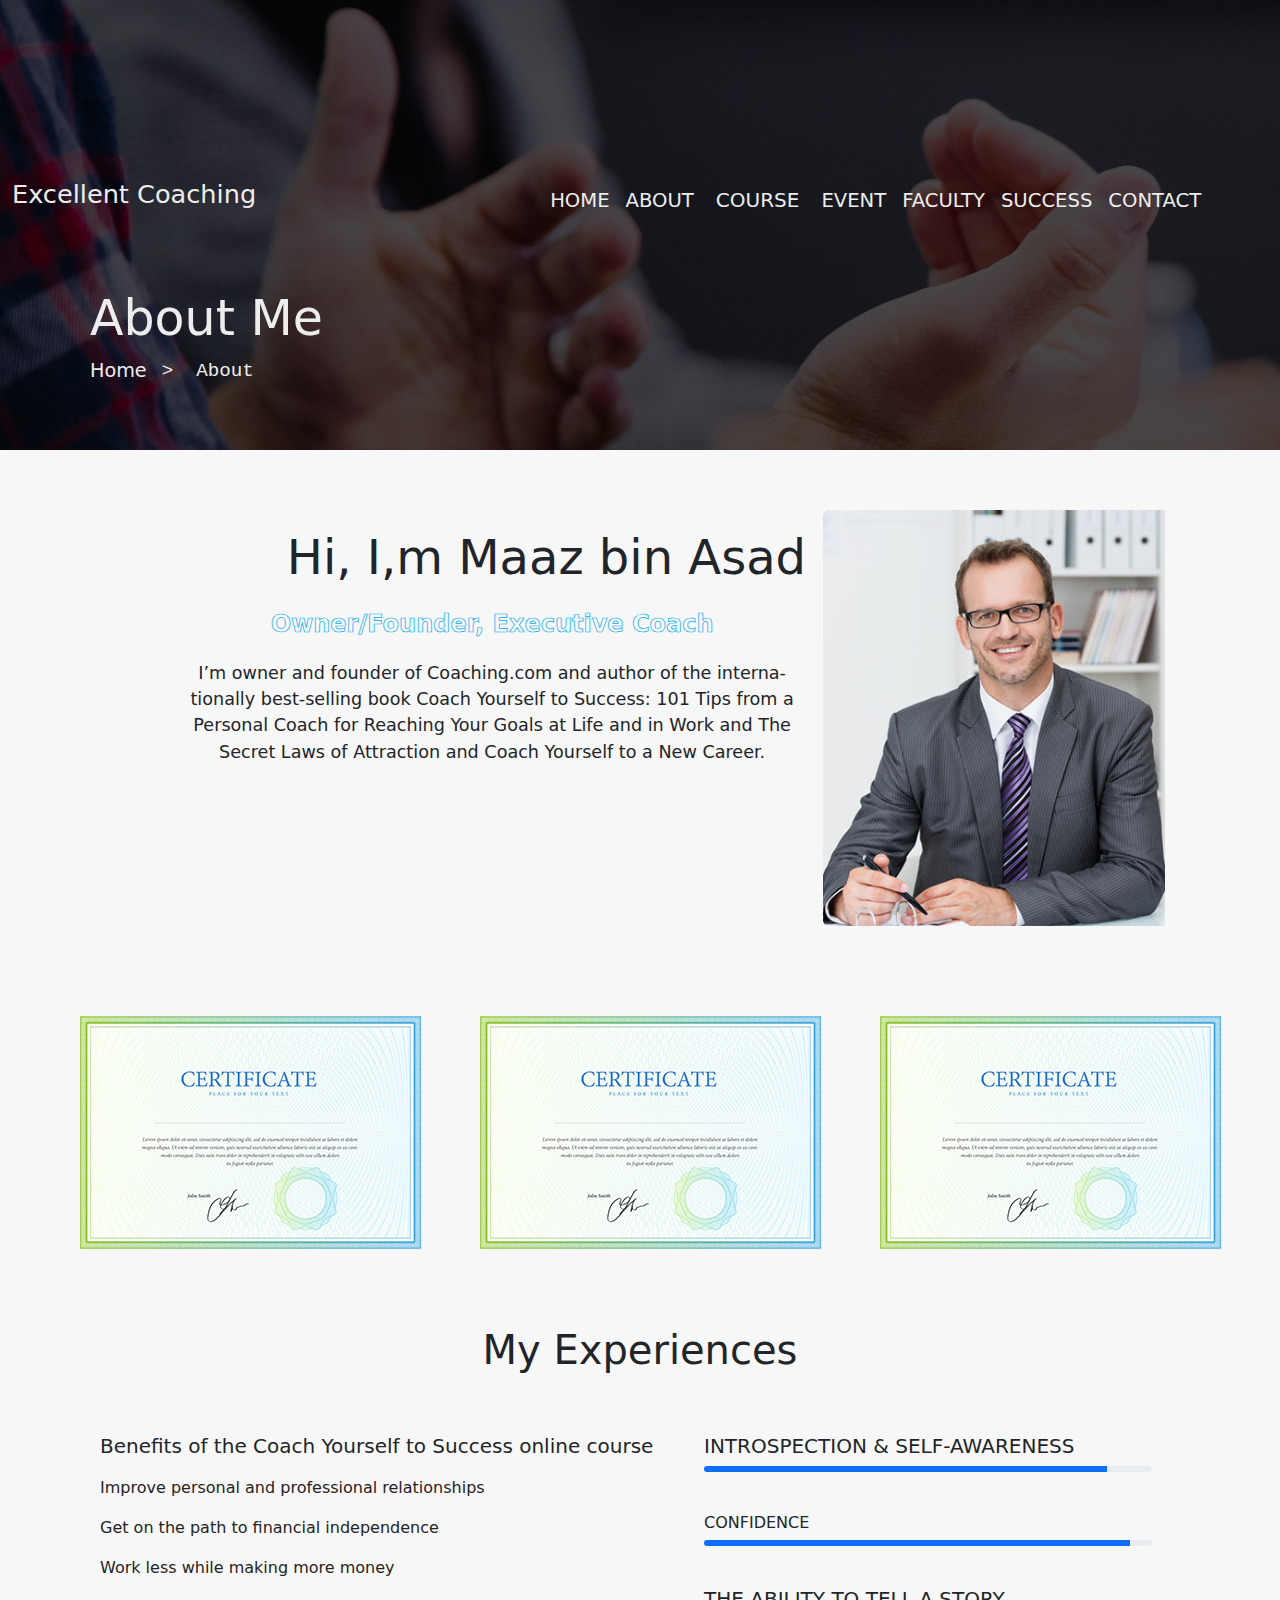
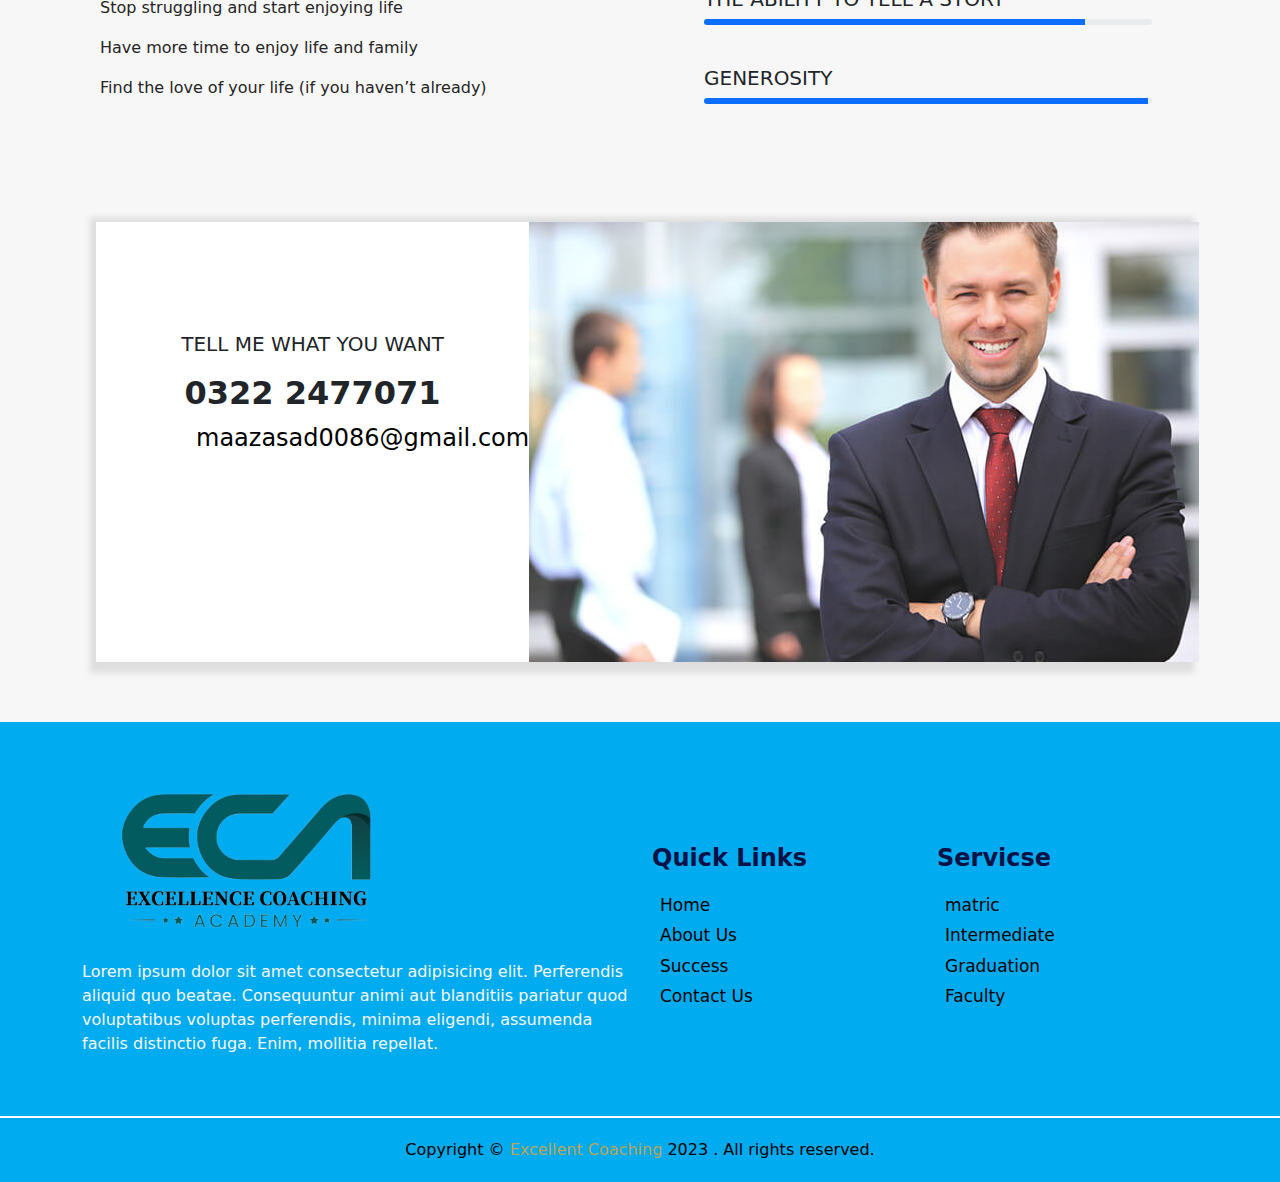
<file: about.html>
<!DOCTYPE html>
<html lang="en">

<head>
  <meta charset="UTF-8">
  <meta http-equiv="X-UA-Compatible" content="IE=edge">
  <meta name="viewport" content="width=device-width, initial-scale=1.0">
  <title>About</title>
  <link rel="shortcut icon" type="image/icon" href="img/11212.png">
  <link rel="stylesheet" href="bootstrap-5.3.0-dist/bootstrap-5.3.0-dist/css/bootstrap.css">
  <link rel="stylesheet" href="index.css">
  <link rel="stylesheet" href="vag.css">
  <link rel="stylesheet" href="about.css">
  <link rel="stylesheet" href="contect.css">
  <link rel="stylesheet" href="myex.css">
</head>


<body onload="load()">

    <div class="about-header">
    </div>
    <div class="heading-aboutme">
        <h1 class="heading-aboutme1">About Me</h1>
        <div class="about-home-about" style="display: flex;">
        <a href="coaching.html" class="about-home">Home</a>
        <pre class="about-still">>  About</pre>
    </div>
    </div>

    <nav class="navbar navbar-expand-lg bg-body-tertiary" id="nav">
      <div class="container-fluid rnav">
        <a class="navbar-brand logo-name" href="#">Excellent Coaching</a>
        <button class="navbar-toggler" type="button" data-bs-toggle="collapse" data-bs-target="#navbarSupportedContent"
          aria-controls="navbarSupportedContent" aria-expanded="false" aria-label="Toggle navigation">
          <span class="navbar-toggler-icon"></span>
        </button>
        <div class="collapse navbar-collapse" id="navbarSupportedContent" style="margin-left: 250px !important; font-size: 14px !important;  margin-top: 13px;">
          <ul class="navbar-nav me-auto mb-2 mb-lg-0">
            <li class="nav-item" style="padding-left: 20px;">
                  <a class="nav-link active text-nav hover-underline-animation" aria-current="page" href="index.html">HOME</a>
            </li>
            <li class="nav-item">
              <a class="nav-link text-nav hover-underline-animation" href="about.html">ABOUT</a>
            </li>
            <div class="dropdown">
              <button class="dropbtn">COURSE</button>
              <div class="dropdown-content">
                <a class="dropdown-item" href="matric.html">Matric</a>
                <a class="dropdown-item active" href="inter.html">Intermediate</a>
                <a class="dropdown-item" href="gredu.html">Graduation</a>
              </div>
            </div>
            <li class="nav-item">
              <a class="nav-link text-nav hover-underline-animation" href="enets.html">EVENT</a>
            </li>
            <li class="nav-item">
              <a class="nav-link text-nav hover-underline-animation" href="sir-osaid.html">FACULTY</a>
            </li>
            <li class="nav-item">
              <a class="nav-link text-nav hover-underline-animation" href="secsess.html">SUCCESS</a>
            </li>
            <li class="nav-item">
              <a class="nav-link text-nav hover-underline-animation" href="contact.html">CONTACT</a>
            </li>
            
          </ul>
        </div>
      </div>
    </nav>
  
    <!-- info  -->
      <div class="mycard-name">
        <div class="card mb-6 ditails-card2 card-set car-seting" style="max-width: 80%; max-height: 80%;">
          <div class="row g-0">
    
            <div class="col-md-8 adjustmint-text">
              <div class="card-body">
                <h5 class="card-title  title-set2 ">Hi, I,m <span>Maaz bin Asad</span></h5>
                <p class="card-text"><small class="text-body-secondary stylish-text">Owner/Founder, Executive Coach</small>
                </p>
                <p class="card-text">I’m owner and founder of Coaching.com and author of the interna-tionally best-selling
                  book Coach Yourself to Success: 101 Tips from a Personal Coach for Reaching Your Goals at Life and in Work
                  and The Secret Laws of Attraction and Coach Yourself to a New Career.</p>
              </div>
            </div>
            <div class="col-md-4 img-card-me">
              <img src="img/3.jpg" class="img-fluid rounded-start said-img" alt="...">
            </div>
          </div>
        </div>
      </div>
    
<!-- ciftificet -->
<div class="cirti">
    <div class="cirti1"><img src="img/1 (1).jpg" alt=""></div>
    <div class="cirti1" ><img src="img/1 (1).jpg" alt=""></div>
    <div class="cirti1"><img src="img/1 (1).jpg" alt=""></div>
</div>

<!-- my experince  -->
<div class="main-myex">
  <h1 class="heading-myex">My Experiences</h1>
  <div class="main-myex2">
      <div class="ditals-myex">
          <h5 class="heading-h2">Benefits of the Coach Yourself to Success online course</h5>
          <p class="pera-myex">Improve personal and professional relationships</p>
          <p class="pera-myex">Get on the path to financial independence</p>
          <p class="pera-myex">Work less while making more money</p>
          <p class="pera-myex">Stop struggling and start enjoying life</p>
          <p class="pera-myex">Have more time to enjoy life and family</p>
          <p class="pera-myex">Find the love of your life (if you haven’t already)</p>
      </div>
      <div class="progressbar">
          <div class="heading-h5p">
              <h5>INTROSPECTION & SELF-AWARENESS
              </h5>
          </div>

          <div class="progress adjust-progress" role="progressbar" aria-label="Animated striped example" aria-valuenow="75"
              aria-valuemin="0" aria-valuemax="100" style="height: 6px;">
              <div class="progress-bar " style="width: 90%"></div>
          </div>
          
          <div class="heading-h5p">
              <h6>CONFIDENCE
              </h6>
          </div>

          <div class="progress adjust-progress" role="progressbar" aria-label="Animated striped example" aria-valuenow="75"
              aria-valuemin="0" aria-valuemax="100" style="height: 6px;">
              <div class="progress-bar " style="width: 95%"></div>
          </div>
          <div class="heading-h5p">
              <h5>THE ABILITY TO TELL A STORY

              </h5>
          </div>
 
          <div class="progress adjust-progress" role="progressbar" aria-label="Animated striped example" aria-valuenow="75"
              aria-valuemin="0" aria-valuemax="100" style="height: 6px;">
              <div class="progress-bar " style="width: 85%"></div>
          </div>
          <div class="heading-h5p">
              <h5>GENEROSITY

              </h5>
          </div>

          <div class="progress adjust-progress" role="progressbar" aria-label="Animated striped example" aria-valuenow="75"
              aria-valuemin="0" aria-valuemax="100" style="height: 6px;">
              <div class="progress-bar  " style="width: 99%"></div>
          </div>

      </div>

  </div>
</div>




<!-- contect us cards  -->


<br><br><br><br>
<div class="main-card-cc">
  <div class="cards-size-cc">
      <div class="info-cc">
          <h5 class="text-cc">TELL ME WHAT YOU WANT</h5>
          <h2 class="num-cc">0322 2477071</h2>
          <a href="" class="mailadd">maazasad0086@gmail.com</a>
      </div >
      <div class="img-cc">
        <img src="img/5.jpg" alt="">
      </div>
  </div>        
      </div>









<footer class="about-footer1">
  <div class="container">
    <div class="middle-footer">
      <div class="row align-items-baseline">
        <div class="col-lg-6">
          <div class="footer-logo">
            <a href="#">
              <img src="img/11212.png" alt="">
            </a>
          </div>
          <div class="footer-content">
            <p>Lorem ipsum dolor sit amet consectetur adipisicing elit. Perferendis aliquid quo beatae. Consequuntur
              animi aut blanditiis pariatur quod voluptatibus voluptas perferendis, minima eligendi, assumenda facilis
              distinctio fuga. Enim, mollitia repellat.</p>
          </div>
        </div>
        <div class="col-lg-3">
          <div class="footer-widgets">
            <h6>Quick Links</h6>
            <div class="footer-menus">
              <ul>
                <li>
                  <i class="fa-solid fa-angle-right"></i>
                  <a href="coaching.html">Home</a>
                </li>
                <li>
                  <i class="fa-solid fa-angle-right"></i>
                  <a href="about.html">About Us</a>
                </li>
                <li>
                  <i class="fa-solid fa-angle-right"></i>
                  <a href="secsess.html">Success</a>
                </li>
                <li>
                  <i class="fa-solid fa-angle-right"></i>
                  <a href="contact.html">Contact Us</a>
                </li>
              </ul>
            </div>
          </div>
        </div>
        <div class="col-lg-3">
          <div class="footer-widgets">
            <h6>Servicse</h6>
            <div class="footer-menus">
              <ul>
                <li>
                  <i class="fa-solid fa-angle-right"></i>
                  <a href="matric.html">matric</a>
                </li>
                <li>
                  <i class="fa-solid fa-angle-right"></i>
                  <a href="inter.html">Intermediate</a>
                </li>
                <li>
                  <i class="fa-solid fa-angle-right"></i>
                  <a href="gredu.html">Graduation</a>
                </li>
                <li>
                  <i class="fa-solid fa-angle-right"></i>
                  <a href="sir-osaid.html">Faculty</a>
                </li>
              </ul>
            </div>
          </div>
        </div>
      </div>
    </div>
  </div>
  <div class="footer-copyright">
    <div class="container">
      <div class="row">
        <div class="col-lg-12">
          <div class="copyright-content">
            <p>Copyright © <a href="#">Excellent Coaching</a> 2023 . All rights reserved.</p>
          </div>
        </div>
      </div>
    </div>
  </div>
</footer>








  <script src="https://cdn.jsdelivr.net/npm/@popperjs/core@2.11.8/dist/umd/popper.min.js" integrity="sha384-I7E8VVD/ismYTF4hNIPjVp/Zjvgyol6VFvRkX/vR+Vc4jQkC+hVqc2pM8ODewa9r" crossorigin="anonymous"></script>
<script src="https://cdn.jsdelivr.net/npm/bootstrap@5.3.0/dist/js/bootstrap.min.js" integrity="sha384-fbbOQedDUMZZ5KreZpsbe1LCZPVmfTnH7ois6mU1QK+m14rQ1l2bGBq41eYeM/fS" crossorigin="anonymous"></script>
<script src="bootstrap-5.3.0-dist/bootstrap-5.3.0-dist/js/bootstrap.js"></script>
  <script src="bootstrap-5.3.0-dist/bootstrap-5.3.0-dist/js/bootstrap.esm.js"></script>
  <script src="bootstrap-5.3.0-dist/bootstrap-5.3.0-dist/js/bootstrap.min.js"></script>
  <script src="bootstrap-5.3.0-dist/bootstrap-5.3.0-dist/js/bootstrap.esm.min.js"></script>
  <script src="bootstrap-5.3.0-dist/bootstrap-5.3.0-dist/js/bootstrap.min.js.map"></script>
  <script src="bootstrap-5.3.0-dist/bootstrap-5.3.0-dist/js/bootstrap.min.js"></script>
  <script src="bootstrap-5.3.0-dist/bootstrap-5.3.0-dist/js/bootstrap.js.map"></script>
  <script src="bootstrap-5.3.0-dist/bootstrap-5.3.0-dist/js/bootstrap.bundle.js"></script>
  <script src="bootstrap-5.3.0-dist/bootstrap-5.3.0-dist/js/bootstrap.bundle.js.map"></script>
  <script src="indexj.js"></script>

</body>
</file>
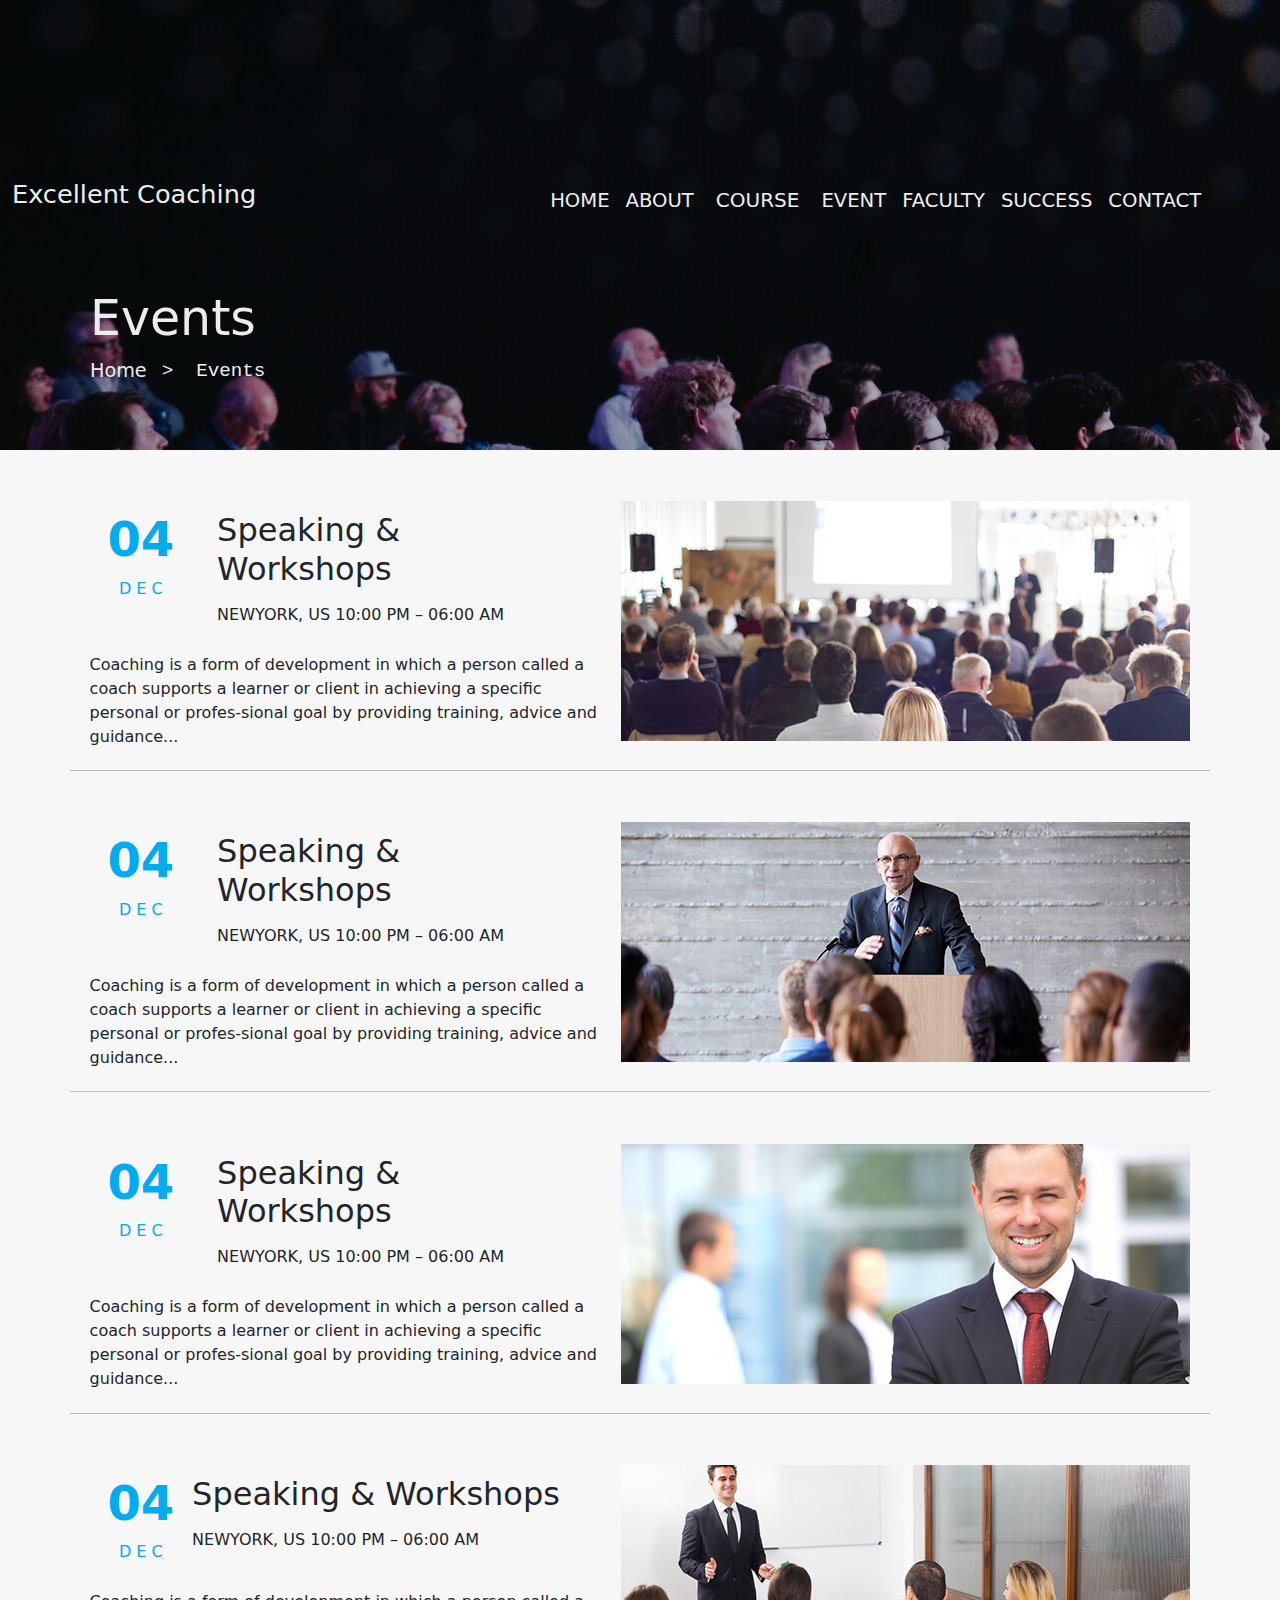
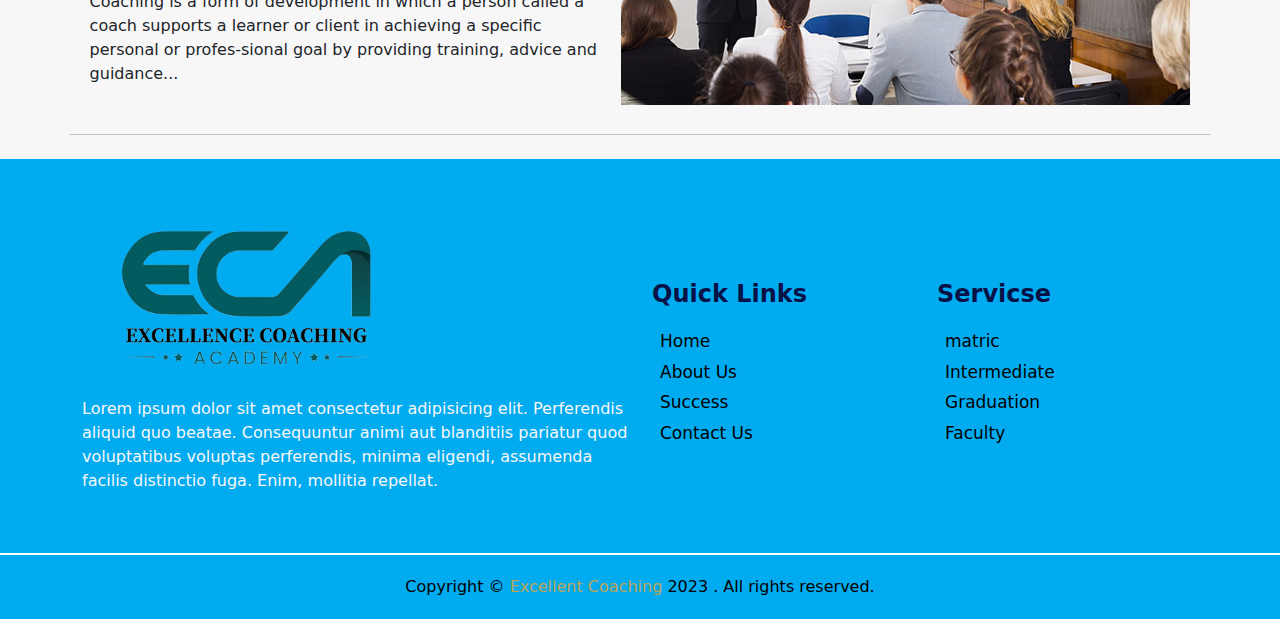
<file: enets.html>
<!DOCTYPE html>
<html lang="en">

<head>
  <meta charset="UTF-8">
  <meta http-equiv="X-UA-Compatible" content="IE=edge">
  <meta name="viewport" content="width=device-width, initial-scale=1.0">
  <title>Events</title>
  <link rel="stylesheet" href="bootstrap-5.3.0-dist/bootstrap-5.3.0-dist/css/bootstrap.css">
  <link rel="shortcut icon" type="image/icon" href="img/11212.png">
  <link rel="stylesheet" href="index.css">
  <link rel="stylesheet" href="vag.css">
  <link rel="stylesheet" href="about.css">
  <link rel="stylesheet" href="contect.css">
  <link rel="stylesheet" href="myex.css">
  <link rel="stylesheet" href="ebents.css">
</head>


<body onload="load()">

  <div class="about-header2">
  </div>
  <div class="heading-aboutme">
    <h1 class="heading-aboutme1">Events</h1>
    <div class="about-home-about" style="display: flex;">
      <a href="coaching.html" class="about-home">Home</a>
      <pre class="about-still">>  Events</pre>
    </div>
  </div>

  <nav class="navbar navbar-expand-lg bg-body-tertiary" id="nav">
    <div class="container-fluid rnav1">
      <a class="navbar-brand logo-name" href="#">Excellent Coaching</a>
      <button class="navbar-toggler" type="button" data-bs-toggle="collapse" data-bs-target="#navbarSupportedContent"
        aria-controls="navbarSupportedContent" aria-expanded="false" aria-label="Toggle navigation">
        <span class="navbar-toggler-icon"></span>
      </button>
      <div class="collapse navbar-collapse" id="navbarSupportedContent" style="margin-left: 250px !important; font-size: 14px !important;  margin-top: 13px;">
        <ul class="navbar-nav me-auto mb-2 mb-lg-0">
          <li class="nav-item" style="padding-left: 20px;">
                <a class="nav-link active text-nav hover-underline-animation" aria-current="page" href="index.html">HOME</a>
          </li>
          <li class="nav-item">
            <a class="nav-link text-nav hover-underline-animation" href="about.html">ABOUT</a>
          </li>
          <div class="dropdown">
            <button class="dropbtn">COURSE</button>
            <div class="dropdown-content">
              <a class="dropdown-item" href="matric.html">Matric</a>
              <a class="dropdown-item active" href="inter.html">Intermediate</a>
              <a class="dropdown-item" href="gredu.html">Graduation</a>
            </div>
          </div>
          <li class="nav-item">
            <a class="nav-link text-nav hover-underline-animation" href="enets.html">EVENT</a>
          </li>
          <li class="nav-item">
            <a class="nav-link text-nav hover-underline-animation" href="sir-osaid.html">FACULTY</a>
          </li>
          <li class="nav-item">
            <a class="nav-link text-nav hover-underline-animation" href="secsess.html">SUCCESS</a>
          </li>
          <li class="nav-item">
            <a class="nav-link text-nav hover-underline-animation" href="contact.html">CONTACT</a>
          </li>
          
        </ul>
      </div>
    </div>
  </nav>



  <!-- event cards 1 -->
  <div class="main-event">

    <div class="main-event2">

      <div class="info-event">
        <div class="main-info-event">
          <div class="number-event">
            <h1 class="numbet-date">04</h1>
            <p class="months">D E C</p>
          </div>
          <div class="heading-event2">
            <h2 class="lectu">Speaking & Workshops</h2>
            <p>NEWYORK, US 10:00 PM – 06:00 AM</p>
          </div>
        </div>
        <p class="per-info-eve">Coaching is a form of development in which a person called a coach supports a learner or
          client in achieving a specific personal or profes-sional goal by providing training, advice and guidance...
        </p>
      </div>

      <div class="img-set-eve">
        <img src="img/e1.jpg" alt="">

      </div>

    </div>
  </div>
  <!-- event cards 1 -->
  <div class="main-event">

    <div class="main-event2">

      <div class="info-event">
        <div class="main-info-event">
          <div class="number-event">
            <h1 class="numbet-date">04</h1>
            <p class="months">D E C</p>
          </div>
          <div class="heading-event2">
            <h2 class="lectu">Speaking & Workshops</h2>
            <p>NEWYORK, US 10:00 PM – 06:00 AM</p>
          </div>
        </div>
        <p class="per-info-eve">Coaching is a form of development in which a person called a coach supports a learner or
          client in achieving a specific personal or profes-sional goal by providing training, advice and guidance...
        </p>
      </div>

      <div class="img-set-eve">
        <img src="img/e2.jpg" alt="">

      </div>

    </div>
  </div>
  <!-- event cards 1 -->
  <div class="main-event">

    <div class="main-event2">

      <div class="info-event">
        <div class="main-info-event">
          <div class="number-event">
            <h1 class="numbet-date">04</h1>
            <p class="months">D E C</p>
          </div>
          <div class="heading-event2">
            <h2 class="lectu">Speaking & Workshops</h2>
            <p>NEWYORK, US 10:00 PM – 06:00 AM</p>
          </div>
        </div>
        <p class="per-info-eve">Coaching is a form of development in which a person called a coach supports a learner or
          client in achieving a specific personal or profes-sional goal by providing training, advice and guidance...
        </p>
      </div>

      <div class="img-set-eve">
        <img src="img/e3.jpg" alt="">

      </div>

    </div>
  </div>
  <!-- event cards 1 -->
  <div class="main-event">

    <div class="main-event2">

      <div class="info-event">
        <div class="main-info-event">
          <div class="number-event">
            <h1 class="numbet-date">04</h1>
            <p class="months">D E C</p>
          </div>
          <div class="heading-event">
            <h2 class="lectu">Speaking & Workshops</h2>
            <p>NEWYORK, US 10:00 PM – 06:00 AM</p>
          </div>
        </div>
        <p class="per-info-eve">Coaching is a form of development in which a person called a coach supports a learner or
          client in achieving a specific personal or profes-sional goal by providing training, advice and guidance...
        </p>
      </div>

      <div class="img-set-eve">
        <img src="img/e4.jpg" alt="">

      </div>

    </div>
  </div>


  <br>
  <footer>
    <div class="container">
      <div class="middle-footer">
        <div class="row align-items-baseline">
          <div class="col-lg-6">
            <div class="footer-logo">
              <a href="#">
                <img src="img/11212.png" alt="">
              </a>
            </div>
            <div class="footer-content">
              <p>Lorem ipsum dolor sit amet consectetur adipisicing elit. Perferendis aliquid quo beatae. Consequuntur
                animi aut blanditiis pariatur quod voluptatibus voluptas perferendis, minima eligendi, assumenda facilis
                distinctio fuga. Enim, mollitia repellat.</p>
            </div>
          </div>
          <div class="col-lg-3">
            <div class="footer-widgets">
              <h6>Quick Links</h6>
              <div class="footer-menus">
                <ul>
                  <li>
                    <i class="fa-solid fa-angle-right"></i>
                    <a href="coaching.html">Home</a>
                  </li>
                  <li>
                    <i class="fa-solid fa-angle-right"></i>
                    <a href="about.html">About Us</a>
                  </li>
                  <li>
                    <i class="fa-solid fa-angle-right"></i>
                    <a href="secsess.html">Success</a>
                  </li>
                  <li>
                    <i class="fa-solid fa-angle-right"></i>
                    <a href="contact.html">Contact Us</a>
                  </li>
                </ul>
              </div>
            </div>
          </div>
          <div class="col-lg-3">
            <div class="footer-widgets">
              <h6>Servicse</h6>
              <div class="footer-menus">
                <ul>
                  <li>
                    <i class="fa-solid fa-angle-right"></i>
                    <a href="matric.html">matric</a>
                  </li>
                  <li>
                    <i class="fa-solid fa-angle-right"></i>
                    <a href="inter.html">Intermediate</a>
                  </li>
                  <li>
                    <i class="fa-solid fa-angle-right"></i>
                    <a href="gredu.html">Graduation</a>
                  </li>
                  <li>
                    <i class="fa-solid fa-angle-right"></i>
                    <a href="sir-osaid.html">Faculty</a>
                  </li>
                </ul>
              </div>
            </div>
          </div>
        </div>
      </div>
    </div>
    <div class="footer-copyright">
      <div class="container">
        <div class="row">
          <div class="col-lg-12">
            <div class="copyright-content">
              <p>Copyright © <a href="#">Excellent Coaching</a> 2023 . All rights reserved.</p>
            </div>
          </div>
        </div>
      </div>
    </div>
  </footer>

</body>
</file>
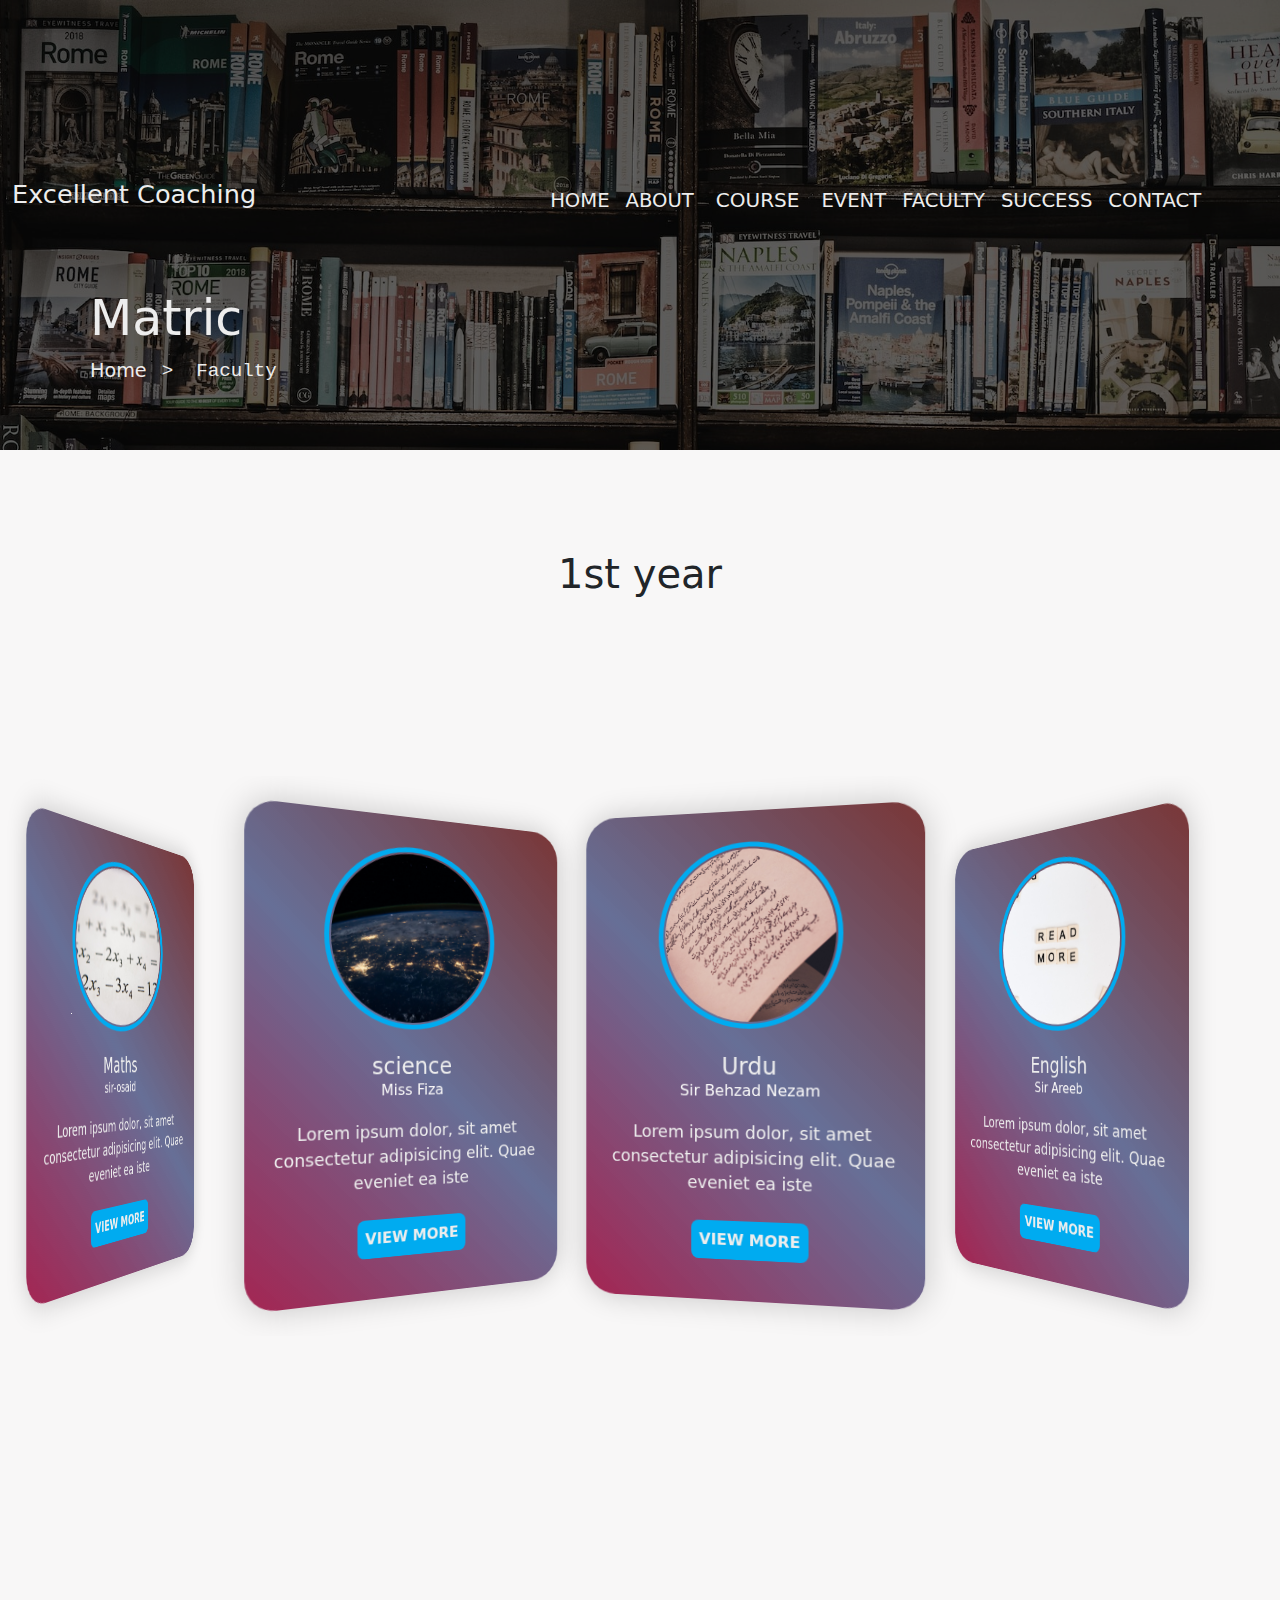
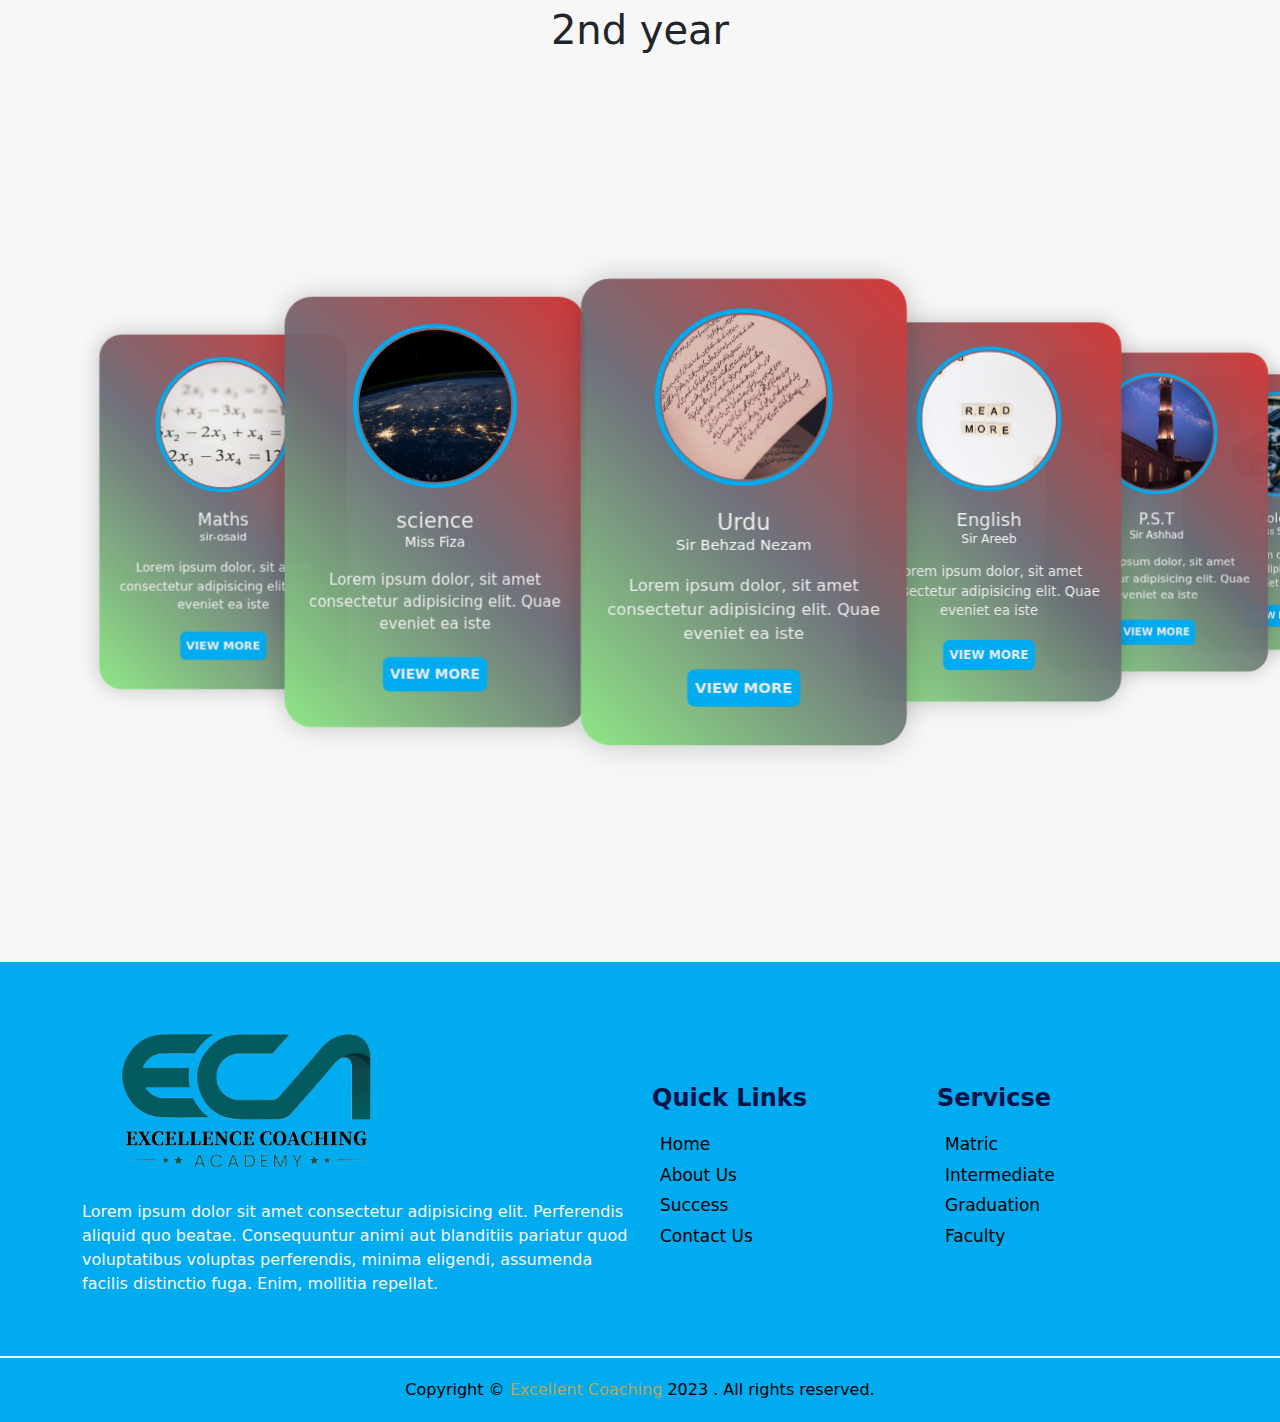
<file: gredu.html>
<!DOCTYPE html>
<html lang="en">

<head>
  <meta charset="UTF-8">
  <meta http-equiv="X-UA-Compatible" content="IE=edge">
  <meta name="viewport" content="width=device-width, initial-scale=1.0">
  <title>COURSE</title>
  <link rel="shortcut icon" type="image/icon" href="img/11212.png">
  <link rel="stylesheet" href="bootstrap-5.3.0-dist/bootstrap-5.3.0-dist/css/bootstrap.css">
  <link rel="stylesheet" href="index.css">
  <link rel="stylesheet" href="vag.css">
  <link rel="stylesheet" href="about.css">
  <link rel="stylesheet" href="contect.css">
  <link rel="stylesheet" href="myex.css">
  <!-- Link Swiper's CSS -->
  <link rel="stylesheet" href="https://cdn.jsdelivr.net/npm/swiper@10/swiper-bundle.min.css" />

</head>


<body onload="load()">

    <div class="c-header">
    </div>
    <div class="heading-aboutme">
        <h1 class="heading-aboutme1">Matric</h1>
        <div class="about-home-about" style="display: flex;">
        <a href="coaching.html" class="about-home">Home</a>
        <pre class="about-still">>  Faculty</pre>
    </div>
    </div>

    <nav class="navbar navbar-expand-lg bg-body-tertiary" id="nav">
      <div class="container-fluid">
        <a class="navbar-brand logo-name" href="#">Excellent Coaching</a>
        <button class="navbar-toggler" type="button" data-bs-toggle="collapse" data-bs-target="#navbarSupportedContent"
          aria-controls="navbarSupportedContent" aria-expanded="false" aria-label="Toggle navigation">
          <span class="navbar-toggler-icon"></span>
        </button>
        <div class="collapse navbar-collapse" id="navbarSupportedContent" style="margin-left: 250px !important; font-size: 14px !important;  margin-top: 13px;">
          <ul class="navbar-nav me-auto mb-2 mb-lg-0">
            <li class="nav-item" style="padding-left: 20px;">
                  <a class="nav-link active text-nav hover-underline-animation" aria-current="page" href="index.html">HOME</a>
            </li>
            <li class="nav-item">
              <a class="nav-link text-nav hover-underline-animation" href="about.html">ABOUT</a>
            </li>
            <div class="dropdown">
              <button class="dropbtn">COURSE</button>
              <div class="dropdown-content">
                <a class="dropdown-item" href="matric.html">Matric</a>
                <a class="dropdown-item active" href="inter.html">Intermediate</a>
                <a class="dropdown-item" href="gredu.html">Graduation</a>
              </div>
            </div>
            <li class="nav-item">
              <a class="nav-link text-nav hover-underline-animation" href="enets.html">EVENT</a>
            </li>
            <li class="nav-item">
              <a class="nav-link text-nav hover-underline-animation" href="sir-osaid.html">FACULTY</a>
            </li>
            <li class="nav-item">
              <a class="nav-link text-nav hover-underline-animation" href="secsess.html">SUCCESS</a>
            </li>
            <li class="nav-item">
              <a class="nav-link text-nav hover-underline-animation" href="contact.html">CONTACT</a>
            </li>
            
          </ul>
        </div>
      </div>
    </nav>
<!-- navbar end  -->


<h1 style="text-align: center ; margin-top: 100px;">1st year</h1>
<div class="body-shody">
 <!-- slider cards  -->

 <section class=" swiper mySwiper">
  <div class="swiper-wrapper">
      <div class="card-cs swiper-slide">
          <div class="card-img-cm">
              <img src="img/maths.jpg" alt="">
          </div>
          <div class="card-content">
              <span class="card-titals">Maths</span>
              <span class="card-name">sir-osaid</span>
              <p class="card-text">Lorem ipsum dolor, sit amet consectetur adipisicing elit. Quae eveniet ea iste</p>
              <button class="btn-cardss">view more</button>
          </div>
      </div>
      <div class="card-cs swiper-slide">
          <div class="card-img-cm">
              <img src="img/sci.jpg" alt="">
          </div>
          <div class="card-content">
              <span class="card-titals">science</span>
              <span class="card-name">Miss Fiza</span>
              <p class="card-text">Lorem ipsum dolor, sit amet consectetur adipisicing elit. Quae eveniet ea iste</p>
              <button class="btn-cardss">view more</button>
          </div>
      </div>
      <div class="card-cs swiper-slide">
          <div class="card-img-cm">
              <img src="img/urdu.jpg" alt="">
          </div>
          <div class="card-content">
              <span class="card-titals">Urdu</span>
              <span class="card-name">Sir Behzad Nezam</span>
              <p class="card-text">Lorem ipsum dolor, sit amet consectetur adipisicing elit. Quae eveniet ea iste</p>
              <button class="btn-cardss">view more</button>
          </div>
      </div>
      <div class="card-cs swiper-slide">
          <div class="card-img-cm">
              <img src="img/english.jpg" alt="">
          </div>
          <div class="card-content">
              <span class="card-titals">English</span>
              <span class="card-name">Sir Areeb</span>
              <p class="card-text">Lorem ipsum dolor, sit amet consectetur adipisicing elit. Quae eveniet ea iste</p>
              <button class="btn-cardss">view more</button>
          </div>
      </div>
      <div class="card-cs swiper-slide">
          <div class="card-img-cm">
              <img src="img/p.s.t.jpg" alt="">
          </div>
          <div class="card-content">
              <span class="card-titals">P.S.T</span>
              <span class="card-name">Sir Ashhad</span>
              <p class="card-text">Lorem ipsum dolor, sit amet consectetur adipisicing elit. Quae eveniet ea iste</p>
              <button class="btn-cardss">view more</button>
          </div>
      </div>
      <div class="card-cs swiper-slide">
          <div class="card-img-cm">
              <img src="img/bio.jpg" alt="">
          </div>
          <div class="card-content">
              <span class="card-titals">biology</span>
              <span class="card-name">Miss Soma</span>
              <p class="card-text">Lorem ipsum dolor, sit amet consectetur adipisicing elit. Quae eveniet ea iste</p>
              <button class="btn-cardss">view more</button>
          </div>
      </div>
      <div class="card-cs swiper-slide">
          <div class="card-img-cm">
              <img src="img/comp.jpg" alt="">
          </div>
          <div class="card-content">
              <span class="card-titals">computer</span>
              <span class="card-name">Miss Ameer Zadi</span>
              <p class="card-text">Lorem ipsum dolor, sit amet consectetur adipisicing elit. Quae eveniet ea iste</p>
              <button class="btn-cardss">view more</button>
          </div>
      </div>
  </div>
</section>
  
</div> 
<h1 style="text-align: center ; margin-top: 100px;">2nd year</h1>
<div class="body-shody">
 <!-- slider cards  -->

 <section class=" swiper mySwiper1">
  <div class="swiper-wrapper">
      <div class="card-cs1 swiper-slide">
          <div class="card-img-cm">
              <img src="img/maths.jpg" alt="">
          </div>
          <div class="card-content">
              <span class="card-titals">Maths</span>
              <span class="card-name">sir-osaid</span>
              <p class="card-text">Lorem ipsum dolor, sit amet consectetur adipisicing elit. Quae eveniet ea iste</p>
              <button class="btn-cardss">view more</button>
          </div>
      </div>
      <div class="card-cs1 swiper-slide">
          <div class="card-img-cm">
              <img src="img/sci.jpg" alt="">
          </div>
          <div class="card-content">
              <span class="card-titals">science</span>
              <span class="card-name">Miss Fiza</span>
              <p class="card-text">Lorem ipsum dolor, sit amet consectetur adipisicing elit. Quae eveniet ea iste</p>
              <button class="btn-cardss">view more</button>
          </div>
      </div>
      <div class="card-cs1 swiper-slide">
          <div class="card-img-cm">
              <img src="img/urdu.jpg" alt="">
          </div>
          <div class="card-content">
              <span class="card-titals">Urdu</span>
              <span class="card-name">Sir Behzad Nezam</span>
              <p class="card-text">Lorem ipsum dolor, sit amet consectetur adipisicing elit. Quae eveniet ea iste</p>
              <button class="btn-cardss">view more</button>
          </div>
      </div>
      <div class="card-cs1 swiper-slide">
          <div class="card-img-cm">
              <img src="img/english.jpg" alt="">
          </div>
          <div class="card-content">
              <span class="card-titals">English</span>
              <span class="card-name">Sir Areeb</span>
              <p class="card-text">Lorem ipsum dolor, sit amet consectetur adipisicing elit. Quae eveniet ea iste</p>
              <button class="btn-cardss">view more</button>
          </div>
      </div>
      <div class="card-cs1 swiper-slide">
          <div class="card-img-cm">
              <img src="img/p.s.t.jpg" alt="">
          </div>
          <div class="card-content">
              <span class="card-titals">P.S.T</span>
              <span class="card-name">Sir Ashhad</span>
              <p class="card-text">Lorem ipsum dolor, sit amet consectetur adipisicing elit. Quae eveniet ea iste</p>
              <button class="btn-cardss">view more</button>
          </div>
      </div>
      <div class="card-cs1 swiper-slide">
          <div class="card-img-cm">
              <img src="img/bio.jpg" alt="">
          </div>
          <div class="card-content">
              <span class="card-titals">biology</span>
              <span class="card-name">Miss Soma</span>
              <p class="card-text">Lorem ipsum dolor, sit amet consectetur adipisicing elit. Quae eveniet ea iste</p>
              <button class="btn-cardss">view more</button>
          </div>
      </div>
      <div class="card-cs1 swiper-slide">
          <div class="card-img-cm">
              <img src="img/comp.jpg" alt="">
          </div>
          <div class="card-content">
              <span class="card-titals">computer</span>
              <span class="card-name">Miss Ameer Zadi</span>
              <p class="card-text">Lorem ipsum dolor, sit amet consectetur adipisicing elit. Quae eveniet ea iste</p>
              <button class="btn-cardss">view more</button>
          </div>
      </div>
  </div>
</section>
  
</div> 




<footer>
    <div class="container">
      <div class="middle-footer">
        <div class="row align-items-baseline">
          <div class="col-lg-6">
            <div class="footer-logo">
              <a href="#">
                <img src="img/11212.png" alt="">
              </a>
            </div>
            <div class="footer-content">
              <p>Lorem ipsum dolor sit amet consectetur adipisicing elit. Perferendis aliquid quo beatae. Consequuntur
                animi aut blanditiis pariatur quod voluptatibus voluptas perferendis, minima eligendi, assumenda facilis
                distinctio fuga. Enim, mollitia repellat.</p>
            </div>
          </div>
          <div class="col-lg-3">
            <div class="footer-widgets">
              <h6>Quick Links</h6>
              <div class="footer-menus">
                <ul>
                  <li>
                    <i class="fa-solid fa-angle-right"></i>
                    <a href="coaching.html">Home</a>
                  </li>
                  <li>
                    <i class="fa-solid fa-angle-right"></i>
                    <a href="about.html">About Us</a>
                  </li>
                  <li>
                    <i class="fa-solid fa-angle-right"></i>
                    <a href="secsess.html">Success</a>
                  </li>
                  <li>
                    <i class="fa-solid fa-angle-right"></i>
                    <a href="contact.html">Contact Us</a>
                  </li>
                </ul>
              </div>
            </div>
          </div>
          <div class="col-lg-3">
            <div class="footer-widgets">
              <h6>Servicse</h6>
              <div class="footer-menus">
                <ul>
                  <li>
                    <i class="fa-solid fa-angle-right"></i>
                    <a href="matric.html">Matric</a>
                  </li>
                  <li>
                    <i class="fa-solid fa-angle-right"></i>
                    <a href="inter.html">Intermediate</a>
                  </li>
                  <li>
                    <i class="fa-solid fa-angle-right"></i>
                    <a href="gredu.html">Graduation</a>
                  </li>
                  <li>
                    <i class="fa-solid fa-angle-right"></i>
                    <a href="sir-osaid.html">Faculty</a>
                  </li>
                </ul>
              </div>
            </div>
          </div>
        </div>
      </div>
    </div>
    <div class="footer-copyright">
      <div class="container">
        <div class="row">
          <div class="col-lg-12">
            <div class="copyright-content">
              <p>Copyright © <a href="#">Excellent Coaching</a> 2023 . All rights reserved.</p>
            </div>
          </div>
        </div>
      </div>
    </div>
  </footer>





 <!-- Swiper JS -->
 <script src="https://cdn.jsdelivr.net/npm/swiper@10/swiper-bundle.min.js"></script>

 <!-- Initialize Swiper -->
 <script>
     var swiper = new Swiper(".mySwiper", {
         effect: "coverflow",
         grabCursor: true,
         centeredSlides: true,
         slidesPerView: "auto",
         coverflowEffect: {
             rotate: 50,
             stretch: 0,
             depth: 100,
             modifier: 1,
             slideShadows: false,
         },
         pagination: {
             el: ".swiper-pagination",
         },
     });
 </script>
 <script>
     var swiper = new Swiper(".mySwiper1", {
         effect: "coverflow",
         grabCursor: true,
         centeredSlides: true,
         slidesPerView: "auto",
         coverflowEffect: {
             rotate: 0,
             stretch: 0,
             depth: 300,
             modifier: 1,
             slideShadows: false,
         },
         pagination: {
             el: ".swiper-pagination",
         },
     });
 </script>
</body>
</html>
</file>
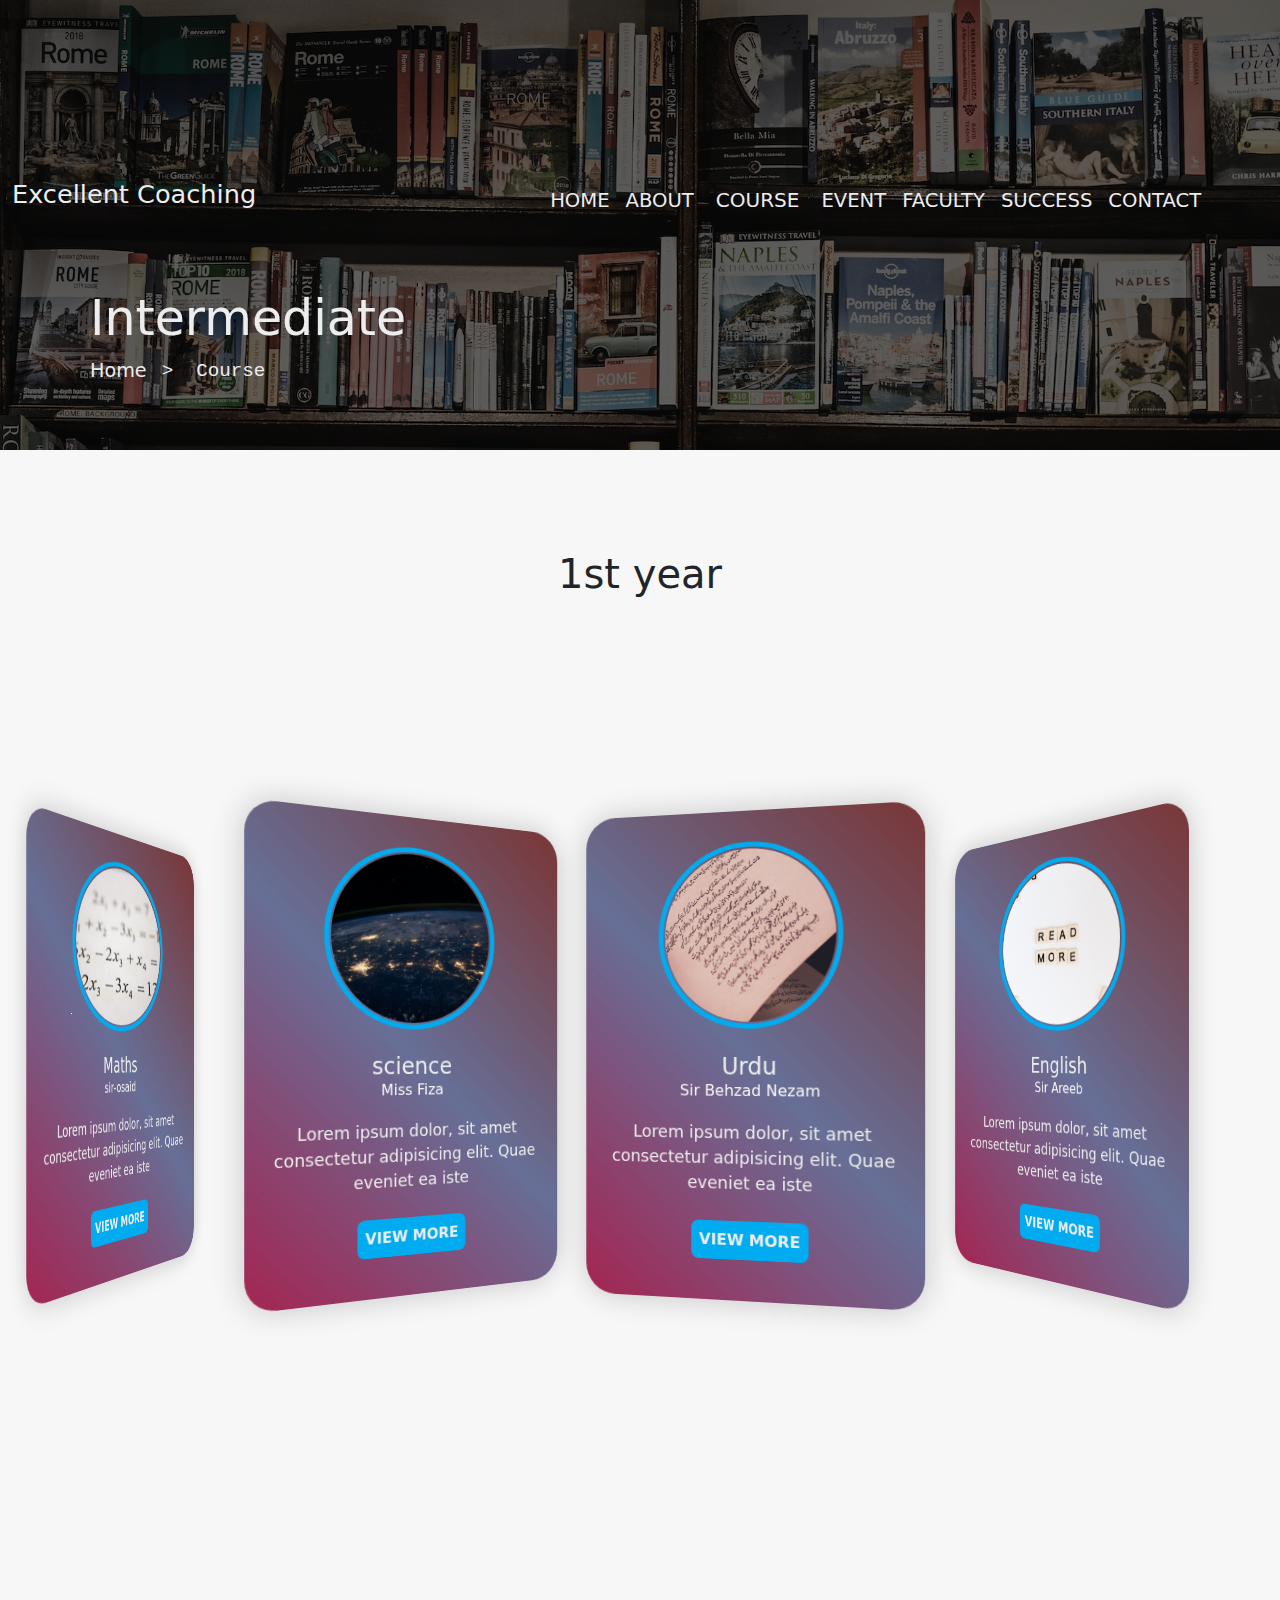
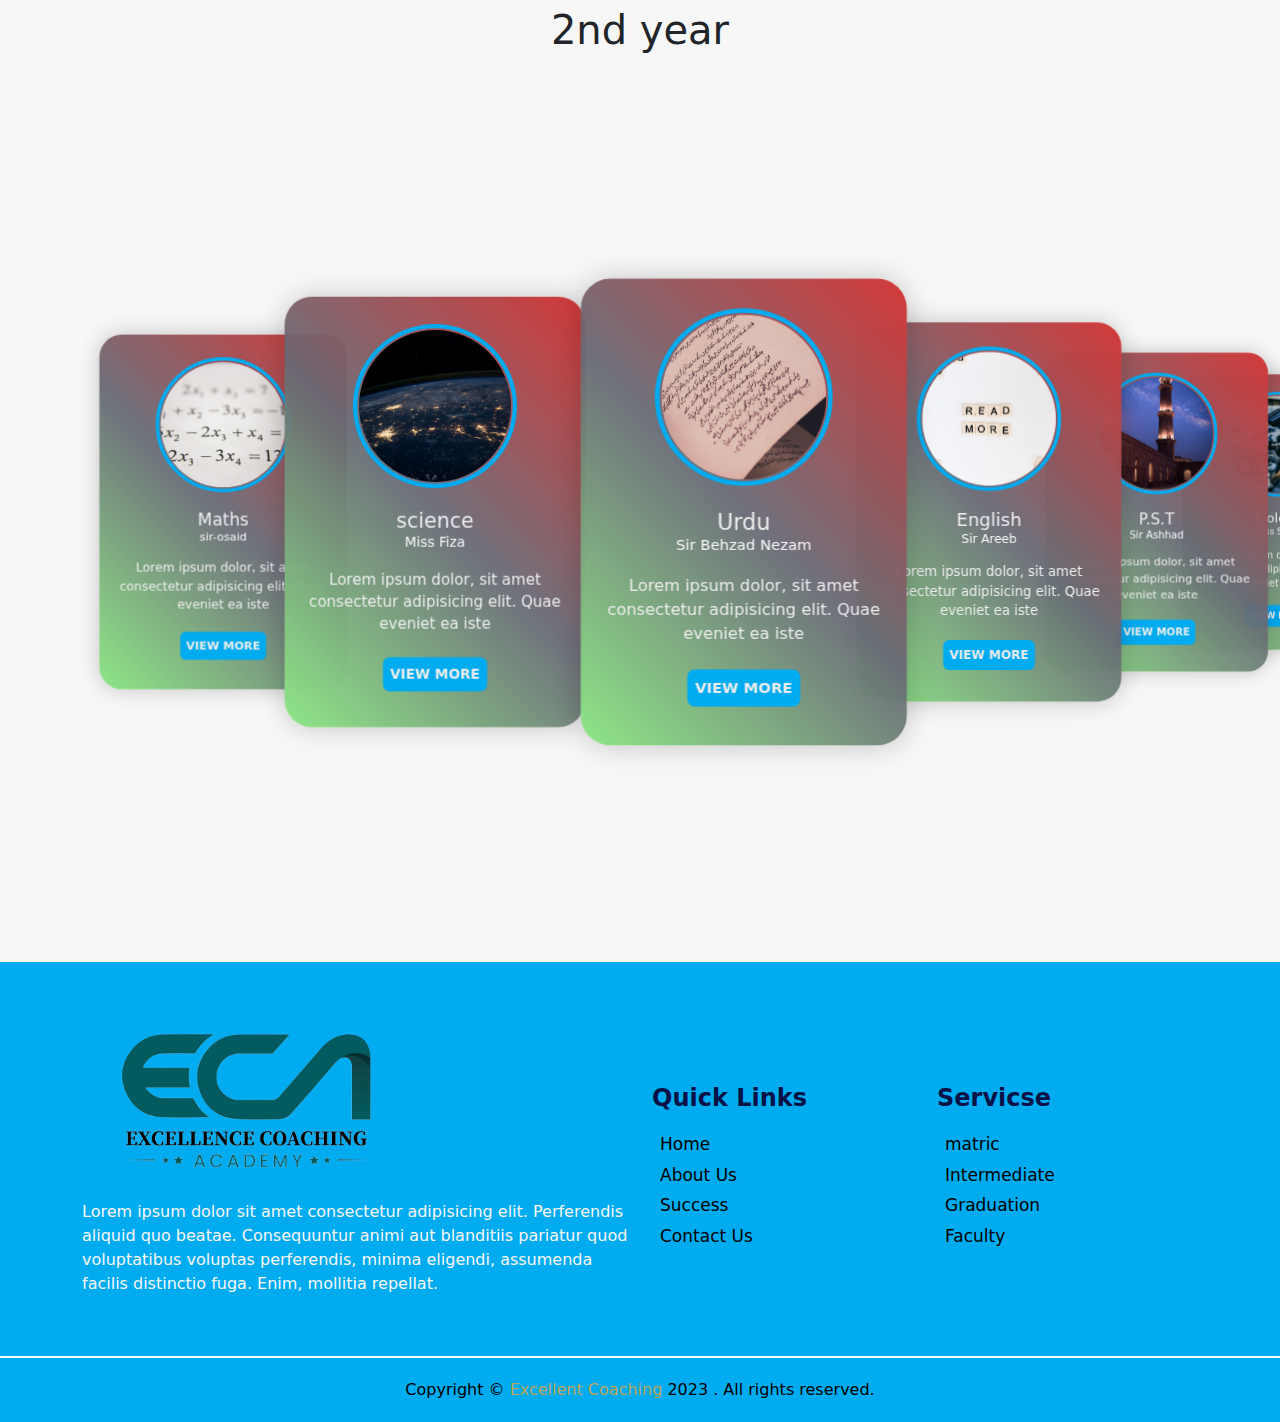
<file: inter.html>
<!DOCTYPE html>
<html lang="en">

<head>
  <meta charset="UTF-8">
  <meta http-equiv="X-UA-Compatible" content="IE=edge">
  <meta name="viewport" content="width=device-width, initial-scale=1.0">
  <title>Intermediate</title>
  <link rel="shortcut icon" type="image/icon" href="img/11212.png">
  <link rel="stylesheet" href="bootstrap-5.3.0-dist/bootstrap-5.3.0-dist/css/bootstrap.css">
  <link rel="stylesheet" href="index.css">
  <link rel="stylesheet" href="vag.css">
  <link rel="stylesheet" href="about.css">
  <link rel="stylesheet" href="contect.css">
  <link rel="stylesheet" href="myex.css">
  <!-- Link Swiper's CSS -->
  <link rel="stylesheet" href="https://cdn.jsdelivr.net/npm/swiper@10/swiper-bundle.min.css" />

</head>


<body onload="load()">

    <div class="c-header">
    </div>
    <div class="heading-aboutme">
        <h1 class="heading-aboutme1">Intermediate</h1>
        <div class="about-home-about" style="display: flex;">
        <a href="coaching.html" class="about-home">Home</a>
        <pre class="about-still">>  Course</pre>
    </div>
    </div>

    <nav class="navbar navbar-expand-lg bg-body-tertiary" id="nav">
      <div class="container-fluid">
        <a class="navbar-brand logo-name" href="#">Excellent Coaching</a>
        <button class="navbar-toggler" type="button" data-bs-toggle="collapse" data-bs-target="#navbarSupportedContent"
          aria-controls="navbarSupportedContent" aria-expanded="false" aria-label="Toggle navigation">
          <span class="navbar-toggler-icon"></span>
        </button>
        <div class="collapse navbar-collapse" id="navbarSupportedContent" style="margin-left: 250px !important; font-size: 14px !important;  margin-top: 13px;">
          <ul class="navbar-nav me-auto mb-2 mb-lg-0">
            <li class="nav-item" style="padding-left: 20px;">
                  <a class="nav-link active text-nav hover-underline-animation" aria-current="page" href="index.html">HOME</a>
            </li>
            <li class="nav-item">
              <a class="nav-link text-nav hover-underline-animation" href="about.html">ABOUT</a>
            </li>
            <div class="dropdown">
              <button class="dropbtn">COURSE</button>
              <div class="dropdown-content">
                <a class="dropdown-item" href="matric.html">Matric</a>
                <a class="dropdown-item active" href="inter.html">Intermediate</a>
                <a class="dropdown-item" href="gredu.html">Graduation</a>
              </div>
            </div>
            <li class="nav-item">
              <a class="nav-link text-nav hover-underline-animation" href="enets.html">EVENT</a>
            </li>
            <li class="nav-item">
              <a class="nav-link text-nav hover-underline-animation" href="sir-osaid.html">FACULTY</a>
            </li>
            <li class="nav-item">
              <a class="nav-link text-nav hover-underline-animation" href="secsess.html">SUCCESS</a>
            </li>
            <li class="nav-item">
              <a class="nav-link text-nav hover-underline-animation" href="contact.html">CONTACT</a>
            </li>
            
          </ul>
        </div>
      </div>
    </nav>
<!-- navbar end  -->


<h1 style="text-align: center ; margin-top: 100px;">1st year</h1>
<div class="body-shody">
 <!-- slider cards  -->

 <section class=" swiper mySwiper">
  <div class="swiper-wrapper">
      <div class="card-cs swiper-slide">
          <div class="card-img-cm">
              <img src="img/maths.jpg" alt="">
          </div>
          <div class="card-content">
              <span class="card-titals">Maths</span>
              <span class="card-name">sir-osaid</span>
              <p class="card-text">Lorem ipsum dolor, sit amet consectetur adipisicing elit. Quae eveniet ea iste</p>
              <button class="btn-cardss">view more</button>
          </div>
      </div>
      <div class="card-cs swiper-slide">
          <div class="card-img-cm">
              <img src="img/sci.jpg" alt="">
          </div>
          <div class="card-content">
              <span class="card-titals">science</span>
              <span class="card-name">Miss Fiza</span>
              <p class="card-text">Lorem ipsum dolor, sit amet consectetur adipisicing elit. Quae eveniet ea iste</p>
              <button class="btn-cardss">view more</button>
          </div>
      </div>
      <div class="card-cs swiper-slide">
          <div class="card-img-cm">
              <img src="img/urdu.jpg" alt="">
          </div>
          <div class="card-content">
              <span class="card-titals">Urdu</span>
              <span class="card-name">Sir Behzad Nezam</span>
              <p class="card-text">Lorem ipsum dolor, sit amet consectetur adipisicing elit. Quae eveniet ea iste</p>
              <button class="btn-cardss">view more</button>
          </div>
      </div>
      <div class="card-cs swiper-slide">
          <div class="card-img-cm">
              <img src="img/english.jpg" alt="">
          </div>
          <div class="card-content">
              <span class="card-titals">English</span>
              <span class="card-name">Sir Areeb</span>
              <p class="card-text">Lorem ipsum dolor, sit amet consectetur adipisicing elit. Quae eveniet ea iste</p>
              <button class="btn-cardss">view more</button>
          </div>
      </div>
      <div class="card-cs swiper-slide">
          <div class="card-img-cm">
              <img src="img/p.s.t.jpg" alt="">
          </div>
          <div class="card-content">
              <span class="card-titals">P.S.T</span>
              <span class="card-name">Sir Ashhad</span>
              <p class="card-text">Lorem ipsum dolor, sit amet consectetur adipisicing elit. Quae eveniet ea iste</p>
              <button class="btn-cardss">view more</button>
          </div>
      </div>
      <div class="card-cs swiper-slide">
          <div class="card-img-cm">
              <img src="img/bio.jpg" alt="">
          </div>
          <div class="card-content">
              <span class="card-titals">biology</span>
              <span class="card-name">Miss Soma</span>
              <p class="card-text">Lorem ipsum dolor, sit amet consectetur adipisicing elit. Quae eveniet ea iste</p>
              <button class="btn-cardss">view more</button>
          </div>
      </div>
      <div class="card-cs swiper-slide">
          <div class="card-img-cm">
              <img src="img/comp.jpg" alt="">
          </div>
          <div class="card-content">
              <span class="card-titals">computer</span>
              <span class="card-name">Miss Ameer Zadi</span>
              <p class="card-text">Lorem ipsum dolor, sit amet consectetur adipisicing elit. Quae eveniet ea iste</p>
              <button class="btn-cardss">view more</button>
          </div>
      </div>
  </div>
</section>
  
</div> 
<h1 style="text-align: center ; margin-top: 100px;">2nd year</h1>
<div class="body-shody">
 <!-- slider cards  -->

 <section class=" swiper mySwiper1">
  <div class="swiper-wrapper">
      <div class="card-cs1 swiper-slide">
          <div class="card-img-cm">
              <img src="img/maths.jpg" alt="">
          </div>
          <div class="card-content">
              <span class="card-titals">Maths</span>
              <span class="card-name">sir-osaid</span>
              <p class="card-text">Lorem ipsum dolor, sit amet consectetur adipisicing elit. Quae eveniet ea iste</p>
              <button class="btn-cardss">view more</button>
          </div>
      </div>
      <div class="card-cs1 swiper-slide">
          <div class="card-img-cm">
              <img src="img/sci.jpg" alt="">
          </div>
          <div class="card-content">
              <span class="card-titals">science</span>
              <span class="card-name">Miss Fiza</span>
              <p class="card-text">Lorem ipsum dolor, sit amet consectetur adipisicing elit. Quae eveniet ea iste</p>
              <button class="btn-cardss">view more</button>
          </div>
      </div>
      <div class="card-cs1 swiper-slide">
          <div class="card-img-cm">
              <img src="img/urdu.jpg" alt="">
          </div>
          <div class="card-content">
              <span class="card-titals">Urdu</span>
              <span class="card-name">Sir Behzad Nezam</span>
              <p class="card-text">Lorem ipsum dolor, sit amet consectetur adipisicing elit. Quae eveniet ea iste</p>
              <button class="btn-cardss">view more</button>
          </div>
      </div>
      <div class="card-cs1 swiper-slide">
          <div class="card-img-cm">
              <img src="img/english.jpg" alt="">
          </div>
          <div class="card-content">
              <span class="card-titals">English</span>
              <span class="card-name">Sir Areeb</span>
              <p class="card-text">Lorem ipsum dolor, sit amet consectetur adipisicing elit. Quae eveniet ea iste</p>
              <button class="btn-cardss">view more</button>
          </div>
      </div>
      <div class="card-cs1 swiper-slide">
          <div class="card-img-cm">
              <img src="img/p.s.t.jpg" alt="">
          </div>
          <div class="card-content">
              <span class="card-titals">P.S.T</span>
              <span class="card-name">Sir Ashhad</span>
              <p class="card-text">Lorem ipsum dolor, sit amet consectetur adipisicing elit. Quae eveniet ea iste</p>
              <button class="btn-cardss">view more</button>
          </div>
      </div>
      <div class="card-cs1 swiper-slide">
          <div class="card-img-cm">
              <img src="img/bio.jpg" alt="">
          </div>
          <div class="card-content">
              <span class="card-titals">biology</span>
              <span class="card-name">Miss Soma</span>
              <p class="card-text">Lorem ipsum dolor, sit amet consectetur adipisicing elit. Quae eveniet ea iste</p>
              <button class="btn-cardss">view more</button>
          </div>
      </div>
      <div class="card-cs1 swiper-slide">
          <div class="card-img-cm">
              <img src="img/comp.jpg" alt="">
          </div>
          <div class="card-content">
              <span class="card-titals">computer</span>
              <span class="card-name">Miss Ameer Zadi</span>
              <p class="card-text">Lorem ipsum dolor, sit amet consectetur adipisicing elit. Quae eveniet ea iste</p>
              <button class="btn-cardss">view more</button>
          </div>
      </div>
  </div>
</section>
  
</div> 




<footer>
    <div class="container">
      <div class="middle-footer">
        <div class="row align-items-baseline">
          <div class="col-lg-6">
            <div class="footer-logo">
              <a href="#">
                <img src="img/11212.png" alt="">
              </a>
            </div>
            <div class="footer-content">
              <p>Lorem ipsum dolor sit amet consectetur adipisicing elit. Perferendis aliquid quo beatae. Consequuntur
                animi aut blanditiis pariatur quod voluptatibus voluptas perferendis, minima eligendi, assumenda facilis
                distinctio fuga. Enim, mollitia repellat.</p>
            </div>
          </div>
          <div class="col-lg-3">
            <div class="footer-widgets">
              <h6>Quick Links</h6>
              <div class="footer-menus">
                <ul>
                  <li>
                    <i class="fa-solid fa-angle-right"></i>
                    <a href="coaching.html">Home</a>
                  </li>
                  <li>
                    <i class="fa-solid fa-angle-right"></i>
                    <a href="about.html">About Us</a>
                  </li>
                  <li>
                    <i class="fa-solid fa-angle-right"></i>
                    <a href="secsess.html">Success</a>
                  </li>
                  <li>
                    <i class="fa-solid fa-angle-right"></i>
                    <a href="contact.html">Contact Us</a>
                  </li>
                </ul>
              </div>
            </div>
          </div>
          <div class="col-lg-3">
            <div class="footer-widgets">
              <h6>Servicse</h6>
              <div class="footer-menus">
                <ul>
                  <li>
                    <i class="fa-solid fa-angle-right"></i>
                    <a href="matric.html">matric</a>
                  </li>
                  <li>
                    <i class="fa-solid fa-angle-right"></i>
                    <a href="inter.html">Intermediate</a>
                  </li>
                  <li>
                    <i class="fa-solid fa-angle-right"></i>
                    <a href="gredu.html">Graduation</a>
                  </li>
                  <li>
                    <i class="fa-solid fa-angle-right"></i>
                    <a href="sir-osaid.html">Faculty</a>
                  </li>
                </ul>
              </div>
            </div>
          </div>
        </div>
      </div>
    </div>
    <div class="footer-copyright">
      <div class="container">
        <div class="row">
          <div class="col-lg-12">
            <div class="copyright-content">
              <p>Copyright © <a href="#">Excellent Coaching</a> 2023 . All rights reserved.</p>
            </div>
          </div>
        </div>
      </div>
    </div>
  </footer>





 <!-- Swiper JS -->
 <script src="https://cdn.jsdelivr.net/npm/swiper@10/swiper-bundle.min.js"></script>

 <!-- Initialize Swiper -->
 <script>
     var swiper = new Swiper(".mySwiper", {
         effect: "coverflow",
         grabCursor: true,
         centeredSlides: true,
         slidesPerView: "auto",
         coverflowEffect: {
             rotate: 50,
             stretch: 0,
             depth: 100,
             modifier: 1,
             slideShadows: false,
         },
         pagination: {
             el: ".swiper-pagination",
         },
     });
 </script>
 <script>
     var swiper = new Swiper(".mySwiper1", {
         effect: "coverflow",
         grabCursor: true,
         centeredSlides: true,
         slidesPerView: "auto",
         coverflowEffect: {
             rotate: 0,
             stretch: 0,
             depth: 300,
             modifier: 1,
             slideShadows: false,
         },
         pagination: {
             el: ".swiper-pagination",
         },
     });
 </script>
</body>
</html>
</file>
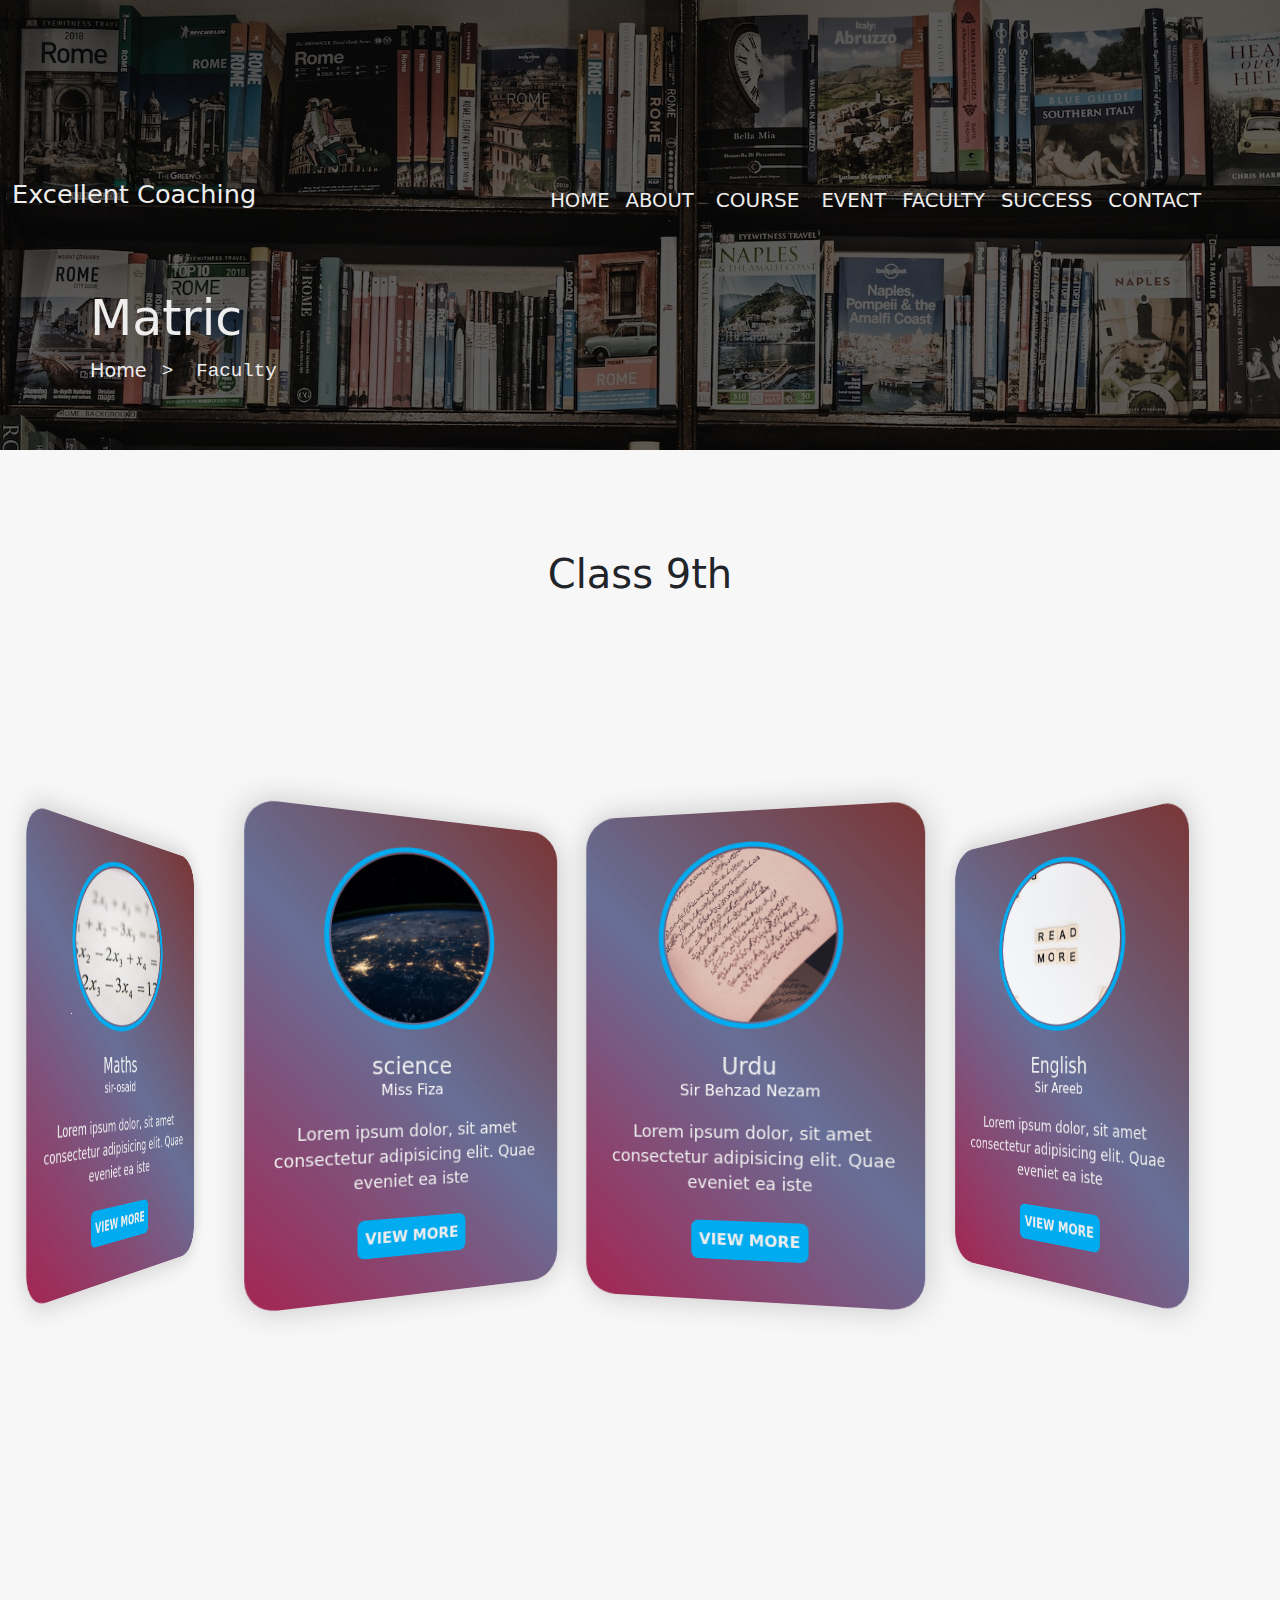
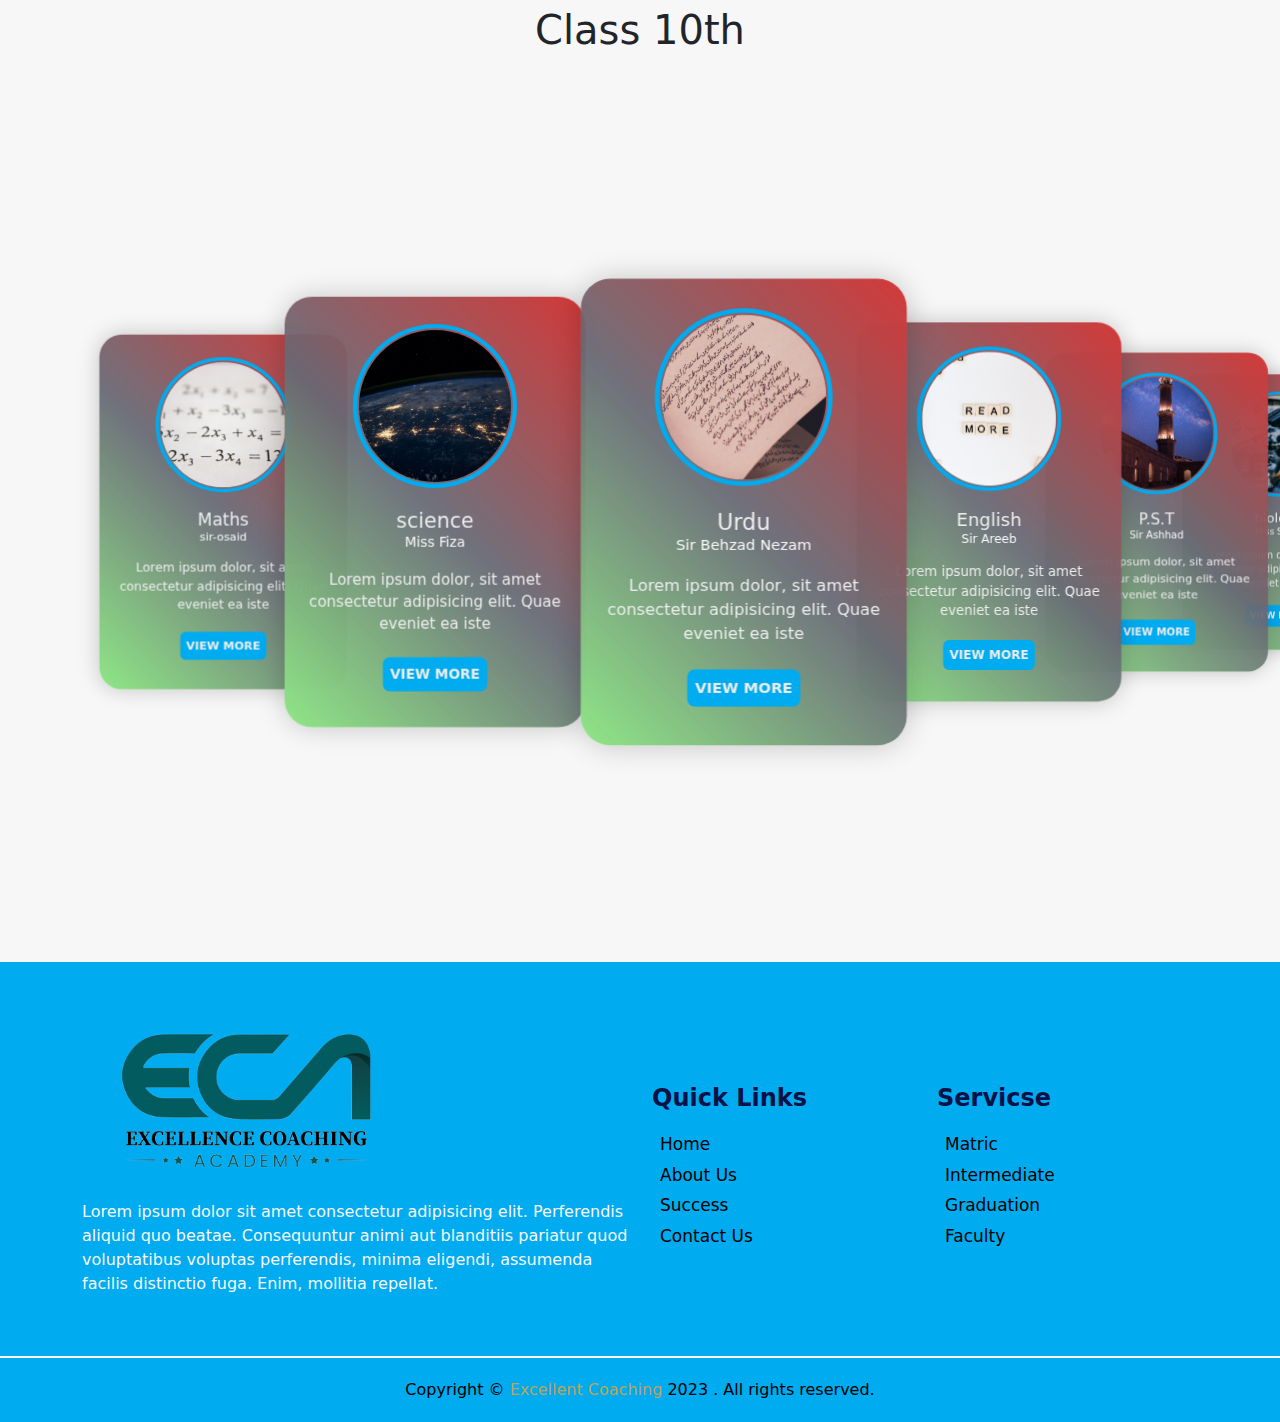
<file: matric.html>
<!DOCTYPE html>
<html lang="en">

<head>
  <meta charset="UTF-8">
  <meta http-equiv="X-UA-Compatible" content="IE=edge">
  <meta name="viewport" content="width=device-width, initial-scale=1.0">
  <title>COURSE</title>
  <link rel="shortcut icon" type="image/icon" href="img/11212.png">
  <link rel="stylesheet" href="bootstrap-5.3.0-dist/bootstrap-5.3.0-dist/css/bootstrap.css">
  <link rel="stylesheet" href="index.css">
  <link rel="stylesheet" href="vag.css">
  <link rel="stylesheet" href="about.css">
  <link rel="stylesheet" href="contect.css">
  <link rel="stylesheet" href="myex.css">
  <!-- Link Swiper's CSS -->
  <link rel="stylesheet" href="https://cdn.jsdelivr.net/npm/swiper@10/swiper-bundle.min.css" />

</head>


<body >

    <div class="c-header">
    </div>
    <div class="heading-aboutme">
        <h1 class="heading-aboutme1">Matric</h1>
        <div class="about-home-about" style="display: flex;">
        <a href="coaching.html" class="about-home">Home</a>
        <pre class="about-still">>  Faculty</pre>
    </div>
    </div>

    <nav class="navbar navbar-expand-lg bg-body-tertiary" id="nav">
      <div class="container-fluid">
        <a class="navbar-brand logo-name" href="#">Excellent Coaching</a>
        <button class="navbar-toggler" type="button" data-bs-toggle="collapse" data-bs-target="#navbarSupportedContent"
          aria-controls="navbarSupportedContent" aria-expanded="false" aria-label="Toggle navigation">
          <span class="navbar-toggler-icon"></span>
        </button>
        <div class="collapse navbar-collapse" id="navbarSupportedContent" style="margin-left: 250px !important; font-size: 14px !important;  margin-top: 13px;">
          <ul class="navbar-nav me-auto mb-2 mb-lg-0">
            <li class="nav-item" style="padding-left: 20px;">
                  <a class="nav-link active text-nav hover-underline-animation" aria-current="page" href="index.html">HOME</a>
            </li>
            <li class="nav-item">
              <a class="nav-link text-nav hover-underline-animation" href="about.html">ABOUT</a>
            </li>
            <div class="dropdown">
              <button class="dropbtn">COURSE</button>
              <div class="dropdown-content">
                <a class="dropdown-item" href="matric.html">Matric</a>
                <a class="dropdown-item active" href="inter.html">Intermediate</a>
                <a class="dropdown-item" href="gredu.html">Graduation</a>
              </div>
            </div>
            <li class="nav-item">
              <a class="nav-link text-nav hover-underline-animation" href="enets.html">EVENT</a>
            </li>
            <li class="nav-item">
              <a class="nav-link text-nav hover-underline-animation" href="sir-osaid.html">FACULTY</a>
            </li>
            <li class="nav-item">
              <a class="nav-link text-nav hover-underline-animation" href="secsess.html">SUCCESS</a>
            </li>
            <li class="nav-item">
              <a class="nav-link text-nav hover-underline-animation" href="contact.html">CONTACT</a>
            </li>
            
          </ul>
        </div>
      </div>
    </nav>
<!-- navbar end  -->


<h1 style="text-align: center ; margin-top: 100px;">Class 9th</h1>
<div class="body-shody">
 <!-- slider cards  -->

 <section class=" swiper mySwiper">
  <div class="swiper-wrapper">
      <div class="card-cs swiper-slide">
          <div class="card-img-cm">
              <img src="img/maths.jpg" alt="">
          </div>
          <div class="card-content">
              <span class="card-titals">Maths</span>
              <span class="card-name">sir-osaid</span>
              <p class="card-text">Lorem ipsum dolor, sit amet consectetur adipisicing elit. Quae eveniet ea iste</p>
              <button class="btn-cardss">view more</button>
          </div>
      </div>
      <div class="card-cs swiper-slide">
          <div class="card-img-cm">
              <img src="img/sci.jpg" alt="">
          </div>
          <div class="card-content">
              <span class="card-titals">science</span>
              <span class="card-name">Miss Fiza</span>
              <p class="card-text">Lorem ipsum dolor, sit amet consectetur adipisicing elit. Quae eveniet ea iste</p>
              <button class="btn-cardss">view more</button>
          </div>
      </div>
      <div class="card-cs swiper-slide">
          <div class="card-img-cm">
              <img src="img/urdu.jpg" alt="">
          </div>
          <div class="card-content">
              <span class="card-titals">Urdu</span>
              <span class="card-name">Sir Behzad Nezam</span>
              <p class="card-text">Lorem ipsum dolor, sit amet consectetur adipisicing elit. Quae eveniet ea iste</p>
              <button class="btn-cardss">view more</button>
          </div>
      </div>
      <div class="card-cs swiper-slide">
          <div class="card-img-cm">
              <img src="img/english.jpg" alt="">
          </div>
          <div class="card-content">
              <span class="card-titals">English</span>
              <span class="card-name">Sir Areeb</span>
              <p class="card-text">Lorem ipsum dolor, sit amet consectetur adipisicing elit. Quae eveniet ea iste</p>
              <button class="btn-cardss">view more</button>
          </div>
      </div>
      <div class="card-cs swiper-slide">
          <div class="card-img-cm">
              <img src="img/p.s.t.jpg" alt="">
          </div>
          <div class="card-content">
              <span class="card-titals">P.S.T</span>
              <span class="card-name">Sir Ashhad</span>
              <p class="card-text">Lorem ipsum dolor, sit amet consectetur adipisicing elit. Quae eveniet ea iste</p>
              <button class="btn-cardss">view more</button>
          </div>
      </div>
      <div class="card-cs swiper-slide">
          <div class="card-img-cm">
              <img src="img/bio.jpg" alt="">
          </div>
          <div class="card-content">
              <span class="card-titals">biology</span>
              <span class="card-name">Miss Soma</span>
              <p class="card-text">Lorem ipsum dolor, sit amet consectetur adipisicing elit. Quae eveniet ea iste</p>
              <button class="btn-cardss">view more</button>
          </div>
      </div>
      <div class="card-cs swiper-slide">
          <div class="card-img-cm">
              <img src="img/comp.jpg" alt="">
          </div>
          <div class="card-content">
              <span class="card-titals">computer</span>
              <span class="card-name">Miss Ameer Zadi</span>
              <p class="card-text">Lorem ipsum dolor, sit amet consectetur adipisicing elit. Quae eveniet ea iste</p>
              <button class="btn-cardss">view more</button>
          </div>
      </div>
  </div>
</section>
  
</div> 
<h1 style="text-align: center ; margin-top: 100px;">Class 10th</h1>
<div class="body-shody">
 <!-- slider cards  -->

 <section class=" swiper mySwiper1">
  <div class="swiper-wrapper">
      <div class="card-cs1 swiper-slide">
          <div class="card-img-cm">
              <img src="img/maths.jpg" alt="">
          </div>
          <div class="card-content">
              <span class="card-titals">Maths</span>
              <span class="card-name">sir-osaid</span>
              <p class="card-text">Lorem ipsum dolor, sit amet consectetur adipisicing elit. Quae eveniet ea iste</p>
              <button class="btn-cardss">view more</button>
          </div>
      </div>
      <div class="card-cs1 swiper-slide">
          <div class="card-img-cm">
              <img src="img/sci.jpg" alt="">
          </div>
          <div class="card-content">
              <span class="card-titals">science</span>
              <span class="card-name">Miss Fiza</span>
              <p class="card-text">Lorem ipsum dolor, sit amet consectetur adipisicing elit. Quae eveniet ea iste</p>
              <button class="btn-cardss">view more</button>
          </div>
      </div>
      <div class="card-cs1 swiper-slide">
          <div class="card-img-cm">
              <img src="img/urdu.jpg" alt="">
          </div>
          <div class="card-content">
              <span class="card-titals">Urdu</span>
              <span class="card-name">Sir Behzad Nezam</span>
              <p class="card-text">Lorem ipsum dolor, sit amet consectetur adipisicing elit. Quae eveniet ea iste</p>
              <button class="btn-cardss">view more</button>
          </div>
      </div>
      <div class="card-cs1 swiper-slide">
          <div class="card-img-cm">
              <img src="img/english.jpg" alt="">
          </div>
          <div class="card-content">
              <span class="card-titals">English</span>
              <span class="card-name">Sir Areeb</span>
              <p class="card-text">Lorem ipsum dolor, sit amet consectetur adipisicing elit. Quae eveniet ea iste</p>
              <button class="btn-cardss">view more</button>
          </div>
      </div>
      <div class="card-cs1 swiper-slide">
          <div class="card-img-cm">
              <img src="img/p.s.t.jpg" alt="">
          </div>
          <div class="card-content">
              <span class="card-titals">P.S.T</span>
              <span class="card-name">Sir Ashhad</span>
              <p class="card-text">Lorem ipsum dolor, sit amet consectetur adipisicing elit. Quae eveniet ea iste</p>
              <button class="btn-cardss">view more</button>
          </div>
      </div>
      <div class="card-cs1 swiper-slide">
          <div class="card-img-cm">
              <img src="img/bio.jpg" alt="">
          </div>
          <div class="card-content">
              <span class="card-titals">biology</span>
              <span class="card-name">Miss Soma</span>
              <p class="card-text">Lorem ipsum dolor, sit amet consectetur adipisicing elit. Quae eveniet ea iste</p>
              <button class="btn-cardss">view more</button>
          </div>
      </div>
      <div class="card-cs1 swiper-slide">
          <div class="card-img-cm">
              <img src="img/comp.jpg" alt="">
          </div>
          <div class="card-content">
              <span class="card-titals">computer</span>
              <span class="card-name">Miss Ameer Zadi</span>
              <p class="card-text">Lorem ipsum dolor, sit amet consectetur adipisicing elit. Quae eveniet ea iste</p>
              <button class="btn-cardss">view more</button>
          </div>
      </div>
  </div>
</section>
  
</div> 




<footer>
    <div class="container">
      <div class="middle-footer">
        <div class="row align-items-baseline">
          <div class="col-lg-6">
            <div class="footer-logo">
              <a href="#">
                <img src="img/11212.png" alt="">
              </a>
            </div>
            <div class="footer-content">
              <p>Lorem ipsum dolor sit amet consectetur adipisicing elit. Perferendis aliquid quo beatae. Consequuntur
                animi aut blanditiis pariatur quod voluptatibus voluptas perferendis, minima eligendi, assumenda facilis
                distinctio fuga. Enim, mollitia repellat.</p>
            </div>
          </div>
          <div class="col-lg-3">
            <div class="footer-widgets">
              <h6>Quick Links</h6>
              <div class="footer-menus">
                <ul>
                  <li>
                    <i class="fa-solid fa-angle-right"></i>
                    <a href="coaching.html">Home</a>
                  </li>
                  <li>
                    <i class="fa-solid fa-angle-right"></i>
                    <a href="about.html">About Us</a>
                  </li>
                  <li>
                    <i class="fa-solid fa-angle-right"></i>
                    <a href="secsess.html">Success</a>
                  </li>
                  <li>
                    <i class="fa-solid fa-angle-right"></i>
                    <a href="contact.html">Contact Us</a>
                  </li>
                </ul>
              </div>
            </div>
          </div>
          <div class="col-lg-3">
            <div class="footer-widgets">
              <h6>Servicse</h6>
              <div class="footer-menus">
                <ul>
                  <li>
                    <i class="fa-solid fa-angle-right"></i>
                    <a href="matric.html">Matric</a>
                  </li>
                  <li>
                    <i class="fa-solid fa-angle-right"></i>
                    <a href="inter.html">Intermediate</a>
                  </li>
                  <li>
                    <i class="fa-solid fa-angle-right"></i>
                    <a href="gredu.html">Graduation</a>
                  </li>
                  <li>
                    <i class="fa-solid fa-angle-right"></i>
                    <a href="sir-osaid.html">Faculty</a>
                  </li>
                </ul>
              </div>
            </div>
          </div>
        </div>
      </div>
    </div>
    <div class="footer-copyright">
      <div class="container">
        <div class="row">
          <div class="col-lg-12">
            <div class="copyright-content">
              <p>Copyright © <a href="#">Excellent Coaching</a> 2023 . All rights reserved.</p>
            </div>
          </div>
        </div>
      </div>
    </div>
  </footer>





 <!-- Swiper JS -->
 <script src="https://cdn.jsdelivr.net/npm/swiper@10/swiper-bundle.min.js"></script>

 <!-- Initialize Swiper -->
 <script>
     var swiper = new Swiper(".mySwiper", {
         effect: "coverflow",
         grabCursor: true,
         centeredSlides: true,
         slidesPerView: "auto",
         coverflowEffect: {
             rotate: 50,
             stretch: 0,
             depth: 100,
             modifier: 1,
             slideShadows: false,
         },
         pagination: {
             el: ".swiper-pagination",
         },
     });
 </script>
 <script>
     var swiper = new Swiper(".mySwiper1", {
         effect: "coverflow",
         grabCursor: true,
         centeredSlides: true,
         slidesPerView: "auto",
         coverflowEffect: {
             rotate: 0,
             stretch: 0,
             depth: 300,
             modifier: 1,
             slideShadows: false,
         },
         pagination: {
             el: ".swiper-pagination",
         },
     });
 </script>
</body>
</html>
</file>
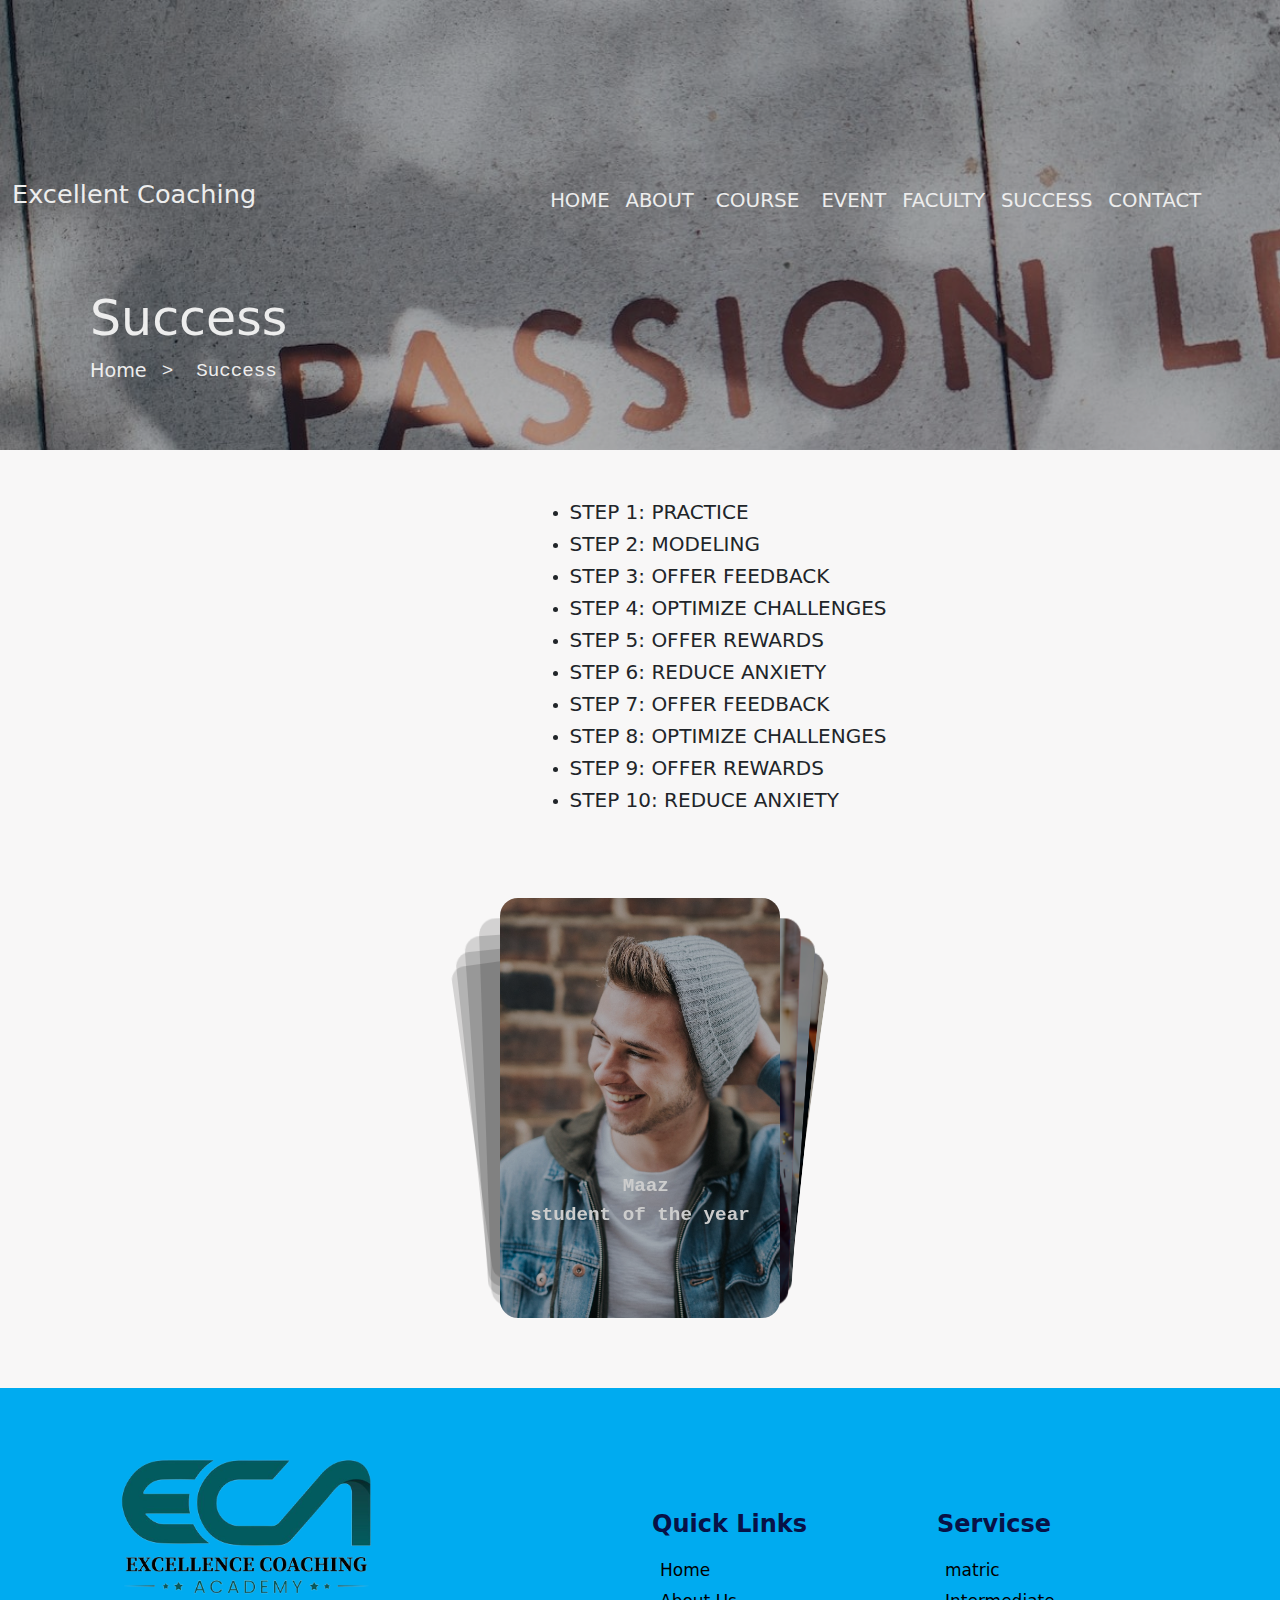
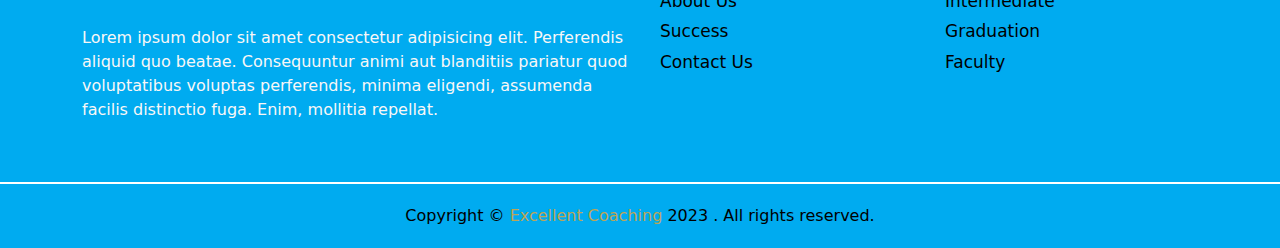
<file: secsess.html>
<!DOCTYPE html>
<html lang="en">

<head>
  <meta charset="UTF-8">
  <meta http-equiv="X-UA-Compatible" content="IE=edge">
  <meta name="viewport" content="width=device-width, initial-scale=1.0">
  <title>Success</title>
  <link rel="shortcut icon" type="image/icon" href="img/11212.png">
  <link rel="stylesheet" href="bootstrap-5.3.0-dist/bootstrap-5.3.0-dist/css/bootstrap.css">
  <link rel="stylesheet" href="index.css">
  <link rel="stylesheet" href="vag.css">
  <link rel="stylesheet" href="about.css">
  <link rel="stylesheet" href="contect.css">
  <link rel="stylesheet" href="myex.css">
  <link rel="stylesheet" href="cards.css">
  <!-- Link Swiper's CSS -->
  <link rel="stylesheet" href="https://cdn.jsdelivr.net/npm/swiper@10/swiper-bundle.min.css" />

</head>


<body >

    <div class="suc-header">
    </div>
    <div class="heading-aboutme">
        <h1 class="heading-aboutme1">Success</h1>
        <div class="about-home-about" style="display: flex;">
        <a href="coaching.html" class="about-home">Home</a>
        <pre class="about-still">>  Success</pre>
    </div>
    </div>

    <nav class="navbar navbar-expand-lg bg-body-tertiary" id="nav">
      <div class="container-fluid">
        <a class="navbar-brand logo-name" href="#">Excellent Coaching</a>
        <button class="navbar-toggler" type="button" data-bs-toggle="collapse" data-bs-target="#navbarSupportedContent"
          aria-controls="navbarSupportedContent" aria-expanded="false" aria-label="Toggle navigation">
          <span class="navbar-toggler-icon"></span>
        </button>
        <div class="collapse navbar-collapse" id="navbarSupportedContent" style="margin-left: 250px !important; font-size: 14px !important;  margin-top: 13px;">
          <ul class="navbar-nav me-auto mb-2 mb-lg-0">
            <li class="nav-item" style="padding-left: 20px;">
                  <a class="nav-link active text-nav hover-underline-animation" aria-current="page" href="index.html">HOME</a>
            </li>
            <li class="nav-item">
              <a class="nav-link text-nav hover-underline-animation" href="about.html">ABOUT</a>
            </li>
            <div class="dropdown">
              <button class="dropbtn">COURSE</button>
              <div class="dropdown-content">
                <a class="dropdown-item" href="matric.html">Matric</a>
                <a class="dropdown-item active" href="inter.html">Intermediate</a>
                <a class="dropdown-item" href="gredu.html">Graduation</a>
              </div>
            </div>
            <li class="nav-item">
              <a class="nav-link text-nav hover-underline-animation" href="enets.html">EVENT</a>
            </li>
            <li class="nav-item">
              <a class="nav-link text-nav hover-underline-animation" href="sir-osaid.html">FACULTY</a>
            </li>
            <li class="nav-item">
              <a class="nav-link text-nav hover-underline-animation" href="secsess.html">SUCCESS</a>
            </li>
            <li class="nav-item">
              <a class="nav-link text-nav hover-underline-animation" href="contact.html">CONTACT</a>
            </li>
            
          </ul>
        </div>
      </div>
    </nav>
<!-- navbar end  -->




<div style="width: fit-content; margin-top: 50px; margin-left: 42%;">
  <ul>
    <li><h5>STEP 1: PRACTICE</h5></li>
    
    <li><h5>STEP 2: MODELING</h5></li>
    
    <li><h5>STEP 3: OFFER FEEDBACK</h5></li>
    
    <li><h5>STEP 4: OPTIMIZE CHALLENGES</h5></li>
    
    <li><h5>STEP 5: OFFER REWARDS</h5></li>
    
    <li><h5>STEP 6: REDUCE ANXIETY</h5></li>
    
    <li><h5>STEP 7: OFFER FEEDBACK</h5></li>
    
    <li><h5>STEP 8: OPTIMIZE CHALLENGES</h5></li>
    
    <li><h5>STEP 9: OFFER REWARDS</h5></li>
    
    <li><h5>STEP 10: REDUCE ANXIETY</h5></li>
    
  </ul>
</div>





<div class="bhasad">
<div class="swiper mySwiper">
  <div class="swiper-wrapper">
    <div class="swiper-slide  swiper-slide-cm"></div>
    <div class="swiper-slide swiper-slide-cm">Slide 2</div>
    <div class="swiper-slide swiper-slide-cm">Slide 3</div>
    <div class="swiper-slide swiper-slide-cm">Slide 4</div>
    <div class="swiper-slide swiper-slide-cm"><pre style="margin-top: 230px;">        Maaz 
student of the year
    </pre> </div>
    <div class="swiper-slide swiper-slide-cm"><pre style="margin-top: 230px;">       Iman 
1st Position in 
Intermediate
          </pre></div>
    <div class="swiper-slide swiper-slide-cm"><pre style="margin-top: 230px;">      Mahnoor 
2nd Position in 
Intermediate      
          </pre></div>
    <div class="swiper-slide swiper-slide-cm"><pre style="margin-top: 230px;">      Fiza 
2nd Position in 
matric
          </pre></div>
    <div class="swiper-slide swiper-slide-cm"><pre style="margin-top: 230px;">      Aysha 
2nd Position in 
Intermediate
          </pre></div>
  </div>
</div>
</div>







<footer>
    <div class="container">
      <div class="middle-footer">
        <div class="row align-items-baseline">
          <div class="col-lg-6">
            <div class="footer-logo">
              <a href="#">
                <img src="img/11212.png" alt="">
              </a>
            </div>
            <div class="footer-content">
              <p>Lorem ipsum dolor sit amet consectetur adipisicing elit. Perferendis aliquid quo beatae. Consequuntur
                animi aut blanditiis pariatur quod voluptatibus voluptas perferendis, minima eligendi, assumenda facilis
                distinctio fuga. Enim, mollitia repellat.</p>
            </div>
          </div>
          <div class="col-lg-3">
            <div class="footer-widgets">
              <h6>Quick Links</h6>
              <div class="footer-menus">
                <ul>
                  <li>
                    <i class="fa-solid fa-angle-right"></i>
                    <a href="coaching.html">Home</a>
                  </li>
                  <li>
                    <i class="fa-solid fa-angle-right"></i>
                    <a href="about.html">About Us</a>
                  </li>
                  <li>
                    <i class="fa-solid fa-angle-right"></i>
                    <a href="secsess.html">Success</a>
                  </li>
                  <li>
                    <i class="fa-solid fa-angle-right"></i>
                    <a href="contact.html">Contact Us</a>
                  </li>
                </ul>
              </div>
            </div>
          </div>
          <div class="col-lg-3">
            <div class="footer-widgets">
              <h6>Servicse</h6>
              <div class="footer-menus">
                <ul>
                  <li>
                    <i class="fa-solid fa-angle-right"></i>
                    <a href="matric.html">matric</a>
                  </li>
                  <li>
                    <i class="fa-solid fa-angle-right"></i>
                    <a href="inter.html">Intermediate</a>
                  </li>
                  <li>
                    <i class="fa-solid fa-angle-right"></i>
                    <a href="gredu.html">Graduation</a>
                  </li>
                  <li>
                    <i class="fa-solid fa-angle-right"></i>
                    <a href="sir-osaid.html">Faculty</a>
                  </li>
                </ul>
              </div>
            </div>
          </div>
        </div>
      </div>
    </div>
    <div class="footer-copyright">
      <div class="container">
        <div class="row">
          <div class="col-lg-12">
            <div class="copyright-content">
              <p>Copyright © <a href="#">Excellent Coaching</a> 2023 . All rights reserved.</p>
            </div>
          </div>
        </div>
      </div>
    </div>
  </footer>




<!-- Swiper JS -->
<script src="https://cdn.jsdelivr.net/npm/swiper@10/swiper-bundle.min.js"></script>

<!-- Initialize Swiper -->
<script>
  var swiper = new Swiper(".mySwiper", {
    effect: "cards",
    grabCursor: true,
  });
</script>
</body>
</html>
</file>
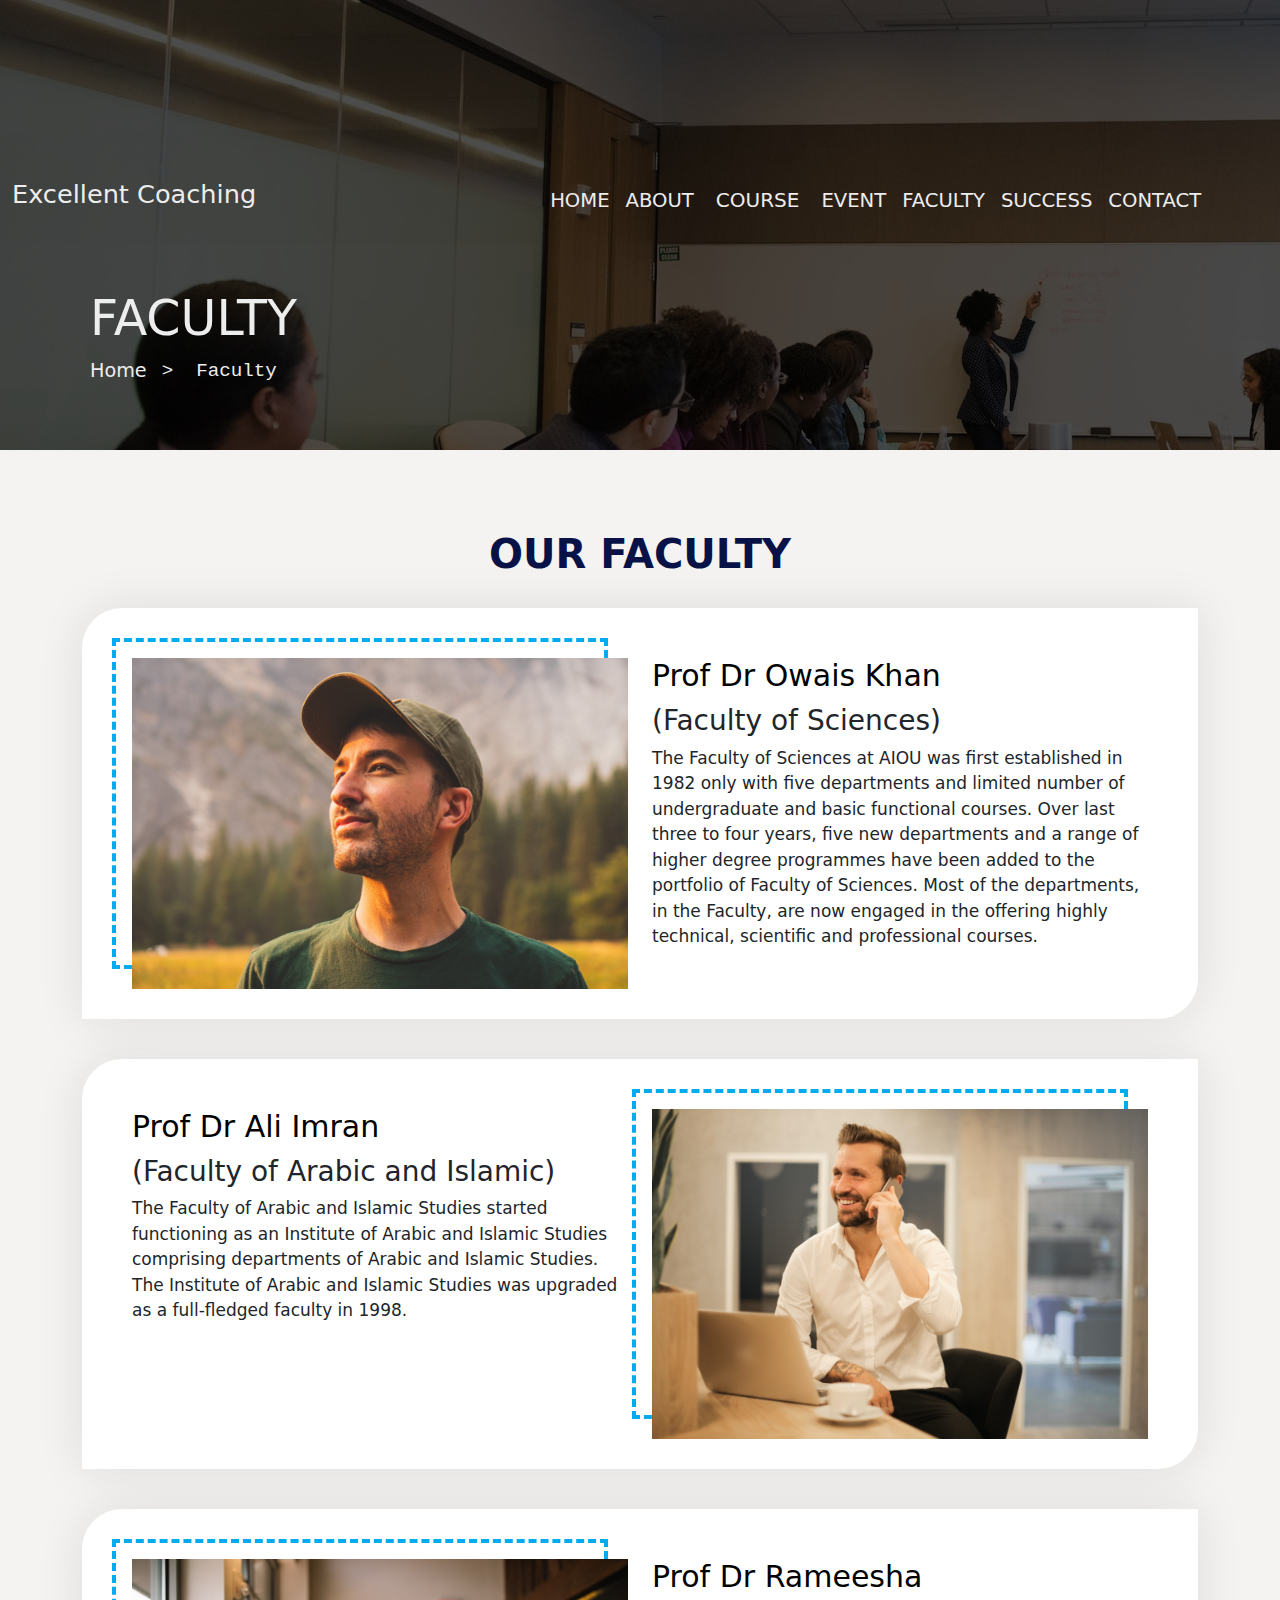
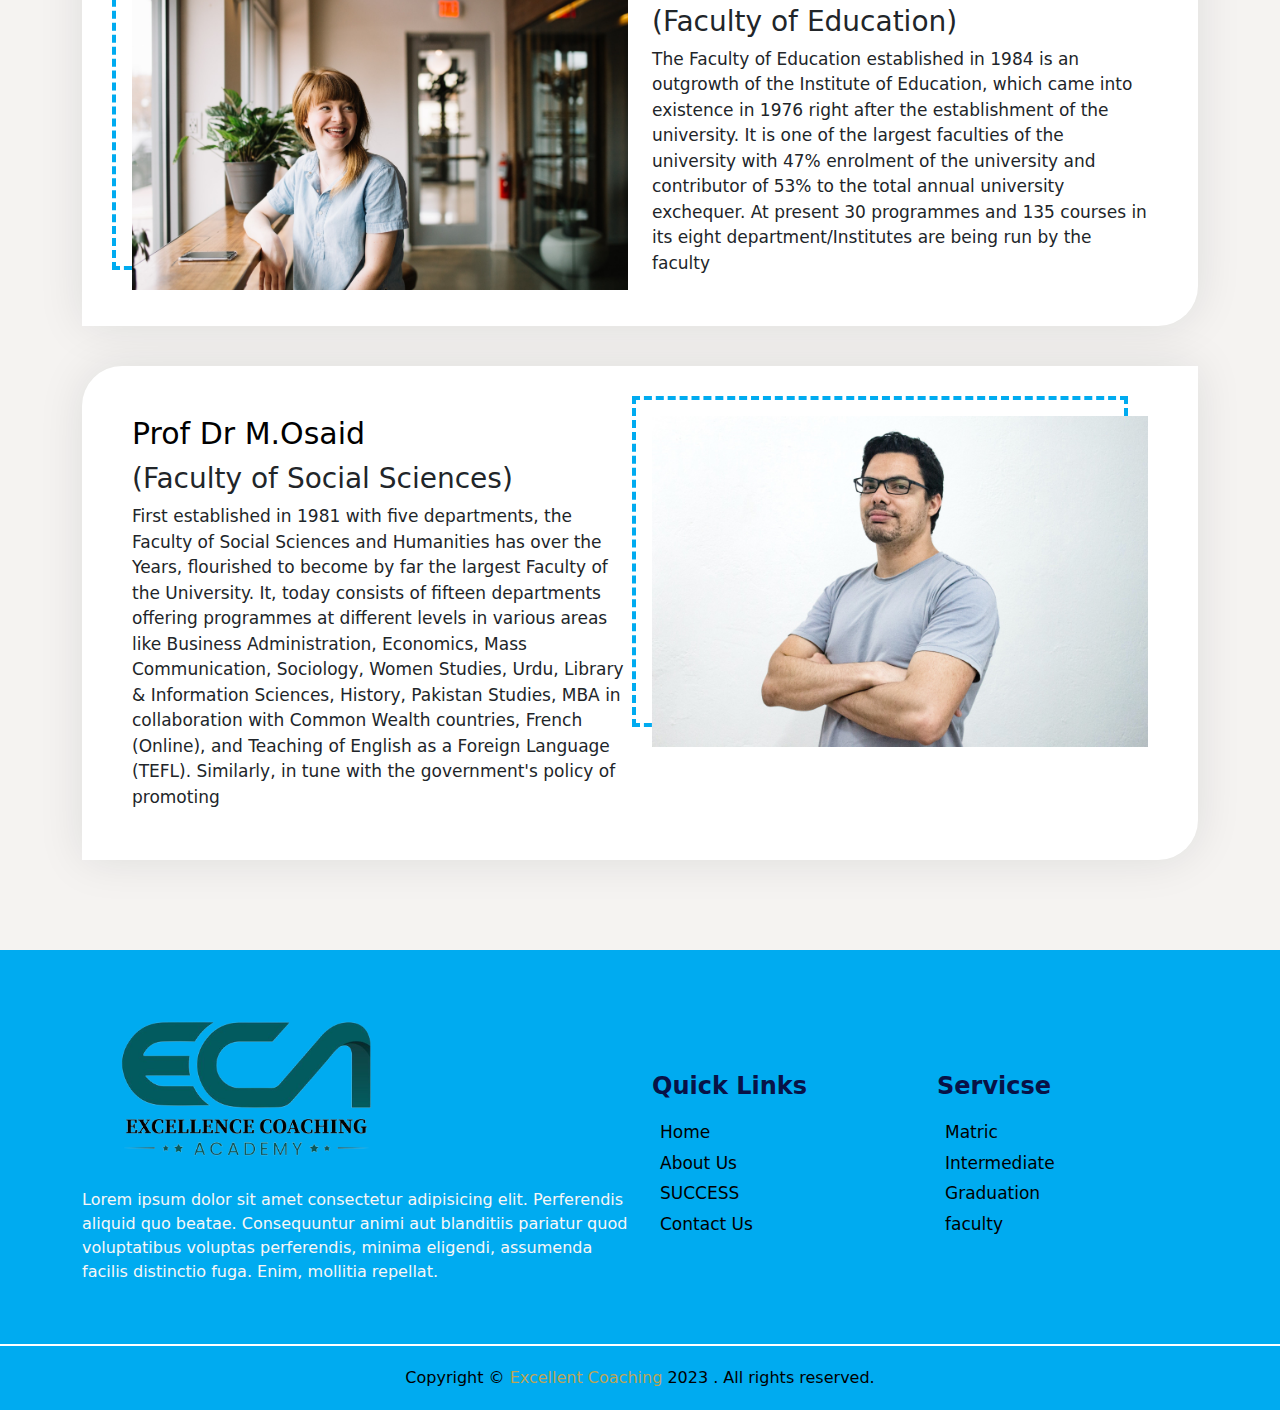
<file: sir-osaid.html>
<!DOCTYPE html>
<html lang="en">

<head>
  <meta charset="UTF-8">
  <meta http-equiv="X-UA-Compatible" content="IE=edge">
  <meta name="viewport" content="width=device-width, initial-scale=1.0">
  <title>FACULTY</title>
  <link rel="shortcut icon" type="image/icon" href="img/11212.png">
  <link rel="stylesheet" href="bootstrap-5.3.0-dist/bootstrap-5.3.0-dist/css/bootstrap.css">
  <link rel="stylesheet" href="index.css">
  <link rel="stylesheet" href="vag.css">
  <link rel="stylesheet" href="about.css">
  <link rel="stylesheet" href="contect.css">
  <link rel="stylesheet" href="myex.css">
</head>


<body onload="load()">

    <div class="f-header">
    </div>
    <div class="heading-aboutme">
        <h1 class="heading-aboutme1">FACULTY</h1>
        <div class="about-home-about" style="display: flex;">
        <a href="coaching.html" class="about-home">Home</a>
        <pre class="about-still">>  Faculty</pre>
    </div>
    </div>

    <nav class="navbar navbar-expand-lg bg-body-tertiary" id="nav">
      <div class="container-fluid rnav">
        <a class="navbar-brand logo-name" href="#">Excellent Coaching</a>
        <button class="navbar-toggler" type="button" data-bs-toggle="collapse" data-bs-target="#navbarSupportedContent"
          aria-controls="navbarSupportedContent" aria-expanded="false" aria-label="Toggle navigation">
          <span class="navbar-toggler-icon"></span>
        </button>
        <div class="collapse navbar-collapse" id="navbarSupportedContent" style="margin-left: 250px !important; font-size: 14px !important;  margin-top: 13px;">
          <ul class="navbar-nav me-auto mb-2 mb-lg-0">
            <li class="nav-item" style="padding-left: 20px;">
                  <a class="nav-link active text-nav hover-underline-animation" aria-current="page" href="index.html">HOME</a>
            </li>
            <li class="nav-item">
              <a class="nav-link text-nav hover-underline-animation" href="about.html">ABOUT</a>
            </li>
            <div class="dropdown">
              <button class="dropbtn">COURSE</button>
              <div class="dropdown-content">
                <a class="dropdown-item" href="matric.html">Matric</a>
                <a class="dropdown-item active" href="inter.html">Intermediate</a>
                <a class="dropdown-item" href="gredu.html">Graduation</a>
              </div>
            </div>
            <li class="nav-item">
              <a class="nav-link text-nav hover-underline-animation" href="enets.html">EVENT</a>
            </li>
            <li class="nav-item">
              <a class="nav-link text-nav hover-underline-animation" href="sir-osaid.html">FACULTY</a>
            </li>
            <li class="nav-item">
              <a class="nav-link text-nav hover-underline-animation" href="secsess.html">SUCCESS</a>
            </li>
            <li class="nav-item">
              <a class="nav-link text-nav hover-underline-animation" href="contact.html">CONTACT</a>
            </li>
            
          </ul>
        </div>
      </div>
    </nav>
<!-- navbar end  -->

<!-- Service Section Start -->
<section class="service-sec">
  <div class="container">
      <div class="service-sec-heading">
          <h1>Our FACULTY</h1>
      </div>
     
      <div class="service-box">
        <div class="row">
            <div class="col-lg-6">
                <div class="service-img-box">
                    <img src="img/sir ali.jpg" alt="">
                </div>
            </div>
            <div class="col-lg-6">
                <div class="service-content-box">
                    <h2>Prof Dr Owais Khan</h2>
                    <h3>(Faculty of Sciences)</h3>
                    <p>The Faculty of Sciences at AIOU was first established in 1982 only with five departments and limited number of undergraduate and basic functional courses. Over last three to four years, five new departments and a range of higher degree programmes have been added to the portfolio of Faculty of Sciences. Most of the departments, in the Faculty, are now engaged in the offering highly technical, scientific and professional courses.</p>
                    <div class="content-box-button">
                    
                    </div>
                </div>
            </div>
        </div>
    </div>


      <div class="service-box">
          <div class="row">
              <div class="col-lg-6">
                  <div class="service-content-box">
                      <h2>Prof Dr Ali Imran</h2>
                      <h3>(Faculty of Arabic and Islamic)</h3>
                      <p>The Faculty of Arabic and Islamic Studies started functioning as an Institute of Arabic and Islamic Studies comprising departments of Arabic and Islamic Studies. The Institute of Arabic and Islamic Studies was upgraded as a full-fledged faculty in 1998.</p>
                      <div class="content-box-button">
                      
                      </div>
                  </div>
              </div>
              <div class="col-lg-6">
                  <div class="service-img-box">
                      <img src="img/siro.jpg" alt="">
                  </div>
              </div>
          </div>
      </div>
      <div class="service-box">
        <div class="row">
            <div class="col-lg-6">
                <div class="service-img-box">
                    <img src="img/miss fiza.jpg" alt="">
                </div>
            </div>
            <div class="col-lg-6">
                <div class="service-content-box">
                    <h2>Prof Dr Rameesha</h2>
                    <h3>(Faculty of Education)</h3>
                    <p>The Faculty of Education established in 1984 is an outgrowth of the Institute of Education, which came into existence in 1976 right after the establishment of the university. It is one of the largest faculties of the university with 47% enrolment of the university and contributor of 53% to the total annual university exchequer. At present 30 programmes and 135 courses in its eight department/Institutes are being run by the faculty</p>
                    <div class="content-box-button">
                    
                    </div>
                </div>
            </div>
        </div>
    </div>
    <div class="service-box">
      <div class="row">
          <div class="col-lg-6">
              <div class="service-content-box">
                  <h2>Prof Dr M.Osaid</h2>
                  <h3 >(Faculty of Social Sciences)</h3>
                  <p>First established in 1981 with five departments, the Faculty of Social Sciences and Humanities has over the Years, flourished to become by far the largest Faculty of the University. It, today consists of fifteen departments offering programmes at different levels in various areas like Business Administration, Economics, Mass Communication, Sociology, Women Studies, Urdu, Library & Information Sciences, History, Pakistan Studies, MBA in collaboration with Common Wealth countries, French (Online), and Teaching of English as a Foreign Language (TEFL). Similarly, in tune with the government's policy of promoting </p>
                  <div class="content-box-button">
                  </div>
              </div>
          </div>
          <div class="col-lg-6">
              <div class="service-img-box">
                  <img src="img/sir owais.jpg" alt="">
              </div>
          </div>
      </div>
  </div>
  </div>
</section>
<!-- Service Section End -->










    <!-- footer  -->
    <footer>
        <div class="container">
          <div class="middle-footer">
            <div class="row align-items-baseline">
              <div class="col-lg-6">
                <div class="footer-logo">
                  <a href="#">
                    <img src="img/11212.png" alt="">
                  </a>
                </div>
                <div class="footer-content">
                  <p>Lorem ipsum dolor sit amet consectetur adipisicing elit. Perferendis aliquid quo beatae. Consequuntur
                    animi aut blanditiis pariatur quod voluptatibus voluptas perferendis, minima eligendi, assumenda facilis
                    distinctio fuga. Enim, mollitia repellat.</p>
                </div>
              </div>
              <div class="col-lg-3">
                <div class="footer-widgets">
                  <h6>Quick Links</h6>
                  <div class="footer-menus">
                    <ul>
                      <li>
                        <i class="fa-solid fa-angle-right"></i>
                        <a href="coaching.html">Home</a>
                      </li>
                      <li>
                        <i class="fa-solid fa-angle-right"></i>
                        <a href="about.html">About Us</a>
                      </li>
                      <li>
                        <i class="fa-solid fa-angle-right"></i>
                        <a href="secsess.html">SUCCESS</a>
                      </li>
                      <li>
                        <i class="fa-solid fa-angle-right"></i>
                        <a href="contact.html">Contact Us</a>
                      </li>
                    </ul>
                  </div>
                </div>
              </div>
              <div class="col-lg-3">
                <div class="footer-widgets">
                  <h6>Servicse</h6>
                  <div class="footer-menus">
                    <ul>
                      <li>
                        <i class="fa-solid fa-angle-right"></i>
                        <a href="matric.html">Matric</a>
                      </li>
                      <li>
                        <i class="fa-solid fa-angle-right"></i>
                        <a href="inter.html">Intermediate</a>
                      </li>
                      <li>
                        <i class="fa-solid fa-angle-right"></i>
                        <a href="gredu.html">Graduation</a>
                      </li>
                      <li>
                        <i class="fa-solid fa-angle-right"></i>
                        <a href="sir-osaid.html">faculty</a>
                      </li>
                    </ul>
                  </div>
                </div>
              </div>
            </div>
          </div>
        </div>
        <div class="footer-copyright">
          <div class="container">
            <div class="row">
              <div class="col-lg-12">
                <div class="copyright-content">
                  <p>Copyright © <a href="#">Excellent Coaching</a> 2023 . All rights reserved.</p>
                </div>
              </div>
            </div>
          </div>
        </div>
      </footer>
      
</body>
</html>
</file>
<file: index.css>
/* @import url('https://fonts.googleapis.com/css2?family=Poppins:ital,wght@0,100;0,200;0,300;0,400;0,500;0,600;0,700;0,800;0,900;1,100;1,200;1,400;1,500;1,600;1,700;1,800;1,900&display=swap'); */

* {
    margin: 0;
    padding: 0;
    /* font-family: 'Poppins', sans-serif; */
    box-sizing: border-box;
    scroll-behavior: smooth !important;

}

body {

    background-color: var(--bg-color);
    scroll-behavior: smooth !important;
}

:root {
    --bg-color: #f8f7f7;
    --second-text-color: black;
    --text-color: #ededed;
    --main-color: #00abf0;
    --textp-color: #757c80;
    --footer-color: rgba(93, 102, 144, 0.94);
}

#nav {
    background-color: transparent !important;
    position: absolute !important;
    top: 0 !important;
    bottom: 0 !important;
    right: 0 !important;
    left: 0 !important;
    z-index: 11 !important;
    margin-bottom: 40% !important;
    /* background-color: #00abf0 !important; */

}

@media only screen and(max-width: 400px) {
    .rnav{
        margin-bottom: 450px !important;
    }
}

.img-bright img {
    filter: brightness(60%) !important;
}

.logo-name {
    color: var(--text-color) !important;
    font-weight: 500;
    font-size: 160% !important;

}

@media only screen and (min-width: 800px) {
    .slide {
        /* max-height: 500px;
        min-height: 500px; */
        height: 800px;
    }
}

.text-nav {
    color: var(--text-color) !important;
    font-size: 140% !important;
    font-weight: 400;
    /* font-family: Cambria, Cochin, Georgia, Times, 'Times New Roman', serif; */
}

.range {
    width: fit-content;
    height: 350px;
    /* display: flex; */
    margin-left: 8%;
    position: absolute;
    top: 700px;
    box-shadow: 3px 2px 5px 2px rgb(103, 102, 102);
    background-color: transparent;
    display: block;
}



.carousel {
    position: relative;
}

.range-cards {
    display: flex;
    justify-content: space-evenly;

}



.card-saids {
    border-radius: 0% !important;
    padding-top: 0px !important;
}


.button-said {
    margin-top: 15px;
    border-radius: 17px !important;
    background-color: rgb(227, 227, 227) !important;
    color: black !important;
    border: none !important;
}

.card-title {
    font-weight: 600;
   
}

.ditails-card {
    /* display: block; */
    margin-top: 300px;
}

.card-set {
    width: fit-content !important;
}

.title-set {
    font-size: 3rem;
    font-weight: 500;
    line-height: 1.3;
    
}
.title-set2 {
    font-size: 3rem;
    font-weight: 500;
    line-height: 1.3;
    margin-left: 110px; 
}

.stylish-text {
    font-size: 1.5rem;
    font-weight: 700;
    color: transparent !important;
    -webkit-text-stroke: .7px var(--main-color);
}

.adjust-text {
    /* text-align:  !important; */
    text-align: justify;
}

.adjustmint-text {
    padding-left: 20px;
}

.car-seting {
    margin-left: 11%;
    background-color: transparent !important;
    border: none;
    border-radius: 0%;
}

.img-slide {
    background-image: url(img/glasses-1052023.jpg);
    background-size: cover;
    background-attachment: fixed;
    display: flex;
    justify-content: space-around;
    filter: brightness(90%);

}

.num-img {
    font-weight: 600;
    color: #00abf0;

}

.ser-numandword {
    display: flex;
    padding-top: 100px;
}

.pera-img {
    color: var(--text-color);
}

.heading-ditals {
    margin-top: 60px;
}

.heading-ditals h1 {
    text-align: center;
}

.img-ditals {
    margin-top: 50px;
    margin-left: 100px;
}

.cerry-ditals {
    display: flex;
    height: 500px;
    /* background-color: black; */
    justify-content: space-around;
}

.pera-ditals {
    width: fit-content;
    height: 400px;
    margin-top: 50px;
    background-color: transparent;
}

.occ {
    background-image: url(img/gabriel-benois-qnWPjzewewA-unsplash.jpg);
    background-size: cover;
    background-attachment: fixed;
    filter: brightness(90%);
}

.heading-occ {
    color: var(--text-color);
    text-align: center;
    padding-top: 50px;
}

.cards-set {
    display: flex;
    justify-content: space-evenly;

}

.adjusting-cards-occ {
    border-radius: 0% !important;
}

.logo-img {
    display: flex;
    justify-content: center;
    margin-top: 30px;
}

.sir-name {
    text-align: center;
    padding-top: 10px;
    font-size: small;
}

.class-subject {
    text-decoration: none;
    align-items: center;
}

.class-subject pre {
    text-align: center;
    color: var(--second-text-color);
    font-family: 'Poppins', sans-serif;
}

.class-subject pre:hover {
    color: var(--main-color);

}

.partner-work {
    width: 100%;

}

.partner-work h1 {
    text-align: center;
    margin-top: 70px;
    font-weight: 300;
}

.partner-img-diatils {
    justify-content: space-evenly;
    background-color: transparent !important;
}

.set-img-name h5 {
    text-align: center;
    font-weight: 400;
    padding-top: 20px;

}

.set-img-name p {
    text-align: center;
    color: var(--textp-color);
}



/* for  */

footer {
    background-color: var(--main-color);
}

footer .middle-footer {
    padding: 60px 0px;
}

footer .footer-logo img {
    width: 60%;
    max-width: 100%;
}

footer .footer-content p {
    margin: 0;
    color: var(--bg-color);
    font-size: 16px;
    padding-top: 20px;
}

footer .footer-widgets h6 {
    font-size: 24px;
    font-weight: bold;
    margin: 0;
    padding-bottom: 20px;
    color: #081247;
}

footer .footer-widgets .footer-menus ul {
    margin: 0;
    padding: 0;
    list-style: none;
    display: block;
}

footer .footer-widgets .footer-menus ul li {
    display: flex;
    align-items: center;
    padding-bottom: 5px;
    transition: 0.5s;
}

footer .footer-widgets .footer-menus ul li:hover {
    margin-left: 10px;
}

footer .footer-widgets .footer-menus ul li:hover a,
footer .footer-widgets .footer-menus ul li:hover i {
    color: #61da10;
}

footer .footer-widgets .footer-menus ul li a {
    text-decoration: none;
    color: #000;
    font-size: 17px;
    margin-left: 8px;
    transition: 0.5s;
}

footer .footer-widgets .footer-menus ul li i {
    font-size: 13px;
    transition: 0.5s;
}

footer .footer-copyright {
    border-top: 2px solid #fff;
    padding: 20px 0px;
    text-align: center;
}

footer .footer-copyright .copyright-content p {
    margin: 0;
    font-size: 16px;
    color: #000;
}

footer .footer-copyright .copyright-content p a {
    text-decoration: none;
    color: #bca557;
}

/* Events & Blogs */
.Events h1 {
    text-align: center;
    font-weight: 200;
    padding-top: 50px;
}

.main-100 {
    width: 100%;
    background-color: transparent;
    height: 700px;


}

.hed {
    text-align: center;
    padding-top: 30px;
    padding-bottom: 50px;
    font-size: 300%;
}

.efect {
    cursor: pointer;
}



/* hamza */

.w3rcontainer {
    border: 1px solid #cccfdb;
    border-radius: 2px;
}

.hover-underline-animation {
    display: inline-block;
    position: relative;


}


.hover-underline-animation:after {
    content: '';
    position: absolute;
    width: 100%;
    transform: scaleX(0);
    height: 2px;
    bottom: 0;
    left: 0;
    background-color: var(--main-color);
    transform-origin: bottom right;
    transition: transform 0.30s ease-out;
}

.hover-underline-animation:hover:after {
    transform: scaleX(1);
    transform-origin: bottom left;
}




.hover-underline-animation {
    display: inline-block;
    position: relative;


}

/* dorp down w3  */

.dropbtn {
    background-color: transparent;
    color: var(--text-color);
    margin-right: 14px;
    margin-left: 14px;
    margin-top: 7px;
    font-size: 20px;
    border: none;
    cursor: pointer;
}

.dropdown {
    position: relative;
    display: inline-block;
}

.dropdown-content {
    display: none;
    position: absolute;
    background-color: var(--text-color);
    min-width: 160px;
    box-shadow: 0px 8px 16px 0px rgba(0, 0, 0, 0.2);
    z-index: 1;
}

.dropdown-content a {
    color: black;
    padding: 12px 16px;
    text-decoration: none;
    display: block;
}

.dropdown-content a:hover {
    background-color: var(--main-color)
}

.dropdown:hover .dropdown-content {
    display: block;
}

.dropdown:hover .dropbtn {
    background-color: transparent;
}

/* hamza  */



/* Newsletter Section Styling Start */
.bg-gray {
    background-color: var(--main-color);
}

.newsletter-inner {
    border-radius: 7px;
}

.newsletter-content {
    margin-left: 30px;
}

.newsletter-email {
    position: relative;
}

.newsletter-email input {
    border-radius: 7px;
    padding: 5px 30px;
    height: 70px;
    width: 100%;
    outline: none;
    border: none;
}

.newsletter-email button {
    position: absolute;
    color: white;
    top: 10px;
    right: 10px;
    display: flex;
    padding: 8px 30px;
    border-radius: 5px;
    align-items: center;
    height: calc(100% - 20px);
    background: var(--main-color);
    border: none;
    outline: none;
}

.newsletter-email button i {
    margin: 3px 0 0 7px;
}

.newsletter-images {
    max-width: 570px;
    margin-top: -30px;
    position: relative;
    margin-bottom: -30px;
}

.newsletter-images .main-image {
    width: 90%;
    position: relative;
    z-index: 2;
}

.newsletter-images .circle {
    position: absolute;
    top: 16%;
    right: 20%;
    z-index: 1;
    width: 33%;
}

.newsletter-images .dots {
    position: absolute;
    left: 20%;
    bottom: 13%;
    z-index: 1;
    width: 11%;
}

.newsletter-inner.style-two .sub-title {
    background: var(--main-color);
    color: white;
    line-height: 1.4;
    font-weight: 600;
    padding: 7px 20px;
    border-radius: 5px;
    margin-bottom: 20px;
    display: inline-block;
    text-transform: capitalize;
}

.mb-30 {
    margin-bottom: 30px;
}

.newsletter-content h2 {
    font-size: 30px;
    font-weight: 600;
}

.p-60 {
    padding: 60px;
}

.newsletter-section-two {
    padding: 60px 0px;
}

/* Newsletter Section Styling End */

/* slider  */

.body-shody {
    display: flex;
    justify-content: center;
    align-items: center;
    height: 100vh;
    /* background-color: #081247; */

}


.swiper {
    width: 100% !important;
}

.swiper-wrapper {
    width: 100% !important;
    height: 35em !important;
    display: flex !important;
    align-items: center !important;
    justify-content: center !important;

}

.card-cs {
    width: 22em !important;
    height: 90% !important;
    background-image: linear-gradient(45deg, #a42552, rgba(93, 102, 144, 0.94), rgb(122, 54, 54)) !important;
    /* background-color: rgb(170, 151, 151); */
    border-radius: 2em !important;
    box-shadow: 0 0 2em rgb(0, 0, 0, .2) !important;
    padding: 2em 1em !important;
    display: flex !important;
    align-items: center !important;
    flex-direction: column !important;
    /* margin: 0!important; */
    /* display: block; */
}

.card-cs1 {
    width: 22em !important;
    height: 90% !important;
    background-image: linear-gradient(45deg, #8fe787, rgba(103, 105, 116, 0.94), rgb(212, 57, 57)) !important;
    /* background-color: rgb(170, 151, 151); */
    border-radius: 2em !important;
    box-shadow: 0 0 2em rgb(0, 0, 0, .2) !important;
    padding: 2em 1em !important;
    display: flex !important;
    align-items: center !important;
    flex-direction: column !important;
    /* margin: 0!important; */
    /* display: block; */
}

.card-img-cm {
    width: 12em;
    height: 12em;
    border-radius: 50%;
    border: 5px solid var(--main-color);
    padding: 2px;
    margin-bottom: 1em;

}

.card-img-cm img {
    width: 100%;
    height: 100%;
    border-radius: 50%;
    object-fit: cover;
}


.card-content {
    display: flex;
    align-items: center;
    flex-direction: column;
    color: var(--text-color);
}

.card-titals {
    font-size: 1.5em;
    font-weight: 500;
    position: relative;
    top: .2em;
}

.card-name {
    color: var(--bg-color);

}

.card-text {
    text-align: center;
    font-size: 1.1rem;
    margin: 1em 0;
}

.btn-cardss {
    background-color: var(--main-color);
    color: var(--text-color);
    font-size: 1rem;
    text-transform: uppercase;
    font-weight: 600;
    border: none;
    padding: .5em;
    border-radius: .5em;
    margin-top: .5em;
    cursor: pointer;
}



@media only screen and (max-width: 400px) {
    .range {
        width: fit-content !important;
        position: inherit;
        margin-left:0px;
        box-shadow: none;
    }


}
@media only screen and (max-width: 600px) {
    .range {
        width: fit-content !important;
        position: inherit;
        margin-left:0px;
        box-shadow: none;
        height: 1174px;
    }


}

@media only screen and (max-width: 540px){
    .rnav {
        margin-bottom: 450px !important;
    }
}


@media only screen and (max-width: 400px) {
    
    .rnav {
        margin-bottom: 450px !important;
    }
}

@media only screen and (max-width: 400px) {
    .maaz {
margin-top: 260px;
margin-left: 0px;
    }
.adjustmint-text
{
    padding-left: 0px;
}
.img-ditals
{
margin-left: 0px;
}
.img-ditals img{
width: 390px;
}
.cerry-ditals
{
    display:grid;
    height: fit-content;
}
.cards-set
{
    display: grid;
}

.video-vag1
{
    margin-left: 0px !important;
    width: 400px !important;
}
.video-vag
{
    margin-left: 0px !important;
    width: 400px !important;
    display: none !important;
  
}

.main2-vag2
{
    position: inherit !important;
    margin-top: 1200px;
    
}
.main-100
{
    /* margin-top: 1100px; */
    width: 400px !important;
    overflow-y: hidden;
    display: none !important;
}

.occ{
    height: 1800px !important;
    margin-top: -9px !important;
}
.row-cols-1 > *
{
    margin-bottom: 20px;
}
.cards-main
{
    padding-left: 0px !important;
}

.cardsline
{
    display: grid !important;
    margin-left: 25px !important;
}
.cards-main
{
    display: grid !important;
}
.last-cards{
    padding-top: 30px !important;
    height: 503px !important;

}
.card-text-info{
    padding-right: 20px !important;
}
.card-text-stylish{
    padding-right: 83px !important;
}

.main-vag
{
    display: none;
}
.card3
{
    padding-left: 0px !important;
    overflow-x: hidden !important;
}
.main-control
{
    display: grid !important;
    overflow-x: hidden !important;
}
.step1-img
{
    display: grid !important;
    height: 0px !important;
    justify-content:center !important;
    overflow-x: hidden !important;
}
.newsletter-section-two
{
    /* margin-top: 400px; */
    width: 100% !important;
    overflow-x: hidden !important;
}
.img-vag-control
{
    display: none;
}

.button-vag2
{
    display: none;
}
.img-slide{
    display: none;
}
.navbar{
    overflow-x: hidden;
}
.footer{
    overflow-x: hidden !important;
    width: 100% !important;
}

.newsletter-images img{
    overflow-x: visible !important;
}
.heading-vag h1{
    display: none !important;
}
.newsletter-email{
    display: none;
    
}
.pera-ditals{
    height: 489px !important;
}
.card-r{
    height: 400px !important;
}
.pera-ditals{
    overflow-y: hidden !important;
}
.pera-ditals p{
    overflow-y: hidden !important;
}
.pera-ditals h3{
    overflow-y: hidden !important;
}
.discriptiion{
    overflow-y: hidden !important;
}
.heading-ditals{
    overflow-y: hidden !important;
}
.cerry-ditals{
    overflow-y: hidden !important;
}
.discriptiion{
    overflow-y: hidden !important;
    
}
.range-cards{
    height: 1300px !important;
    overflow: hidden !important;
}
.range{
    overflow: hidden !important;
}
.card-saids{
    height: 500px;
    overflow: hidden !important;
}
.card-r{
    overflow: hidden !important;
    
    
}
.card-title{
    
    overflow: hidden !important;
}
.set-info-card{
    margin-top: -421px;
}

 .newsletter-content h2{
    height: 150px;
}
.newsletter-section-two {
margin-top: -1636px;
}

}


@media (max-width: 425px){
    .banner-sec .banner-main .slide-content {
		padding: 25px;
    	top: 95px;
    	left: 48px;
	}
	.banner-sec .banner-main .slide-content h1 {
    	font-size: 30px;
	}
    .newsletter-images{
        margin-top: 0px;
        margin-bottom: -20px;
    }
    .newsletter-images .main-image{
        left: 20px !important;
        width: 90%;
    }
    .newsletter-email input{
        padding: 5px 15px !important;
    }
    .newsletter-email button{
        padding: 5px 15px !important;
    }
    .newsletter-content h2 {
        font-size: 22px;
    }

    /*  */
    .contact-section .contact-heading h2{
        margin-bottom: 15px;
    }
    .contact-sec-img-box .circle3 {
        height: 93px;
        width: 93px;
        left: 33%;
        top: 25%;
    }
    .contact-sec-img-box .circle5 {
        left: 67%;
    }
    .contact-sec-icon-box {
        left: 19%;
    }
}
@media (max-width: 375px){
    .banner-sec .banner-main{
		height: 300px !important;
	}
	.banner-sec .banner-main .slide-content {
		top: 82px;
    	left: 46px;
	}
	.banner-sec .banner-main .slide-content h1 {
    	font-size: 26px;
	}
	.banner-sec .banner-btn span a {
   	 	padding: 8px 18px;
    	font-size: 13px;
	}
    .p-60 {
        padding: 20px;
        margin: 0;
    }
    .newsletter-email button {
        padding: 7px 15px !important;
    }
    .newsletter-images{
        margin-bottom: -15px;
    }
    .newsletter-images .main-image{
        left: 15px !important;
    }

    /*  */
    .contact-sec-icon-box a i {
        margin-right: 10px;
    }
    .contact-sec-icon-box {
        left: 12%;
        bottom: -8%;
    }
    .contact-sec-img-box .circle3 {
        height: 65px;
        width: 65px;
        left: 37%;
        top: 41%;
    }
    .contact-sec-img-box .circle6 {
        height: 30px;
        width: 30px;
    }
    .contact-sec-img-box .circle4 {
        bottom: -3px;
        left: 85%;
    }
    .contact-sec-img-box .circle1 {
        height: 40px;
        width: 40px;
        left: 16%;
    }
    .contact-sec-img-box .circle2 {
        height: 25px;
        width: 25px;
        top: 60%;
    }
    .contact-sec-img-box .circle5 {
        bottom: -35px;
        height: 25px;
        width: 25px;
        left: 63%;
    }
    .contact-box{
        padding: 20px 15px;
    }
    .contact-form-box {
        padding: 20px 5px;
    }
}
/* Responsive Media End */
</file>
<file: vag.css>
*{
    margin: 0;
    padding: 0;
}
.main-vag{
 width: 100%;
 height: 660px;
 background-image: url(img/library-5641389.jpg);
 background-size: cover;
 background-attachment: fixed;
 position: relative;
 filter: brightness(25%);
 scroll-behavior: smooth;
}
.main-vag2{
    position: absolute !important;
    top: 3990px;
    display: flex;
    width: 100%;
    scroll-behavior: smooth;
}
.heading-vag{
    padding-top: 40px;
    padding-left: 80px;
    display: flex;
}
.button-vag{
    padding-top: 50px;
    padding-left: 58%;
    border-radius: 30px !important;
    height: 45px !important;
    width: 145px !important;
}
.button-vag-con{
    padding-top: 30px;
    padding-left: 33%;
    border-radius: 30px !important;
    height: 45px !important;
    width: 145px !important;
}

.button-vag2{
    width: 120px !important;
    border-radius: 30px !important;
    height: 45px !important;
    width: 145px !important;
    font-size: large !important;
    
}
.main2-vag2{
    width: 100%;
    height: 436px;
    background-color: transparent;
    position: absolute;
    top: 4140px;
    /* z-index: -1; */
    display: flex;
}
.main-control{
    display: flex;
}
.video-vag{
    width: 600px;
    height: 436px;
    background-color: transparent;
    margin-left: 70px;
    
}

.img-vag-control{
    width: 600px;
    height: 436px;
    background-color: transparent;
    margin-left: 40px;
    
}
.video-vag1{
    
    width: 600px;
    height: 400px;
    padding-top: 25px;

}
.step1-img{
    width: 100%;
    height: 167px;
    background-color: transparent;
    display: flex;
    justify-content: space-between;
    margin-top: 30px;
}
.img1-up{
    width: 49%;
    height: 167px;
    background-color: chartreuse;
}
.img2-up{
    width: 45%;
    height: 167px;
    background-color: transparent;
    margin-left: 40px;

}
</file>
<file: about.css>
:root {
    --bg-color: #f8f7f7;
    --second-text-color: black;
    --text-color: #ededed;
    --main-color: #00abf0;
    --textp-color: #757c80;
    --footer-color: rgba(93, 102, 144, 0.94);
}
.about-header{
    width: 100%;
    height: 450px;
    background-image: url(img/headway-5QgIuuBxKwM-unsplash.jpg);
    filter: brightness(30%);
    background-size: cover;
    background-attachment: fixed;
    position: relative;
}
.suc-header{
    width: 100%;
    height: 450px;
    background-image: url(img/success2.jpg);
    filter: brightness(70%);
    background-size: cover;
    background-attachment: fixed;
    position: relative;
    
}
.f-header{
    width: 100%;
    height: 450px;
    background-image: url(img/meeting.jpg);
    filter: brightness(30%);
    background-size: cover;
    background-attachment: fixed;
    position: relative;
}
.c-header{
    width: 100%;
    height: 450px;
    background-image: url(img/bookscu.jpg);
    filter: brightness(40%);
    background-size: cover;
    background-attachment: fixed;
    position: relative;
}
.about-header2{
    width: 100%;
    height: 450px;
    background-image: url(img/1e1.jpg);
    filter: brightness(70%);
    background-size: cover;
    background-attachment: fixed;
    position: relative;
    
}
.about-header3{
    width: 100%;
    height: 450px;
    background-image: url(img/contactimg.jpg);
    filter: brightness(30%);
    background-size: cover;
    background-attachment: fixed;
    position: relative;
}
.heading-aboutme{
    /* padding-top: 150px; */
    position: absolute;
    top: 290px;
    color: var(--text-color);
    padding-left: 90px;
}
.heading-aboutme1{
    font-weight: 500;
    font-size: 49px;
}
.about-home{
    text-decoration: none;
    font-size: larger;
    color: var(--text-color);
    transition: 0.9s;
}
.about-home:hover{
    color: var(--main-color);
}
.about-still{
    margin-left: 15px;
    font-size: larger;
    color: var(--text-color);
}
.ditails-card2{
    margin-top: 60px;
}
.cirti{
    width: 100%;
    height: fit-content;
    /* background-color: crimson; */
    margin-top: 90px;
    display: flex;
    justify-content: space-evenly;
}
.cirti1{
    width: 25%;
    height: 220px;
    /* background-color: brown; */
}





/* hamza */

/* Service Section Styling Start */
.service-sec{
    padding: 80px 0px 50px 0px;
    background-color: #f5f3f1;
}
.service-sec-heading{
    margin-bottom: 30px;
}
.service-sec-heading h1{
    font-size: 40px;
    font-weight: bold;
    text-align: center;
    margin: 0;
    text-transform: uppercase;
    color: #081247;
}
.service-sec .service-box{
    background: #fff;
    box-shadow: 0 0 46px rgba(9, 33, 43, 0.1);
    padding: 50px 50px 30px 50px;
    border-radius: 40px 0px;
    margin-bottom: 40px;
}
.service-sec .service-box .service-img-box{
    position: relative;
}
.service-sec .service-box .service-img-box:before{
    content: '';
    position: absolute;
    width: 100%;
    height: 100%;
    background-color: transparent;
    border: 4px dashed var(--main-color);
    top: -20px;
    left: -20px;
    transition: 0.5s;
}
.service-sec .service-box .service-img-box:hover::before{
    top: 0;
    left: 0;
}
.service-sec .service-box .service-img-box img{
    width: 100%;
    position: relative;
    z-index: 1;
}
.service-sec .service-box .service-content-box h2{
    font-size: 30px;
    font-weight: 500;
    color: #000;
    margin: 0;
    padding-bottom: 10px;
    text-transform: capitalize;
}
.service-sec .service-box .service-content-box p{
    margin: 0;
    font-size: 17px;
}
.service-sec .service-box .service-content-box .content-box-button{
    margin-top: 20px;
}
.service-sec .service-box .service-content-box .content-box-button a{
    text-decoration: none;
    color: white;
    padding: 10px 20px;
    border-radius: 2px;
    background: var(--main-color);
}
/* Service Section Styling End */


/* Service Section Styling Start */
.service-sec{
    padding: 80px 0px 50px 0px;
    background-color: #f5f3f1;
}
.service-sec-heading{
    margin-bottom: 30px;
}
.service-sec-heading h1{
    font-size: 40px;
    font-weight: bold;
    text-align: center;
    margin: 0;
    text-transform: uppercase;
    color: #081247;
}
.service-sec .service-box{
    background: #fff;
    box-shadow: 0 0 46px rgba(9, 33, 43, 0.1);
    padding: 50px 50px 30px 50px;
    border-radius: 40px 0px;
    margin-bottom: 40px;
}
.service-sec .service-box .service-img-box{
    position: relative;
}
.service-sec .service-box .service-img-box:before{
    content: '';
    position: absolute;
    width: 100%;
    height: 100%;
    background-color: transparent;
    border: 4px dashed var(--main-color);
    top: -20px;
    left: -20px;
    transition: 0.5s;
}
.service-sec .service-box .service-img-box:hover::before{
    top: 0;
    left: 0;
}
.service-sec .service-box .service-img-box img{
    width: 100%;
    position: relative;
    z-index: 1;
}
.service-sec .service-box .service-content-box h2{
    font-size: 30px;
    font-weight: 500;
    color: #000;
    margin: 0;
    padding-bottom: 10px;
    text-transform: capitalize;
}
.service-sec .service-box .service-content-box p{
    margin: 0;
    font-size: 17px;
}
.service-sec .service-box .service-content-box .content-box-button{
    margin-top: 20px;
}
.service-sec .service-box .service-content-box .content-box-button a{
    text-decoration: none;
    color: white;
    padding: 10px 20px;
    border-radius: 2px;
    background: var(--main-color);
}
/* Service Section Styling End */

/* meda  */
@media only screen and (max-width: 820px){
    .cirti{
        width: 100% !important;
        height: fit-content;
        /* background-color: crimson; */
        margin-top: 0px;
        display: inherit;
        justify-content: center;
        /* margin-left: 10px; */
        margin-top: 32px;
        overflow-x: inherit !important;
    }   
    .cirti1{
        width: 100% !important;
        height: fit-content !important;
        margin-top: 10px !important;
        overflow-x: hidden !important;
        /* background-color: brown; */
    }
    .cirti1 img{
        width: 90% !important;
        padding-left: 30px;
        height: 346px !important;
        margin-top: 10px !important;
        overflow-x: hidden !important;
        /* background-color: brown; */
    }
    .heading-aboutme{
        /* padding-top: 150px; */
        position: absolute;
        top: 140px !important;
        color: var(--text-color);
        padding-left: 90px;
    }
    .about-header{
        height: 300px;
    }
    .about-header2{
        height: 300px;
    }
    .f-header{
        
        height: 300px;
    }
    .c-header{
        
        height: 300px;
    }
    .about-header3{
        height: 300px;

    }
    .main-card-cc {
        width: 97% !important;
        height: 500px;
        /* background-color: rgb(38, 49, 49); */
        display: inherit !important;
        justify-content: center;
        margin-top: 375px;
        margin-left: 2.5%;
    }

    .cards-size-cc {
        width: 100%;
        height: fit-content;
        /* background-color: blueviolet; */
        display: inherit !important;
        box-shadow: 2px 3px 6px 8px rgb(223, 222, 222);
        margin-left: 47px !important;
    }

    .info-cc {
        width: 100% !important;
        height: auto !important;
        background-color: rgb(255, 255, 255);
    }

    .text-cc {
        text-align: center !important;
        padding-top: 50px;
    }

    .num-cc {
        text-align: center !important;
        font-weight: 700;
        padding-top: 10px;
    }

    .mailadd {
        text-decoration: none;
        color: black;
        font-size: large;
        margin-top: 20px;
        transition: 0.7s;
        margin: 60px !important;


    }
.col-md-4 img{
    margin-left: 78px;
}
    .img-cc {
        width: 100%;
        height: 310px;
        margin-top: 20px;
    }

    .img-cc img {
        width: 100%;
        height: 310px;
    }
    .about-footer1{
        margin-top: 80px;
    }
    .main-myex2{
        display: inherit !important;
    }
    .ditals-myex{
        width: 100% !important;
    }
    .heading-h2{
        padding-left: 10px !important;
    }
    .pera-myex{
        padding-left: 10px !important;
    }
    .progressbar{
        width: 100% !important;
        padding-left: 10px;
    
}
.heading-h5p{
    width: 90% !important;
    
}
.adjust-progress{
    width: 90% !important;

}
.heading-aboutme{
    padding-left: 20px;
    top: 140px;
}
.heading-aboutme1{
    font-weight: 500;
    font-size: 30px;
    margin-top: 67px;
}
.mycard-name{
width: 100%;
}
.car-seting{
    padding-right: 20px;
}  
}
@media only screen and (max-width: 720px){
    .cirti{
        width: 100% !important;
        height: fit-content;
        /* background-color: crimson; */
        margin-top: 0px;
        display: inherit;
        justify-content: center;
        /* margin-left: 10px; */
        margin-top: 32px;
        overflow-x: inherit !important;
    }   
    .cirti1{
        width: 100% !important;
        height: fit-content !important;
        margin-top: 10px !important;
        overflow-x: hidden !important;
        /* background-color: brown; */
    }
    .cirti1 img{
        width: 90% !important;
        padding-left: 30px;
        height: 346px !important;
        margin-top: 10px !important;
        overflow-x: hidden !important;
        /* background-color: brown; */
    }
    .heading-aboutme{
        /* padding-top: 150px; */
        position: absolute;
        top: 140px !important;
        color: var(--text-color);
        padding-left: 90px;
    }
    .about-header{
        height: 300px;
    }
    .about-header2{
        height: 300px;
    }
    .f-header{
        
        height: 300px;
    }
    .c-header{
        
        height: 300px;
    }
    .about-header3{
        height: 300px;

    }
    .main-card-cc {
        width: 97% !important;
        height: 500px;
        /* background-color: rgb(38, 49, 49); */
        display: inherit !important;
        justify-content: center;
        margin-top: 375px;
        margin-left: 2.5%;
    }

    .cards-size-cc {
        width: 100%;
        height: fit-content;
        /* background-color: blueviolet; */
        display: inherit !important;
        box-shadow: 2px 3px 6px 8px rgb(223, 222, 222);
        margin-left: 47px !important;
    }

    .info-cc {
        width: 100% !important;
        height: auto !important;
        background-color: rgb(255, 255, 255);
    }

    .text-cc {
        text-align: center !important;
        padding-top: 50px;
    }

    .num-cc {
        text-align: center !important;
        font-weight: 700;
        padding-top: 10px;
    }

    .mailadd {
        text-decoration: none;
        color: black;
        font-size: large;
        margin-top: 20px;
        transition: 0.7s;
        margin: 60px !important;


    }
.col-md-4 img{
    margin-left: 78px;
}
    .img-cc {
        width: 100%;
        height: 310px;
        margin-top: 20px;
    }

    .img-cc img {
        width: 100%;
        height: 310px;
    }
    .about-footer1{
        margin-top: 80px;
    }
    .main-myex2{
        display: inherit !important;
    }
    .ditals-myex{
        width: 100% !important;
    }
    .heading-h2{
        padding-left: 10px !important;
    }
    .pera-myex{
        padding-left: 10px !important;
    }
    .progressbar{
        width: 100% !important;
        padding-left: 10px;
    
}
.heading-h5p{
    width: 90% !important;
    
}
.adjust-progress{
    width: 90% !important;

}
.heading-aboutme{
    padding-left: 20px;
    top: 140px;
}
.heading-aboutme1{
    font-weight: 500;
    font-size: 30px;
    margin-top: 67px;
}
.mycard-name{
width: 100%;
}
.car-seting{
    padding-right: 20px;
}
}
@media only screen and (max-width: 620px){
    .cirti{
        width: 100% !important;
        height: fit-content;
        /* background-color: crimson; */
        margin-top: 0px;
        display: inherit;
        justify-content: center;
        /* margin-left: 10px; */
        margin-top: 32px;
        overflow-x: inherit !important;
    }   
    .cirti1{
        width: 100% !important;
        height: fit-content !important;
        margin-top: 10px !important;
        overflow-x: hidden !important;
        /* background-color: brown; */
    }
    .cirti1 img{
        width: 90% !important;
        padding-left: 30px;
        height: 300px !important;
        margin-top: 10px !important;
        overflow-x: hidden !important;
        /* background-color: brown; */
    }
    
    .about-header{
        height: 300px;
    }
    .about-header2{
        height: 300px;
    }
    .f-header{
        
        height: 300px;
    }
    .c-header{
        
        height: 300px;
    }
    .about-header3{
        height: 300px;

    }
    .main-card-cc {
        width: 97% !important;
        height: 500px;
        /* background-color: rgb(38, 49, 49); */
        display: inherit !important;
        justify-content: center;
        margin-top: 375px;
        margin-left: 2.5%;
    }

    .cards-size-cc {
        width: 100%;
        height: fit-content;
        /* background-color: blueviolet; */
        display: inherit !important;
        box-shadow: 2px 3px 6px 8px rgb(223, 222, 222);
        margin-left: 47px !important;
    }

    .info-cc {
        width: 100% !important;
        height: auto !important;
        background-color: rgb(255, 255, 255);
    }

    .text-cc {
        text-align: center !important;
        padding-top: 50px;
    }

    .num-cc {
        text-align: center !important;
        font-weight: 700;
        padding-top: 10px;
    }

    .mailadd {
        text-decoration: none;
        color: black;
        font-size: large;
        margin-top: 20px;
        transition: 0.7s;
        margin: 60px !important;


    }

    .img-cc {
        width: 100%;
        height: 210px;
        margin-top: 20px;
    }

    .img-cc img {
        width: 100%;
        height: 210px;
    }
    .about-footer1{
        margin-top: 0px;
    }
    .main-myex2{
        display: inherit !important;
    }
    .ditals-myex{
        width: 100% !important;
    }
    .heading-h2{
        padding-left: 10px !important;
    }
    .pera-myex{
        padding-left: 10px !important;
    }
    .progressbar{
        width: 100% !important;
        padding-left: 10px;
    
}
.heading-h5p{
    width: 90% !important;
    
}
.adjust-progress{
    width: 90% !important;

}
.heading-aboutme{
    padding-left: 20px;
    top: 140px;
}
.heading-aboutme1{
    font-weight: 500;
    font-size: 30px;
    margin-top: 67px;
}
.mycard-name{
width: 100%;
}
.car-seting{
    padding-right: 20px;
}
}
@media only screen and (max-width: 540px){
    .cirti{
        width: 100% !important;
        height: fit-content;
        /* background-color: crimson; */
        margin-top: 0px;
        display: inherit;
        justify-content: center;
        /* margin-left: 10px; */
        margin-top: 32px;
        overflow-x: inherit !important;
    }   
    .cirti1{
        width: 100% !important;
        height: fit-content !important;
        margin-top: 10px !important;
        overflow-x: hidden !important;
        /* background-color: brown; */
    }
    .cirti1 img{
        width: 90% !important;
        padding-left: 30px;
        height: 200px !important;
        margin-top: 10px !important;
        overflow-x: hidden !important;
        /* background-color: brown; */
    }
    
    .about-header{
        height: 300px;
    }
    .about-header2{
        height: 300px;
    }
    .f-header{
        
        height: 300px;
    }
    .c-header{
        
        height: 300px;
    }
    .about-header3{
        height: 300px;

    }
    .main-card-cc {
        width: 97% !important;
        height: 500px;
        /* background-color: rgb(38, 49, 49); */
        display: inherit !important;
        justify-content: center;
        margin-top: 375px;
        margin-left: 2.5%;
    }

    .cards-size-cc {
        width: 100%;
        height: fit-content;
        /* background-color: blueviolet; */
        display: inherit !important;
        box-shadow: 2px 3px 6px 8px rgb(223, 222, 222);
    }

    .info-cc {
        width: 100% !important;
        height: auto !important;
        background-color: rgb(255, 255, 255);
    }

    .text-cc {
        text-align: center !important;
        padding-top: 50px;
    }

    .num-cc {
        text-align: center !important;
        font-weight: 700;
        padding-top: 10px;
    }

    .mailadd {
        text-decoration: none;
        color: black;
        font-size: large;
        margin-top: 20px;
        transition: 0.7s;
        margin: 60px !important;


    }

    .img-cc {
        width: 100%;
        height: 210px;
        margin-top: 20px;
    }

    .img-cc img {
        width: 100%;
        height: 210px;
    }
    .about-footer1{
        margin-top: 0px;
    }
    .main-myex2{
        display: inherit !important;
    }
    .ditals-myex{
        width: 100% !important;
    }
    .heading-h2{
        padding-left: 10px !important;
    }
    .pera-myex{
        padding-left: 10px !important;
    }
    .progressbar{
        width: 100% !important;
        padding-left: 10px;
    
}
.heading-h5p{
    width: 90% !important;
    
}
.adjust-progress{
    width: 90% !important;

}
.heading-aboutme{
    padding-left: 20px;
    top: 140px;
}
.heading-aboutme1{
    font-weight: 500;
    font-size: 30px;
    margin-top: 67px;
}
.mycard-name{
width: 100%;
}
.car-seting{
    padding-right: 20px;
}

}
@media only screen and (max-width: 470px){
    .cirti{
        width: 100% !important;
        height: fit-content;
        /* background-color: crimson; */
        margin-top: 0px;
        display: inherit;
        justify-content: center;
        /* margin-left: 10px; */
        margin-top: 32px;
        overflow-x: inherit !important;
    }   
    .cirti1{
        width: 100% !important;
        height: fit-content !important;
        margin-top: 10px !important;
        overflow-x: hidden !important;
        /* background-color: brown; */
    }
    .cirti1 img{
        width: 90% !important;
        padding-left: 30px;
        height: 200px !important;
        margin-top: 10px !important;
        overflow-x: hidden !important;
        /* background-color: brown; */
    }
    
    .about-header{
        height: 300px;
    }
    .about-header2{
        height: 300px;
    }
    .f-header{
        
        height: 300px;
    }
    .c-header{
        
        height: 300px;
    }
    .about-header3{
        height: 300px;

    }
    .main-card-cc {
        width: 97% !important;
        height: 500px;
        /* background-color: rgb(38, 49, 49); */
        display: inherit !important;
        justify-content: center;
        margin-top: 375px;
        margin-left: 2.5%;
    }

    .cards-size-cc {
        width: 100%;
        height: fit-content;
        /* background-color: blueviolet; */
        display: inherit !important;
        box-shadow: 2px 3px 6px 8px rgb(223, 222, 222);
    }

    .info-cc {
        width: 100% !important;
        height: auto !important;
        background-color: rgb(255, 255, 255);
    }

    .text-cc {
        text-align: center !important;
        padding-top: 50px;
    }

    .num-cc {
        text-align: center !important;
        font-weight: 700;
        padding-top: 10px;
    }

    .mailadd {
        text-decoration: none;
        color: black;
        font-size: large;
        margin-top: 20px;
        transition: 0.7s;
        margin: 60px !important;


    }

    .img-cc {
        width: 100%;
        height: 210px;
        margin-top: 20px;
    }

    .img-cc img {
        width: 100%;
        height: 210px;
    }
    .about-footer1{
        margin-top: 0px;
    }
    .main-myex2{
        display: inherit !important;
    }
    .ditals-myex{
        width: 100% !important;
    }
    .heading-h2{
        padding-left: 10px !important;
    }
    .pera-myex{
        padding-left: 10px !important;
    }
    .progressbar{
        width: 100% !important;
        padding-left: 10px;
    
}
.heading-h5p{
    width: 90% !important;
    
}
.adjust-progress{
    width: 90% !important;

}
.heading-aboutme{
    padding-left: 20px;
    top: 140px;
}
.heading-aboutme1{
    font-weight: 500;
    font-size: 30px;
    margin-top: 67px;
}
.mycard-name{
width: 100%;
}
.car-seting{
    padding-right: 20px;
}

}
@media only screen and (max-width: 420px) {
    .cirti{
        width: 100% !important;
        height: fit-content;
        /* background-color: crimson; */
        margin-top: 0px;
        display: inherit;
        justify-content: center;
        /* margin-left: 10px; */
        margin-top: 32px;
        overflow-x: inherit !important;
    }   
    .cirti1{
        width: 100% !important;
        height: fit-content !important;
        margin-top: 10px !important;
        overflow-x: hidden !important;
        /* background-color: brown; */
    }
    .cirti1 img{
        width: 90% !important;
        padding-left: 30px;
        height: 200px !important;
        margin-top: 10px !important;
        overflow-x: hidden !important;
        /* background-color: brown; */
    }
    
    .about-header{
        height: 300px;
    }
    .about-header2{
        height: 300px;
    }
    .f-header{
        
        height: 300px;
    }
    .c-header{
        
        height: 300px;
    }
    .about-header3{
        height: 300px;

    }
}
/* complete */
@media only screen and (max-width: 375px) {
    .cirti{
        width: 100% !important;
        height: fit-content;
        /* background-color: crimson; */
        margin-top: 0px;
        display: inherit;
        justify-content: center;
        /* margin-left: 10px; */
        margin-top: 32px;
        overflow-x: inherit !important;
    }   
    .cirti1{
        width: 100% !important;
        height: fit-content !important;
        margin-top: 10px !important;
        overflow-x: hidden !important;
        /* background-color: brown; */
    }
    .cirti1 img{
        width: 90% !important;
        padding-left: 30px;
        height: 200px !important;
        margin-top: 10px !important;
        overflow-x: hidden !important;
        /* background-color: brown; */
    }
    
    .about-header{
        height: 300px;
    }
}
</file>
<file: contect.css>
.main-card-cc {
    width: 100%;
    height: 500px;
    /* background-color: rgb(38, 49, 49); */
    display: flex;
    justify-content: center;
}

.input-cc-head {
    text-align: center;
    font-weight: 400;
}

.cards-size-cc {
    width: 85%;
    height: fit-content;
    /* background-color: blueviolet; */
    display: flex;
    box-shadow: 2px 3px 6px 8px rgb(223, 222, 222);
}

.info-cc {
    width: 45%;
    height: 440px;
    background-color: rgb(255, 255, 255);
}

.text-cc {
    text-align: center;
    padding-top: 110px;
}

.num-cc {
    text-align: center;
    font-weight: 700;
    padding-top: 10px;
}


.button-vag2 {
    /* width: 120px !important; */
    border-radius: 30px !important;
    height: 45px !important;
    width: 145px !important;
    font-size: large !important;
    margin-left: 165px;
    margin-top: 20px !important;
}

.mailadd {
    text-decoration: none;
    color: black;
    font-size: x-large;
    margin-top: 20px;
    margin-left: 100px;
    transition: 0.7s;

}

.mailadd:hover {
    color: rgb(8, 129, 210);
}

.img-cc {
    background-color: black;
}









.contect-icones {
    width: 100%;
    height: 250px;
    /* background-color: chartreuse; */
    display: flex;
    justify-content: space-evenly;
    margin-top: 5%;
}

.icons-con {
    width: 20%;
    height: 250px;
    /* background-color: chocolate; */
}

/* .boxicon{
    width: 40%;
    height: 40%;
    border: 1px solid black;
    border-radius: 50%;
} */
.phone {
    margin-left: 110px;
    height: 40px;
    width: 40px;
}

.num-ph {
    margin-left: 85px;
    margin-top: 13px;
}

.num-em {
    margin-left: 15%;
    margin-top: 13px;

}

.time {
    margin-top: 13px;

}

.num-add {
    margin-left: 25%;
    margin-top: 13px;

}

.main-map {
    width: 100%;
    height: 600px;
    /* background-color: blueviolet; */
    display: flex;
    justify-content: center;
    margin-bottom: 40px;
}

.map-coc {
    width: 82%;
    height: 600px;
    background-color: black;
    box-shadow: 1px 3px 6px 7px rgb(218, 212, 212);
    /* filter: brightness(95%); */
}

.input-cc {
    width: 100%;
    height: 450px;
    /* background-color: yellow; */
}

.im-cc {
    display: flex;
    margin-top: 60px;
}

.my-in {
    margin-left: 110px;
}

.first-input {
    width: 550px;
    height: 50px;
    background-color: transparent;
    border: 1px solid rgb(188, 178, 178);
}

.second-input {
    width: 550px;
    height: 50px;
    background-color: transparent;
    border: 1px solid rgb(188, 178, 178);
}

.thred-input {
    width: 550px;
    height: 50px;
    background-color: transparent;
    border: 1px solid rgb(188, 178, 178);
}
.mas-input-st{
    margin-left: 50px;
}
.massage-input-fourth{
    background-color: transparent;
     border: 1px solid rgb(188, 178, 178);
 
 
 
     height: 200px;
}

@media only screen and (max-width: 912px){
    .rnav {
        margin-bottom: 900px !important;
    }
.about-header3{
    height: 330px;
}
.heading-aboutme{
    /* padding-top: 150px; */
    position: absolute;
    top: 230px;
    color: var(--text-color);
    padding-left: 20px;
}
.heading-aboutme1{
    font-weight: 500;
    font-size: 37px;
}

.contect-icones {
    width: 100%;
    height: auto;
    /* background-color: chartreuse; */
    display: inherit !important;
    justify-content: center !important;
    margin-top: 10%;
    padding-top: 10%;
}

.icons-con {
    width: 100%;
    height: 200px;
    margin-top: 20px;
    /* background-color: chocolate; */
}

.boxicon {
    align-items: center;

}

.phone {
    margin-left: 50%;
    height: 40px;
    width: 40px;
}

.num-ph {
    margin-left: 385px;
    margin-top: 13px;
}

.num-em {
    margin-left: 39%;
    margin-top: 13px;

}

.num-add {
    margin-left: 43%;
    margin-top: 13px;

}

.time {
    margin-left: 38%;
    margin-top: 13px;

}


.main-map {
    width: 100%;
    height: fit-content;
    /* background-color: blueviolet; */
    display: flex;
    justify-content: center;
    margin-bottom: 40px;
}

.map-coc {
    width: 82%;
    margin-left: 3%;
    height: 350px;
    background-color: black;
    box-shadow: 1px 3px 6px 7px rgb(218, 212, 212);
    /* filter: brightness(95%); */
}

.map-coc iframe {
    width: 100%;
    height: 350px;
    background-color: black;
    box-shadow: 1px 3px 6px 7px rgb(218, 212, 212);
    /* filter: brightness(95%); */
}


.input-cc {
    width: 100%;
    height: 450px;
    /* background-color: yellow; */
}

.im-cc {
    display: inherit !important;
    margin-top: 60px;
}

.my-in {
    margin-left: 70px;
}

.first-input {
    width: 700px;
    height: 50px;
    background-color: transparent;
    border: 1px solid rgb(188, 178, 178);
}

.second-input {
    width: 700px;
    height: 50px;
    background-color: transparent;
    border: 1px solid rgb(188, 178, 178);
}

.thred-input {
    width: 700px;
    height: 50px;
    background-color: transparent;
    border: 1px solid rgb(188, 178, 178);
}
.mas-input-st{
    margin-left: 70px;
    margin-top: 30px;
}
.massage-input-fourth{
    background-color: transparent;
     border: 1px solid rgb(188, 178, 178);
     height: 200px;
     width: 700px;
}
.eve-foo{
    margin-top: 239px !important;
}
}


@media only screen and (max-width: 850px){
    .rnav {
        margin-bottom: 550px !important;
    }
.about-header3{
    height: 330px;
}
.heading-aboutme{
    /* padding-top: 150px; */
    position: absolute;
    top: 230px;
    color: var(--text-color);
    padding-left: 20px;
}
.heading-aboutme1{
    font-weight: 500;
    font-size: 37px;
}

.contect-icones {
    width: 100%;
    height: auto;
    /* background-color: chartreuse; */
    display: inherit !important;
    justify-content: center !important;
    margin-top: 10%;
    padding-top: 10%;
}

.icons-con {
    width: 100%;
    height: 200px;
    margin-top: 20px;
    /* background-color: chocolate; */
}

.boxicon {
    align-items: center;

}

.phone {
    margin-left: 50%;
    height: 40px;
    width: 40px;
}

.num-ph {
    margin-left: 385px;
    margin-top: 13px;
}

.num-em {
    margin-left: 39%;
    margin-top: 13px;

}

.num-add {
    margin-left: 43%;
    margin-top: 13px;

}

.time {
    margin-left: 38%;
    margin-top: 13px;

}


.main-map {
    width: 100%;
    height: fit-content;
    /* background-color: blueviolet; */
    display: flex;
    justify-content: center;
    margin-bottom: 40px;
}

.map-coc {
    width: 82%;
    margin-left: 3%;
    height: 350px;
    background-color: black;
    box-shadow: 1px 3px 6px 7px rgb(218, 212, 212);
    /* filter: brightness(95%); */
}

.map-coc iframe {
    width: 100%;
    height: 350px;
    background-color: black;
    box-shadow: 1px 3px 6px 7px rgb(218, 212, 212);
    /* filter: brightness(95%); */
}


.input-cc {
    width: 100%;
    height: 450px;
    /* background-color: yellow; */
}

.im-cc {
    display: inherit !important;
    margin-top: 60px;
}

.my-in {
    margin-left: 70px;
}

.first-input {
    width: 700px;
    height: 50px;
    background-color: transparent;
    border: 1px solid rgb(188, 178, 178);
}

.second-input {
    width: 700px;
    height: 50px;
    background-color: transparent;
    border: 1px solid rgb(188, 178, 178);
}

.thred-input {
    width: 700px;
    height: 50px;
    background-color: transparent;
    border: 1px solid rgb(188, 178, 178);
}
.mas-input-st{
    margin-left: 70px;
    margin-top: 30px;
}
.massage-input-fourth{
    background-color: transparent;
     border: 1px solid rgb(188, 178, 178);
     height: 200px;
     width: 700px;
}
.eve-foo{
    margin-top: 239px !important;
}
}



@media only screen and (max-width: 780px){
    .rnav {
        margin-bottom: 550px !important;
    }
.about-header3{
    height: 330px;
}
.heading-aboutme{
    /* padding-top: 150px; */
    position: absolute;
    top: 230px;
    color: var(--text-color);
    padding-left: 20px;
}
.heading-aboutme1{
    font-weight: 500;
    font-size: 37px;
}

.contect-icones {
    width: 100%;
    height: auto;
    /* background-color: chartreuse; */
    display: inherit !important;
    justify-content: center !important;
    margin-top: 10%;
    padding-top: 10%;
}

.icons-con {
    width: 100%;
    height: 200px;
    margin-top: 20px;
    /* background-color: chocolate; */
}

.boxicon {
    align-items: center;

}

.phone {
    margin-left: 50%;
    height: 40px;
    width: 40px;
}

.num-ph {
    margin-left: 345px;
    margin-top: 13px;
}

.num-em {
    margin-left: 38%;
    margin-top: 13px;

}

.num-add {
    margin-left: 43%;
    margin-top: 13px;

}

.time {
    margin-left: 37%;
    margin-top: 13px;

}


.main-map {
    width: 100%;
    height: fit-content;
    /* background-color: blueviolet; */
    display: flex;
    justify-content: center;
    margin-bottom: 40px;
}

.map-coc {
    width: 82%;
    margin-left: 3%;
    height: 350px;
    background-color: black;
    box-shadow: 1px 3px 6px 7px rgb(218, 212, 212);
    /* filter: brightness(95%); */
}

.map-coc iframe {
    width: 100%;
    height: 350px;
    background-color: black;
    box-shadow: 1px 3px 6px 7px rgb(218, 212, 212);
    /* filter: brightness(95%); */
}


.input-cc {
    width: 100%;
    height: 450px;
    /* background-color: yellow; */
}

.im-cc {
    display: inherit !important;
    margin-top: 60px;
}

.my-in {
    margin-left: 60px;
}

.first-input {
    width: 630px;
    height: 50px;
    background-color: transparent;
    border: 1px solid rgb(188, 178, 178);
}

.second-input {
    width: 630px;
    height: 50px;
    background-color: transparent;
    border: 1px solid rgb(188, 178, 178);
}

.thred-input {
    width: 630px;
    height: 50px;
    background-color: transparent;
    border: 1px solid rgb(188, 178, 178);
}
.mas-input-st{
    margin-left: 60px;
    margin-top: 30px;
}
.massage-input-fourth{
    background-color: transparent;
     border: 1px solid rgb(188, 178, 178);
     height: 200px;
     width: 630px;
}
.eve-foo{
    margin-top: 239px !important;
}
}

@media only screen and (max-width: 710px){

    .rnav {
        margin-bottom: 550px !important;
    }
.about-header3{
    height: 330px;
}
.heading-aboutme{
    /* padding-top: 150px; */
    position: absolute;
    top: 230px;
    color: var(--text-color);
    padding-left: 20px;
}
.heading-aboutme1{
    font-weight: 500;
    font-size: 37px;
}

.contect-icones {
    width: 100%;
    height: auto;
    /* background-color: chartreuse; */
    display: inherit !important;
    justify-content: center !important;
    margin-top: 10%;
    padding-top: 10%;
}

.icons-con {
    width: 100%;
    height: 200px;
    margin-top: 20px;
    /* background-color: chocolate; */
}

.boxicon {
    align-items: center;

}

.phone {
    margin-left: 50%;
    height: 40px;
    width: 40px;
}

.num-ph {
    margin-left: 315px;
    margin-top: 13px;
}

.num-em {
    margin-left: 36%;
    margin-top: 13px;

}

.num-add {
    margin-left: 42%;
    margin-top: 13px;

}

.time {
    margin-left: 35%;
    margin-top: 13px;

}


.main-map {
    width: 100%;
    height: fit-content;
    /* background-color: blueviolet; */
    display: flex;
    justify-content: center;
    margin-bottom: 40px;
}

.map-coc {
    width: 82%;
    margin-left: 3%;
    height: 350px;
    background-color: black;
    box-shadow: 1px 3px 6px 7px rgb(218, 212, 212);
    /* filter: brightness(95%); */
}

.map-coc iframe {
    width: 100%;
    height: 350px;
    background-color: black;
    box-shadow: 1px 3px 6px 7px rgb(218, 212, 212);
    /* filter: brightness(95%); */
}


.input-cc {
    width: 100%;
    height: 450px;
    /* background-color: yellow; */
}

.im-cc {
    display: inherit !important;
    margin-top: 60px;
}

.my-in {
    margin-left: 50px;
}

.first-input {
    width: 570px;
    height: 50px;
    background-color: transparent;
    border: 1px solid rgb(188, 178, 178);
}

.second-input {
    width: 570px;
    height: 50px;
    background-color: transparent;
    border: 1px solid rgb(188, 178, 178);
}

.thred-input {
    width: 570px;
    height: 50px;
    background-color: transparent;
    border: 1px solid rgb(188, 178, 178);
}
.mas-input-st{
    margin-left: 50px;
    margin-top: 30px;
}
.massage-input-fourth{
    background-color: transparent;
     border: 1px solid rgb(188, 178, 178);
     height: 200px;
     width: 570px;
}
.eve-foo{
    margin-top: 219px !important;
}





}

@media only screen and (max-width: 640px){

    .rnav {
        margin-bottom: 550px !important;
    }
.about-header3{
    height: 330px;
}
.heading-aboutme{
    /* padding-top: 150px; */
    position: absolute;
    top: 230px;
    color: var(--text-color);
    padding-left: 20px;
}
.heading-aboutme1{
    font-weight: 500;
    font-size: 37px;
}

.contect-icones {
    width: 100%;
    height: auto;
    /* background-color: chartreuse; */
    display: inherit !important;
    justify-content: center !important;
    margin-top: 10%;
    padding-top: 10%;
}

.icons-con {
    width: 100%;
    height: 200px;
    margin-top: 20px;
    /* background-color: chocolate; */
}

.boxicon {
    align-items: center;

}

.phone {
    margin-left: 50%;
    height: 40px;
    width: 40px;
}

.num-ph {
    margin-left: 275px;
    margin-top: 13px;
}

.num-em {
    margin-left: 35%;
    margin-top: 13px;

}

.num-add {
    margin-left: 42%;
    margin-top: 13px;

}

.time {
    margin-left: 35%;
    margin-top: 13px;

}


.main-map {
    width: 100%;
    height: fit-content;
    /* background-color: blueviolet; */
    display: flex;
    justify-content: center;
    margin-bottom: 40px;
}

.map-coc {
    width: 82%;
    margin-left: 3%;
    height: 350px;
    background-color: black;
    box-shadow: 1px 3px 6px 7px rgb(218, 212, 212);
    /* filter: brightness(95%); */
}

.map-coc iframe {
    width: 100%;
    height: 350px;
    background-color: black;
    box-shadow: 1px 3px 6px 7px rgb(218, 212, 212);
    /* filter: brightness(95%); */
}


.input-cc {
    width: 100%;
    height: 450px;
    /* background-color: yellow; */
}

.im-cc {
    display: inherit !important;
    margin-top: 60px;
}

.my-in {
    margin-left: 40px;
}

.first-input {
    width: 530px;
    height: 50px;
    background-color: transparent;
    border: 1px solid rgb(188, 178, 178);
}

.second-input {
    width: 530px;
    height: 50px;
    background-color: transparent;
    border: 1px solid rgb(188, 178, 178);
}

.thred-input {
    width: 530px;
    height: 50px;
    background-color: transparent;
    border: 1px solid rgb(188, 178, 178);
}
.mas-input-st{
    margin-left: 40px;
    margin-top: 30px;
}
.massage-input-fourth{
    background-color: transparent;
     border: 1px solid rgb(188, 178, 178);
     height: 200px;
     width: 530px;
}
.eve-foo{
    margin-top: 199px !important;
}




}


@media only screen and (max-width: 570px){
    .rnav {
        margin-bottom: 550px !important;
    }
.about-header3{
    height: 350px;
}
.heading-aboutme{
    /* padding-top: 150px; */
    position: absolute;
    top: 250px;
    color: var(--text-color);
    padding-left: 20px;
}
.heading-aboutme1{
    font-weight: 500;
    font-size: 37px;
}

.contect-icones {
    width: 100%;
    height: auto;
    /* background-color: chartreuse; */
    display: inherit !important;
    justify-content: center !important;
    margin-top: 10%;
    padding-top: 10%;
}

.icons-con {
    width: 100%;
    height: 200px;
    margin-top: 20px;
    /* background-color: chocolate; */
}

.boxicon {
    align-items: center;

}

.phone {
    margin-left: 50%;
    height: 40px;
    width: 40px;
}

.num-ph {
    margin-left: 245px;
    margin-top: 13px;
}

.num-em {
    margin-left: 34%;
    margin-top: 13px;

}

.num-add {
    margin-left: 41%;
    margin-top: 13px;

}

.time {
    margin-left: 34%;
    margin-top: 13px;

}


.main-map {
    width: 100%;
    height: fit-content;
    /* background-color: blueviolet; */
    display: flex;
    justify-content: center;
    margin-bottom: 40px;
}

.map-coc {
    width: 82%;
    margin-left: 3%;
    height: 350px;
    background-color: black;
    box-shadow: 1px 3px 6px 7px rgb(218, 212, 212);
    /* filter: brightness(95%); */
}

.map-coc iframe {
    width: 100%;
    height: 350px;
    background-color: black;
    box-shadow: 1px 3px 6px 7px rgb(218, 212, 212);
    /* filter: brightness(95%); */
}


.input-cc {
    width: 100%;
    height: 450px;
    /* background-color: yellow; */
}

.im-cc {
    display: inherit !important;
    margin-top: 60px;
}

.my-in {
    margin-left: 30px;
}

.first-input {
    width: 530px;
    height: 50px;
    background-color: transparent;
    border: 1px solid rgb(188, 178, 178);
}

.second-input {
    width: 530px;
    height: 50px;
    background-color: transparent;
    border: 1px solid rgb(188, 178, 178);
}

.thred-input {
    width: 530px;
    height: 50px;
    background-color: transparent;
    border: 1px solid rgb(188, 178, 178);
}
.mas-input-st{
    margin-left: 30px;
    margin-top: 30px;
}
.massage-input-fourth{
    background-color: transparent;
     border: 1px solid rgb(188, 178, 178);
     height: 200px;
     width: 530px;
}
.eve-foo{
    margin-top: 179px !important;
}


}




@media only screen and (max-width: 540px){

    .rnav {
        margin-bottom: 550px !important;
    }
.about-header3{
    height: 350px;
}
.heading-aboutme{
    /* padding-top: 150px; */
    position: absolute;
    top: 250px;
    color: var(--text-color);
    padding-left: 20px;
}
.heading-aboutme1{
    font-weight: 500;
    font-size: 37px;
}

.contect-icones {
    width: 100%;
    height: auto;
    /* background-color: chartreuse; */
    display: inherit !important;
    justify-content: center !important;
    margin-top: 10%;
    padding-top: 10%;
}

.icons-con {
    width: 100%;
    height: 200px;
    margin-top: 20px;
    /* background-color: chocolate; */
}

.boxicon {
    align-items: center;

}

.phone {
    margin-left: 50%;
    height: 40px;
    width: 40px;
}

.num-ph {
    margin-left: 205px;
    margin-top: 13px;
}

.num-em {
    margin-left: 32%;
    margin-top: 13px;

}

.num-add {
    margin-left: 39%;
    margin-top: 13px;

}

.time {
    margin-left: 32%;
    margin-top: 13px;

}


.main-map {
    width: 100%;
    height: fit-content;
    /* background-color: blueviolet; */
    display: flex;
    justify-content: center;
    margin-bottom: 40px;
}

.map-coc {
    width: 82%;
    margin-left: 2%;
    height: 350px;
    background-color: black;
    box-shadow: 1px 3px 6px 7px rgb(218, 212, 212);
    /* filter: brightness(95%); */
}

.map-coc iframe {
    width: 100%;
    height: 350px;
    background-color: black;
    box-shadow: 1px 3px 6px 7px rgb(218, 212, 212);
    /* filter: brightness(95%); */
}


.input-cc {
    width: 100%;
    height: 450px;
    /* background-color: yellow; */
}

.im-cc {
    display: inherit !important;
    margin-top: 60px;
}

.my-in {
    margin-left: 20px;
}

.first-input {
    width: 430px;
    height: 50px;
    background-color: transparent;
    border: 1px solid rgb(188, 178, 178);
}

.second-input {
    width: 430px;
    height: 50px;
    background-color: transparent;
    border: 1px solid rgb(188, 178, 178);
}

.thred-input {
    width: 430px;
    height: 50px;
    background-color: transparent;
    border: 1px solid rgb(188, 178, 178);
}
.mas-input-st{
    margin-left: 20px;
    margin-top: 30px;
}
.massage-input-fourth{
    background-color: transparent;
     border: 1px solid rgb(188, 178, 178);
     height: 200px;
     width: 430px;
}
.eve-foo{
    margin-top: 159px !important;
}





}
















@media only screen and (max-width: 450px){
    .rnav {
        margin-bottom: 550px !important;
    }
.about-header3{
    height: 350px;
}
.heading-aboutme{
    /* padding-top: 150px; */
    position: absolute;
    top: 250px;
    color: var(--text-color);
    padding-left: 20px;
}
.heading-aboutme1{
    font-weight: 500;
    font-size: 37px;
}

.contect-icones {
    width: 100%;
    height: auto;
    /* background-color: chartreuse; */
    display: inherit !important;
    justify-content: center !important;
    margin-top: 10%;
    padding-top: 10%;
}

.icons-con {
    width: 100%;
    height: 200px;
    margin-top: 20px;
    /* background-color: chocolate; */
}

.boxicon {
    align-items: center;

}

.phone {
    margin-left: 50%;
    height: 40px;
    width: 40px;
}

.num-ph {
    margin-left: 179px;
    margin-top: 13px;
}

.num-em {
    margin-left: 29%;
    margin-top: 13px;

}

.num-add {
    margin-left: 37%;
    margin-top: 13px;

}

.time {
    margin-left: 28%;
    margin-top: 13px;

}


.main-map {
    width: 100%;
    height: fit-content;
    /* background-color: blueviolet; */
    display: flex;
    justify-content: center;
    margin-bottom: 40px;
}

.map-coc {
    width: 82%;
    margin-left: 10px;
    height: 350px;
    background-color: black;
    box-shadow: 1px 3px 6px 7px rgb(218, 212, 212);
    /* filter: brightness(95%); */
}

.map-coc iframe {
    width: 100%;
    height: 350px;
    background-color: black;
    box-shadow: 1px 3px 6px 7px rgb(218, 212, 212);
    /* filter: brightness(95%); */
}


.input-cc {
    width: 100%;
    height: 450px;
    /* background-color: yellow; */
}

.im-cc {
    display: inherit !important;
    margin-top: 60px;
}

.my-in {
    margin-left: 10px;
}

.first-input {
    width: 390px;
    height: 50px;
    background-color: transparent;
    border: 1px solid rgb(188, 178, 178);
}

.second-input {
    width: 390px;
    height: 50px;
    background-color: transparent;
    border: 1px solid rgb(188, 178, 178);
}

.thred-input {
    width: 390px;
    height: 50px;
    background-color: transparent;
    border: 1px solid rgb(188, 178, 178);
}
.mas-input-st{
    margin-left: 10px;
    margin-top: 30px;
}
.massage-input-fourth{
    background-color: transparent;
     border: 1px solid rgb(188, 178, 178);
     height: 200px;
     width: 390px;
}
.eve-foo{
    margin-top: 129px !important;
}



}

@media only screen and (max-width: 420px) {

    .main-card-cc {
        width: 95%;
        height: 500px;
        /* background-color: rgb(38, 49, 49); */
        display: inherit !important;
        justify-content: center;
        margin-top: 375px;
        margin-left: 2.5%;
    }

    .cards-size-cc {
        width: 100%;
        height: fit-content;
        /* background-color: blueviolet; */
        display: inherit !important;
        box-shadow: 2px 3px 6px 8px rgb(223, 222, 222);
    }

    .info-cc {
        width: 100%;
        height: auto;
        background-color: rgb(255, 255, 255);
    }

    .text-cc {
        text-align: center;
        padding-top: 50px;
    }

    .num-cc {
        text-align: center;
        font-weight: 700;
        padding-top: 10px;
    }

    .mailadd {
        text-decoration: none;
        color: black;
        font-size: large;
        margin-top: 20px;
        transition: 0.7s;
        margin: 60px !important;


    }

    .img-cc {
        width: 100%;
        height: 210px;
        margin-top: 20px;
    }

    .img-cc img {
        width: 100%;
        height: 210px;
    }
    .contect-icones {
        width: 100%;
        height: auto;
        /* background-color: chartreuse; */
        display: inherit !important;
        justify-content: center !important;
        margin-top: 10%;
        padding-top: 10%;
    }

    .icons-con {
        width: 100%;
        height: 200px;
        margin-top: 20px;
        /* background-color: chocolate; */
    }

    .boxicon {
        align-items: center;

    }

    .phone {
        margin-left: 50%;
        height: 40px;
        width: 40px;
    }

    .num-ph {
        margin-left: 139px;
        margin-top: 13px;
    }

    .num-em {
        margin-left: 25%;
        margin-top: 13px;

    }

    .num-add {
        margin-left: 34%;
        margin-top: 13px;

    }

    .time {
        margin-left: 21%;
        margin-top: 13px;

    }

    .main-map {
        width: 100%;
        height: fit-content;
        /* background-color: blueviolet; */
        display: flex;
        justify-content: center;
        margin-bottom: 40px;
    }

    .map-coc {
        width: 82%;
        margin-left: 10px;
        height: 350px;
        background-color: black;
        box-shadow: 1px 3px 6px 7px rgb(218, 212, 212);
        /* filter: brightness(95%); */
    }

    .map-coc iframe {
        width: 100%;
        height: 350px;
        background-color: black;
        box-shadow: 1px 3px 6px 7px rgb(218, 212, 212);
        /* filter: brightness(95%); */
    }
    .input-cc {
        width: 100%;
        height: auto;
        /* background-color: yellow; */
    }
    .my-in {
        margin-left: 10px;
    }
    .first-input {
        width: 350px;
        height: 38px;
        background-color: transparent;
        border: 1px solid rgb(188, 178, 178);
    }
    .second-input {
        width: 350px;
        height: 38px;
        background-color: transparent;
        border: 1px solid rgb(188, 178, 178);
    }
    .thred-input {
        width: 350px;
        height: 38px;
        background-color: transparent;
        border: 1px solid rgb(188, 178, 178);

    }

    .im-cc {
        display: inherit;
        margin-top: 10px;
    }


    .mas-input-st{
        margin-left: 10px;
        margin-top: 30px;
        width: 350px;
    }

    .massage-input-fourth{
        
        width: 350px !important;
    }

}

/* complete  */
@media only screen and (max-width: 375px) {

    .rnav {
        margin-bottom: 450px !important;
    }


    .main-card-cc {
        width: 95%;
        height: 500px;
        /* background-color: rgb(38, 49, 49); */
        display: inherit !important;
        justify-content: center;
        margin-top: 375px;
        margin-left: 10px;
    }

    .cards-size-cc {
        width: 100%;
        height: fit-content;
        /* background-color: blueviolet; */
        display: inherit !important;
        box-shadow: 2px 3px 6px 8px rgb(223, 222, 222);
    }

    .info-cc {
        width: 100%;
        height: auto;
        background-color: rgb(255, 255, 255);
    }

    .text-cc {
        text-align: center;
        padding-top: 50px;
    }

    .num-cc {
        text-align: center;
        font-weight: 700;
        padding-top: 10px;
    }

    .mailadd {
        text-decoration: none;
        color: black;
        font-size: large;
        margin-top: 20px;
        transition: 0.7s;
        margin: 60px !important;


    }

    .img-cc {
        width: 100%;
        height: 210px;
        margin-top: 20px;
    }

    .img-cc img {
        width: 100%;
        height: 210px;
    }



    .contect-icones {
        width: 100%;
        height: auto;
        /* background-color: chartreuse; */
        display: inherit !important;
        justify-content: center !important;
        margin-top: 10%;
        padding-top: 10%;
    }

    .icons-con {
        width: 100%;
        height: 200px;
        margin-top: 20px;
        /* background-color: chocolate; */
    }

    .boxicon {
        align-items: center;

    }

    .phone {
        margin-left: 50%;
        height: 40px;
        width: 40px;
    }

    .num-ph {
        margin-left: 139px;
        margin-top: 13px;
    }

    .num-em {
        margin-left: 25%;
        margin-top: 13px;

    }

    .num-add {
        margin-left: 34%;
        margin-top: 13px;

    }

    .time {
        margin-left: 21%;
        margin-top: 13px;

    }

    .main-map {
        width: 100%;
        height: fit-content;
        /* background-color: blueviolet; */
        display: flex;
        justify-content: center;
        margin-bottom: 40px;
    }

    .map-coc {
        width: 82%;
        margin-left: 10px;
        height: 350px;
        background-color: black;
        box-shadow: 1px 3px 6px 7px rgb(218, 212, 212);
        /* filter: brightness(95%); */
    }

    .map-coc iframe {
        width: 100%;
        height: 350px;
        background-color: black;
        box-shadow: 1px 3px 6px 7px rgb(218, 212, 212);
        /* filter: brightness(95%); */
    }
    .input-cc {
        width: 100%;
        height: auto;
        /* background-color: yellow; */
    }
    .my-in {
        margin-left: 10px;
    }
    .first-input {
        width: 350px;
        height: 38px;
        background-color: transparent;
        border: 1px solid rgb(188, 178, 178);
    }
    .second-input {
        width: 350px;
        height: 38px;
        background-color: transparent;
        border: 1px solid rgb(188, 178, 178);
    }
    .thred-input {
        width: 350px;
        height: 38px;
        background-color: transparent;
        border: 1px solid rgb(188, 178, 178);

    }

    .im-cc {
        display: inherit;
        margin-top: 10px;
    }


    .mas-input-st{
        margin-left: 2.5%;
        margin-top: 30px;
       
    }
    .massage-input-fourth{
        
        width: 95% !important;
    }







}
</file>
<file: myex.css>
*{
    margin: 0;
    padding: 0;
}
.main-myex{
    width: 100%;
    height: 400px;
    /* background-color: blueviolet; */
    margin-top: 90px;
}
.main-myex2{
    width: 100%;
    height: 364px;
    /* background-color: rgb(189, 187, 192); */
    margin-top: 60px;
display: flex;
}
.heading-myex{
    text-align: center;
}
.ditals-myex{
    width: 55%;
    height: 364px;
    /* background-color: yellowgreen; */
}
.heading-h2{
    padding-left: 100px;
    padding-bottom: 10px;
}
.pera-myex{
    color: rgb(37, 36, 36);
    padding-left: 100px;
    /* padding-bottom: 10px; */
}
.progressbar{
    width: 35%;
    height: 364px;
    /* background-color: rgb(166, 168, 162);    */
}
.adjust-progress{
    margin-bottom: 41px;
}



@media only screen and (max-width: 400px) {
    
    .main-myex2{
        display: inherit !important;
    }
    .ditals-myex{
        width: 100% !important;
    }
    .heading-h2{
        padding-left: 10px;
    }
    .pera-myex{
        padding-left: 10px;
    }
    .about-footer1{
        margin-top: 0 !important;
    }
    .progressbar{
        width: 100% !important;
        padding-left: 10px;
    
}
.heading-h5p{
    width: 90% !important;
    
}
.adjust-progress{
    width: 90% !important;

}
.heading-aboutme{
    padding-left: 20px;
    top: 140px;
}
.heading-aboutme1{
    font-weight: 500;
    font-size: 30px;
    margin-top: 67px;
}
.mycard-name{
width: 100%;
}
.car-seting{
    padding-right: 20px;
}

}
/* complete */
@media only screen and (max-width: 375px) {
    
    .main-myex2{
        display: inherit !important;
    }
    .ditals-myex{
        width: 100% !important;
    }
    .heading-h2{
        padding-left: 8px;
    }
    .pera-myex{
        padding-left: 8px;
    }
    .about-footer1{
        margin-top: 0 !important;
    }
    .progressbar{
        width: 100% !important;
        padding-left: 8px;
    
}
.heading-h5p{
    width: 90% !important;
    
}
.adjust-progress{
    width: 90% !important;

}
.heading-aboutme{
    padding-left: 16px;
    top: 135px;
}
.heading-aboutme1{
    font-weight: 500;
    font-size: 27px;
    margin-top: 65px;
}
.mycard-name{
width: 100%;
}
.car-seting{
    padding-right: 16px;
}

}
</file>
<file: ebents.css>
*{
    margin: 0;

}
:root {
    --bg-color: #f8f7f7;
    --second-text-color: black;
    --text-color: #ededed;
    --main-color: #00abf0;
    --textp-color: #757c80;
    --footer-color: rgba(93, 102, 144, 0.94);
}
.main-event{
    width: 100%;
    height: fit-content;
    /* background-color: cadetblue; */
    display: flex;
    justify-content: center;
    margin-top: 4%;
}
.main-event2{
    width: 89%;
    height: 270px;
    /* background-color: blueviolet; */
    border-bottom:solid rgb(193, 192, 192) 1px;
    display: flex;
    justify-content: space-evenly;
}
.img-set-eve{
width: fit-content;
height: fit-content;
}
.info-event{
    width: 45%;
    height: 240px;
    /* background-color: chocolate; */
}
.main-info-event{
    width: 100%;
    height: fit-content;
    /* background-color: cyan; */
    display: flex;
    margin-top: 10px;
}
.number-event{
width: 20%;
height: 40%;
/* background-color: rgb(18, 19, 19); */
}
.heading-event2{
    width: 75%;
    height: 40%;
    /* background-color: blue; */
    padding-left: 25px;
}
.numbet-date{
    font-weight: 800;
    font-size: 300%;
    text-align:center;
    color: var(--main-color);
    
}
.months{
    text-align: center;
    color: var(--main-color);
}
.lectu{
    padding-bottom: 7px;
}
.per-info-eve{
    /* font-size: larger; */
    margin-bottom: 20px;
    margin-top: 10px;
}
@media only screen and (max-width: 1200px){
    .rnav1 {
        margin-bottom: 800px !important;
    }


    .main-event{
        width: 100%;
        height: fit-content;
        /* background-color: cadetblue; */
        display: inherit !important;
        justify-content: center;
        margin-top: 4%;
    }
    .main-event2{
        width: 100%;
        height: auto;
        /* background-color: blueviolet; */
        border-bottom:solid rgb(193, 192, 192) 1px;
        display: inherit !important;
        justify-content: center;
    }
    .main-info-event{
        width: 100%;
        height: fit-content;
        /* background-color: cyan; */
        display: inherit !important;
        margin-top:
         10px;
    }
    .info-event{
        width: 100%;
        height: auto;
        /* background-color: chocolate; */
    }
    .number-event{
        width: 100%;
        height: auto;
        margin-right: 20px;
        /* background-color: rgb(18, 19, 19); */
        }
        .heading-event2{
            width: 100%;
            height: auto;
            /* background-color: blue; */
             padding-left: 10px;
            }
            .img-set-eve{
        width: 100%;
        height: fit-content;
        margin-top: 0px;
    }
    .img-set-eve img{
        width: 100%;
        height: fit-content;
    }
    .per-info-eve{
        /* font-size: larger; */
        margin-bottom: 20px;
        margin-top: 10px;
        text-align:justify ;
        padding-left: 10px;

        }
}
@media only screen and (max-width: 375px) {
    .main-event{
        width: 100%;
        height: fit-content;
        /* background-color: cadetblue; */
        display: inherit !important;
        justify-content: center;
        margin-top: 4%;
    }
    .main-event2{
        width: 100%;
        height: auto;
        /* background-color: blueviolet; */
        border-bottom:solid rgb(193, 192, 192) 1px;
        display: inherit !important;
        justify-content: center;
    }
    .main-info-event{
        width: 100%;
        height: fit-content;
        /* background-color: cyan; */
        display: inherit !important;
        margin-top:
         10px;
    }
    .info-event{
        width: 100%;
        height: auto;
        /* background-color: chocolate; */
    }
    .number-event{
        width: 100%;
        height: auto;
        margin-right: 20px;
        /* background-color: rgb(18, 19, 19); */
        }
        .heading-event2{
            width: 100%;
            height: auto;
            /* background-color: blue; */
             padding-left: 10px;
            }
            .img-set-eve{
        width: 100%;
        height: fit-content;
        margin-top: 0px;
    }
    .img-set-eve img{
        width: 100%;
        height: fit-content;
    }
    .per-info-eve{
        /* font-size: larger; */
        margin-bottom: 20px;
        margin-top: 10px;
        text-align:justify ;
        padding-left: 10px;

        }

}

@media only screen and (max-width: 540px){
    .rnav1 {
        margin-bottom: 800px !important;
    }


    .main-event{
        width: 100%;
        height: fit-content;
        /* background-color: cadetblue; */
        display: inherit !important;
        justify-content: center;
        margin-top: 4%;
    }
    .main-event2{
        width: 100%;
        height: auto;
        /* background-color: blueviolet; */
        border-bottom:solid rgb(193, 192, 192) 1px;
        display: inherit !important;
        justify-content: center;
    }
    .main-info-event{
        width: 100%;
        height: fit-content;
        /* background-color: cyan; */
        display: inherit !important;
        margin-top:
         10px;
    }
    .info-event{
        width: 100%;
        height: auto;
        /* background-color: chocolate; */
    }
    .number-event{
        width: 100%;
        height: auto;
        margin-right: 20px;
        /* background-color: rgb(18, 19, 19); */
        }
        .heading-event2{
            width: 100%;
            height: auto;
            /* background-color: blue; */
             padding-left: 10px;
            }
            .img-set-eve{
        width: 100%;
        height: fit-content;
        margin-top: 0px;
    }
    .img-set-eve img{
        width: 100%;
        height: fit-content;
    }
    .per-info-eve{
        /* font-size: larger; */
        margin-bottom: 20px;
        margin-top: 10px;
        text-align:justify ;
        padding-left: 10px;

        }
}
@media only screen and (max-width: 375px) {
    .main-event{
        width: 100%;
        height: fit-content;
        /* background-color: cadetblue; */
        display: inherit !important;
        justify-content: center;
        margin-top: 4%;
    }
    .main-event2{
        width: 100%;
        height: auto;
        /* background-color: blueviolet; */
        border-bottom:solid rgb(193, 192, 192) 1px;
        display: inherit !important;
        justify-content: center;
    }
    .main-info-event{
        width: 100%;
        height: fit-content;
        /* background-color: cyan; */
        display: inherit !important;
        margin-top:
         10px;
    }
    .info-event{
        width: 100%;
        height: auto;
        /* background-color: chocolate; */
    }
    .number-event{
        width: 100%;
        height: auto;
        margin-right: 20px;
        /* background-color: rgb(18, 19, 19); */
        }
        .heading-event2{
            width: 100%;
            height: auto;
            /* background-color: blue; */
             padding-left: 10px;
            }
            .img-set-eve{
        width: 100%;
        height: fit-content;
        margin-top: 0px;
    }
    .img-set-eve img{
        width: 100%;
        height: fit-content;
    }
    .per-info-eve{
        /* font-size: larger; */
        margin-bottom: 20px;
        margin-top: 10px;
        text-align:justify ;
        padding-left: 10px;

        }

}


@media only screen and (max-width: 420px) {
    .rnav1 {
        margin-bottom: 800px !important;
    }


    .main-event{
        width: 100%;
        height: fit-content;
        /* background-color: cadetblue; */
        display: inherit !important;
        justify-content: center;
        margin-top: 4%;
    }
    .main-event2{
        width: 100%;
        height: auto;
        /* background-color: blueviolet; */
        border-bottom:solid rgb(193, 192, 192) 1px;
        display: inherit !important;
        justify-content: center;
    }
    .main-info-event{
        width: 100%;
        height: fit-content;
        /* background-color: cyan; */
        display: inherit !important;
        margin-top:
         10px;
    }
    .info-event{
        width: 100%;
        height: auto;
        /* background-color: chocolate; */
    }
    .number-event{
        width: 100%;
        height: auto;
        margin-right: 20px;
        /* background-color: rgb(18, 19, 19); */
        }
        .heading-event2{
            width: 100%;
            height: auto;
            /* background-color: blue; */
             padding-left: 10px;
            }
            .img-set-eve{
        width: 100%;
        height: fit-content;
        margin-top: 0px;
    }
    .img-set-eve img{
        width: 100%;
        height: fit-content;
    }
    .per-info-eve{
        /* font-size: larger; */
        margin-bottom: 20px;
        margin-top: 10px;
        text-align:justify ;
        padding-left: 10px;

        }
}
@media only screen and (max-width: 375px) {
    .main-event{
        width: 100%;
        height: fit-content;
        /* background-color: cadetblue; */
        display: inherit !important;
        justify-content: center;
        margin-top: 4%;
    }
    .main-event2{
        width: 100%;
        height: auto;
        /* background-color: blueviolet; */
        border-bottom:solid rgb(193, 192, 192) 1px;
        display: inherit !important;
        justify-content: center;
    }
    .main-info-event{
        width: 100%;
        height: fit-content;
        /* background-color: cyan; */
        display: inherit !important;
        margin-top:
         10px;
    }
    .info-event{
        width: 100%;
        height: auto;
        /* background-color: chocolate; */
    }
    .number-event{
        width: 100%;
        height: auto;
        margin-right: 20px;
        /* background-color: rgb(18, 19, 19); */
        }
        .heading-event2{
            width: 100%;
            height: auto;
            /* background-color: blue; */
             padding-left: 10px;
            }
            .img-set-eve{
        width: 100%;
        height: fit-content;
        margin-top: 0px;
    }
    .img-set-eve img{
        width: 100%;
        height: fit-content;
    }
    .per-info-eve{
        /* font-size: larger; */
        margin-bottom: 20px;
        margin-top: 10px;
        text-align:justify ;
        padding-left: 10px;

        }
}
</file>
<file: cards.css>
.bhasad,
.bhasad2 {
  /* width: 500px !important; */
  position: relative !important;
  height: 100% !important;
}

.swiper {
  width: 280px !important;
  /* height: 320px !important; */
}

.swiper-slide {
  display: flex !important;
  align-items: center !important;
  justify-content: center !important;
  border-radius: 18px !important;
  font-size: 22px !important;
  font-weight: bold !important;
  color: #fff !important;
  height: 420px !important;
}

.swiper-slide-cm:nth-child(1n) {
  background-color: transparent;

}

.swiper-slide-cm:nth-child(2n) {
  background-color: transparent;
}

.swiper-slide-cm:nth-child(3n) {
  background-color: transparent;
}

.swiper-slide-cm:nth-child(4n) {
  background-color: transparent;
}

.swiper-slide-cm:nth-child(5n) {
  background-color: rgb(118, 163, 12);
  background-image: url(img/c11.jpg);
  background-size: cover;
  filter: brightness(80%);
}

.swiper-slide-cm:nth-child(6n) {
  background-color: rgb(180, 10, 47);
  background-image: url(img/c2.jpg);
  background-size: cover;
  filter: brightness(80%);
}

.swiper-slide-cm:nth-child(7n) {
  background-color: rgb(35, 99, 19);
  background-image: url(img/c33.jpg);
  background-size: cover;
  filter: brightness(80%);
}

.swiper-slide:nth-child(8n) {
  background-color: rgb(0, 68, 255);
  background-image: url(img/c44.jpg);
  background-size: cover;
  filter: brightness(80%);
}

.swiper-slide:nth-child(9n) {
  background-color: rgb(218, 12, 218);
  background-image: url(img/c5.jpg);
  background-size: cover;
  filter: brightness(80%);
}

.swiper-slide:nth-child(10n) {
  background-color: rgb(54, 94, 77);
}
</file>
